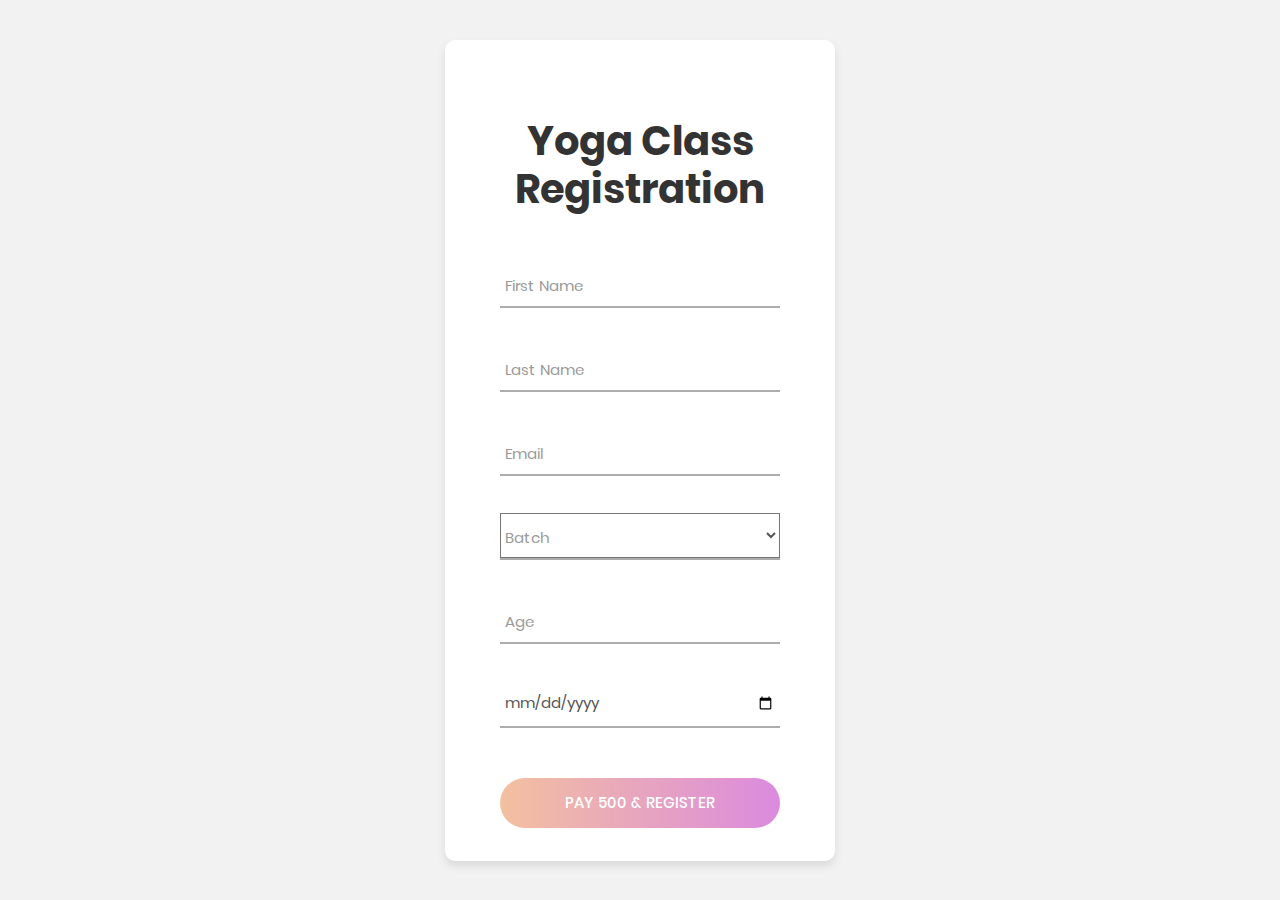
<file: index.html>
<!DOCTYPE html>
    <html lang="en">
    <head>
        <title>YOGA CLASS REGISTRATION</title>
        <meta charset="UTF-8">
        <meta name="viewport" content="width=device-width, initial-scale=1">
        <!--===============================================================================================-->
        <link rel="icon" type="image/png" href="images/icons/favicon.ico"/>
        <!--===============================================================================================-->
        <link rel="stylesheet" type="text/css" href="vendor/bootstrap/css/bootstrap.min.css">
        <!--===============================================================================================-->
        <link rel="stylesheet" type="text/css" href="fonts/font-awesome-4.7.0/css/font-awesome.min.css">
        <!--===============================================================================================-->
        <link rel="stylesheet" type="text/css" href="fonts/iconic/css/material-design-iconic-font.min.css">
        <!--===============================================================================================-->
        <link rel="stylesheet" type="text/css" href="vendor/select2/select2.min.css">
        <!--===============================================================================================-->
        <link rel="stylesheet" type="text/css" href="css/util.css">
        <link rel="stylesheet" type="text/css" href="css/main.css">
        <!--===============================================================================================-->
    </head>
    <body>

    <div class="limiter">
            <main id="week-form"  action="api.php" method="POST">
        <div class="container-login100">
            <div class="wrap-login100">
                <form class="login100-form validate-form" action="api.php" method="POST">
                    <span class="login100-form-title p-b-48">
                        <header>
                <h1 id="title">Yoga Class Registration</h1>
            </header>
					</span>

                    <div class="wrap-input100 validate-input" data-validate = "Enter name">
                        <input class="input100" type="text" name="fname" required>
                        <span class="focus-input100" data-placeholder="First Name"></span>
                    </div>

                    <div class="wrap-input100 validate-input" data-validate = "Enter name">
                        <input class="input100" type="text" name="lname" required>
                        <span class="focus-input100" data-placeholder="Last Name"></span>
                    </div>

                    <div class="wrap-input100 validate-input" data-validate = "Valid email is: a@b.c">
                        <input class="input100" type="text" name="email" required>
                        <span class="focus-input100" data-placeholder="Email"></span>
                    </div>

                    <div class="wrap-input100 validate-input" data-validate="Please select your Batch">
                        <select class="input100" name="batch" required>
                            <option value="" disabled selected></option>
                            <option value="6-7AM">6-7AM</option>
                            <option value="7-8AM">7-8AM</option>
                            <option value="8-9AM">8-9AM</option>
                            <option value="5-6PM">5-6PM</option>
                        </select>
                        <span class="focus-input100" data-placeholder="Batch"></span>
                    </div>

                    <div class="wrap-input100 validate-input" data-validate="Please enter a valid age (18-65)">
                        <input class="input100" type="number" name="age" min="18" max="65" required>
                        <span class="focus-input100" data-placeholder="Age"></span>
                    </div>

                    <div class="wrap-input100 validate-input" data-validate="Please enter a valid date of birth ">
                        <input class="input100" type="date" name="dob" required>
                        <span class="focus-input100" ></span>
                    </div>

                    <div class="container-login100-form-btn">
                        <div class="wrap-login100-form-btn">
                            <div class="login100-form-bgbtn"></div>
                            <button class="login100-form-btn" class="login100-form-btn" id="submit" name="submit">
                                Pay 500 & Register
                            </button>
                        </div>
                    </div>


                </form>

            </div>
        </div>
    </div>


    <div id="dropDownSelect1"></div>

    <!--===============================================================================================-->
    <script src="vendor/jquery/jquery-3.2.1.min.js"></script>
    <!--===============================================================================================-->
    <script src="vendor/bootstrap/js/popper.js"></script>
    <script src="vendor/bootstrap/js/bootstrap.min.js"></script>
    <!--===============================================================================================-->
    <script src="vendor/select2/select2.min.js"></script>
    <!--===============================================================================================-->
    <script src="js/main.js"></script>

    <!-- Add this script at the end of your HTML file, before the closing </body> tag -->
<script>
    $(document).ready(function () {
    $("#week-form").submit(function (event) {
        event.preventDefault();

        // Collect form data
        var formData = {
            fname: $("input[name='fname']").val(),
            lname: $("input[name='lname']").val(),
            email: $("input[name='email']").val(),
            batch: $("select[name='batch']").val(),
            age: $("input[name='age']").val(),
            dob: $("input[name='dob']").val()
        };

        // Log formData for debugging
        console.log(formData);

        // Submit data as JSON using AJAX
        $.ajax({
            type: "POST",
            url: "api.php",
            contentType: "application/json",
            data: JSON.stringify(formData),
            success: function (response) {
                alert("Submitted Successfully!!!!");
                window.location = "payment.html";
            },
            error: function (xhr, status, error) {
                alert("Failed to Submit: " + xhr.responseText);
            }
        });
    });
});



</script>


    </body>
    </html>
</file>
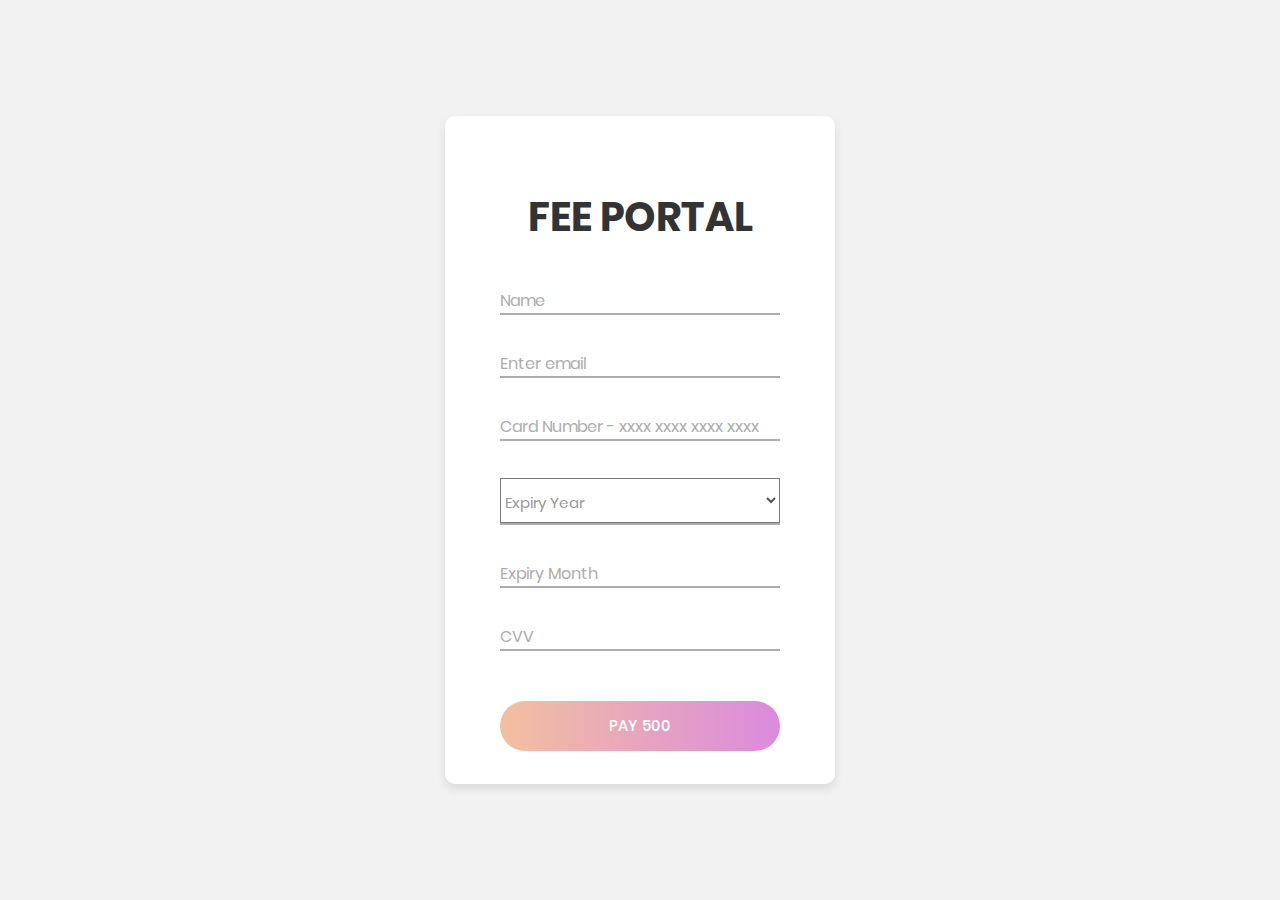
<file: payment.html>
<!DOCTYPE html>
<html lang="en">
<head>
    <title>FEE PORTAL</title>
    <meta charset="UTF-8">
    <meta name="viewport" content="width=device-width, initial-scale=1">
    <!--===============================================================================================-->
    <link rel="icon" type="image/png" href="images/icons/favicon.ico"/>
    <!--===============================================================================================-->
    <link rel="stylesheet" type="text/css" href="vendor/bootstrap/css/bootstrap.min.css">
    <!--===============================================================================================-->
    <link rel="stylesheet" type="text/css" href="fonts/font-awesome-4.7.0/css/font-awesome.min.css">
    <!--===============================================================================================-->
    <link rel="stylesheet" type="text/css" href="fonts/iconic/css/material-design-iconic-font.min.css">
    <!--===============================================================================================-->
    <link rel="stylesheet" type="text/css" href="vendor/select2/select2.min.css">
    <!--===============================================================================================-->
    <link rel="stylesheet" type="text/css" href="css/util.css">
    <link rel="stylesheet" type="text/css" href="css/main.css">
    <!--===============================================================================================-->
</head>
<body>

<div class="limiter">
    <main id="week-form" action="#" method="POST">
        <div class="container-login100">
            <div class="wrap-login100">
                <form class="login100-form validate-form" id="payment-form">
                    <span class="login100-form-title p-b-48">
                        <header>
                            <h1 id="title">FEE PORTAL</h1>
                        </header>
                    </span>

                    <div class="wrap-input100 validate-input">
                        <input type="text" name="name" placeholder="Name" required>
                        <span class="focus-input100" data-placeholder=""></span>
                    </div>

                    <div class="wrap-input100 validate-input" data-validate="Valid email is: a@b.c">
                        <input type="text" name="email" placeholder="Enter email" required>
                        <span class="focus-input100" data-placeholder=""></span>
                    </div>

                    <div class="wrap-input100 validate-input" data-validate="enter valid card number">
                        <input type="text" name="cardNumber" pattern="[0-9\s]{13,19}" autocomplete="cc-number" maxlength="19" placeholder="Card Number - xxxx xxxx xxxx xxxx" required>
                        <span class="focus-input100" data-placeholder=""></span>
                    </div>

                    <div class="wrap-input100 validate-input" data-validate="expiry year">
                        <select class="input100" name="expiryYear" required>
                            <option value="" disabled selected></option>
                            <option value="2024">2024</option>
                            <option value="2025">2025</option>
                            <option value="2026">2026</option>
                        </select>
                        <span class="focus-input100" data-placeholder="Expiry Year"></span>
                    </div>

                    <div class="wrap-input100 validate-input" data-validate="Please enter a valid age (18-65)">
                        <input type="text" name="expiryMonth" placeholder="Expiry Month" required>
                        <span class="focus-input100" data-placeholder=""></span>
                    </div>

                    <div class="wrap-input100 validate-input" data-validate="enter valid cvv ">
                        <input type="number" name="cvv" placeholder="CVV" size="3" required>
                        <span class="focus-input100"></span>
                    </div>

                    <div class="container-login100-form-btn">
                        <div class="wrap-login100-form-btn">
                            <div class="login100-form-bgbtn"></div>
                            <button class="login100-form-btn" type="button" id="submit" name="submit">
                                Pay 500
                            </button>
                        </div>
                    </div>
                </form>
            </div>
        </div>
    </div>

    <div id="dropDownSelect1"></div>

    <!--===============================================================================================-->
    <script src="vendor/jquery/jquery-3.2.1.min.js"></script>
    <!--===============================================================================================-->
    <script src="vendor/bootstrap/js/popper.js"></script>
    <script src="vendor/bootstrap/js/bootstrap.min.js"></script>
    <!--===============================================================================================-->
    <script src="vendor/select2/select2.min.js"></script>
    <!--===============================================================================================-->
    <script src="js/main.js"></script>

    <script>
        document.getElementById("submit").addEventListener("click", function () {
            var name = document.getElementsByName("name")[0].value;
            var email = document.getElementsByName("email")[0].value;
            var cardNumber = document.getElementsByName("cardNumber")[0].value;
            var expiryYear = document.getElementsByName("expiryYear")[0].value;
            var expiryMonth = document.getElementsByName("expiryMonth")[0].value;
            var cvv = document.getElementsByName("cvv")[0].value;

            var paymentData = {
                name: name,
                email: email,
                cardNumber: cardNumber,
                expiryYear: expiryYear,
                expiryMonth: expiryMonth,
                cvv: cvv
            };

            fetch('payapi.php', {
                method: 'POST',
                headers: {
                    'Content-Type': 'application/json',
                },
                body: JSON.stringify(paymentData),
            })
                .then(response => response.json())
                .then(data => {
                    if (data.success) {
                        alert("Fee Paid Successfully!");
                        window.location = "index.html";
                    } else {
                        alert("Failed to Pay Fee: " + data.message);
                    }
                })
                .catch(error => {
                    console.error('Error:', error);
                    alert("An error occurred while processing the payment.");
                });
        });
    </script>

</body>
</html>
</file>
<file: css/util.css>
/*[ FONT SIZE ]
///////////////////////////////////////////////////////////
*/
.fs-1 {font-size: 1px;}
.fs-2 {font-size: 2px;}
.fs-3 {font-size: 3px;}
.fs-4 {font-size: 4px;}
.fs-5 {font-size: 5px;}
.fs-6 {font-size: 6px;}
.fs-7 {font-size: 7px;}
.fs-8 {font-size: 8px;}
.fs-9 {font-size: 9px;}
.fs-10 {font-size: 10px;}
.fs-11 {font-size: 11px;}
.fs-12 {font-size: 12px;}
.fs-13 {font-size: 13px;}
.fs-14 {font-size: 14px;}
.fs-15 {font-size: 15px;}
.fs-16 {font-size: 16px;}
.fs-17 {font-size: 17px;}
.fs-18 {font-size: 18px;}
.fs-19 {font-size: 19px;}
.fs-20 {font-size: 20px;}
.fs-21 {font-size: 21px;}
.fs-22 {font-size: 22px;}
.fs-23 {font-size: 23px;}
.fs-24 {font-size: 24px;}
.fs-25 {font-size: 25px;}
.fs-26 {font-size: 26px;}
.fs-27 {font-size: 27px;}
.fs-28 {font-size: 28px;}
.fs-29 {font-size: 29px;}
.fs-30 {font-size: 30px;}
.fs-31 {font-size: 31px;}
.fs-32 {font-size: 32px;}
.fs-33 {font-size: 33px;}
.fs-34 {font-size: 34px;}
.fs-35 {font-size: 35px;}
.fs-36 {font-size: 36px;}
.fs-37 {font-size: 37px;}
.fs-38 {font-size: 38px;}
.fs-39 {font-size: 39px;}
.fs-40 {font-size: 40px;}
.fs-41 {font-size: 41px;}
.fs-42 {font-size: 42px;}
.fs-43 {font-size: 43px;}
.fs-44 {font-size: 44px;}
.fs-45 {font-size: 45px;}
.fs-46 {font-size: 46px;}
.fs-47 {font-size: 47px;}
.fs-48 {font-size: 48px;}
.fs-49 {font-size: 49px;}
.fs-50 {font-size: 50px;}
.fs-51 {font-size: 51px;}
.fs-52 {font-size: 52px;}
.fs-53 {font-size: 53px;}
.fs-54 {font-size: 54px;}
.fs-55 {font-size: 55px;}
.fs-56 {font-size: 56px;}
.fs-57 {font-size: 57px;}
.fs-58 {font-size: 58px;}
.fs-59 {font-size: 59px;}
.fs-60 {font-size: 60px;}
.fs-61 {font-size: 61px;}
.fs-62 {font-size: 62px;}
.fs-63 {font-size: 63px;}
.fs-64 {font-size: 64px;}
.fs-65 {font-size: 65px;}
.fs-66 {font-size: 66px;}
.fs-67 {font-size: 67px;}
.fs-68 {font-size: 68px;}
.fs-69 {font-size: 69px;}
.fs-70 {font-size: 70px;}
.fs-71 {font-size: 71px;}
.fs-72 {font-size: 72px;}
.fs-73 {font-size: 73px;}
.fs-74 {font-size: 74px;}
.fs-75 {font-size: 75px;}
.fs-76 {font-size: 76px;}
.fs-77 {font-size: 77px;}
.fs-78 {font-size: 78px;}
.fs-79 {font-size: 79px;}
.fs-80 {font-size: 80px;}
.fs-81 {font-size: 81px;}
.fs-82 {font-size: 82px;}
.fs-83 {font-size: 83px;}
.fs-84 {font-size: 84px;}
.fs-85 {font-size: 85px;}
.fs-86 {font-size: 86px;}
.fs-87 {font-size: 87px;}
.fs-88 {font-size: 88px;}
.fs-89 {font-size: 89px;}
.fs-90 {font-size: 90px;}
.fs-91 {font-size: 91px;}
.fs-92 {font-size: 92px;}
.fs-93 {font-size: 93px;}
.fs-94 {font-size: 94px;}
.fs-95 {font-size: 95px;}
.fs-96 {font-size: 96px;}
.fs-97 {font-size: 97px;}
.fs-98 {font-size: 98px;}
.fs-99 {font-size: 99px;}
.fs-100 {font-size: 100px;}
.fs-101 {font-size: 101px;}
.fs-102 {font-size: 102px;}
.fs-103 {font-size: 103px;}
.fs-104 {font-size: 104px;}
.fs-105 {font-size: 105px;}
.fs-106 {font-size: 106px;}
.fs-107 {font-size: 107px;}
.fs-108 {font-size: 108px;}
.fs-109 {font-size: 109px;}
.fs-110 {font-size: 110px;}
.fs-111 {font-size: 111px;}
.fs-112 {font-size: 112px;}
.fs-113 {font-size: 113px;}
.fs-114 {font-size: 114px;}
.fs-115 {font-size: 115px;}
.fs-116 {font-size: 116px;}
.fs-117 {font-size: 117px;}
.fs-118 {font-size: 118px;}
.fs-119 {font-size: 119px;}
.fs-120 {font-size: 120px;}
.fs-121 {font-size: 121px;}
.fs-122 {font-size: 122px;}
.fs-123 {font-size: 123px;}
.fs-124 {font-size: 124px;}
.fs-125 {font-size: 125px;}
.fs-126 {font-size: 126px;}
.fs-127 {font-size: 127px;}
.fs-128 {font-size: 128px;}
.fs-129 {font-size: 129px;}
.fs-130 {font-size: 130px;}
.fs-131 {font-size: 131px;}
.fs-132 {font-size: 132px;}
.fs-133 {font-size: 133px;}
.fs-134 {font-size: 134px;}
.fs-135 {font-size: 135px;}
.fs-136 {font-size: 136px;}
.fs-137 {font-size: 137px;}
.fs-138 {font-size: 138px;}
.fs-139 {font-size: 139px;}
.fs-140 {font-size: 140px;}
.fs-141 {font-size: 141px;}
.fs-142 {font-size: 142px;}
.fs-143 {font-size: 143px;}
.fs-144 {font-size: 144px;}
.fs-145 {font-size: 145px;}
.fs-146 {font-size: 146px;}
.fs-147 {font-size: 147px;}
.fs-148 {font-size: 148px;}
.fs-149 {font-size: 149px;}
.fs-150 {font-size: 150px;}
.fs-151 {font-size: 151px;}
.fs-152 {font-size: 152px;}
.fs-153 {font-size: 153px;}
.fs-154 {font-size: 154px;}
.fs-155 {font-size: 155px;}
.fs-156 {font-size: 156px;}
.fs-157 {font-size: 157px;}
.fs-158 {font-size: 158px;}
.fs-159 {font-size: 159px;}
.fs-160 {font-size: 160px;}
.fs-161 {font-size: 161px;}
.fs-162 {font-size: 162px;}
.fs-163 {font-size: 163px;}
.fs-164 {font-size: 164px;}
.fs-165 {font-size: 165px;}
.fs-166 {font-size: 166px;}
.fs-167 {font-size: 167px;}
.fs-168 {font-size: 168px;}
.fs-169 {font-size: 169px;}
.fs-170 {font-size: 170px;}
.fs-171 {font-size: 171px;}
.fs-172 {font-size: 172px;}
.fs-173 {font-size: 173px;}
.fs-174 {font-size: 174px;}
.fs-175 {font-size: 175px;}
.fs-176 {font-size: 176px;}
.fs-177 {font-size: 177px;}
.fs-178 {font-size: 178px;}
.fs-179 {font-size: 179px;}
.fs-180 {font-size: 180px;}
.fs-181 {font-size: 181px;}
.fs-182 {font-size: 182px;}
.fs-183 {font-size: 183px;}
.fs-184 {font-size: 184px;}
.fs-185 {font-size: 185px;}
.fs-186 {font-size: 186px;}
.fs-187 {font-size: 187px;}
.fs-188 {font-size: 188px;}
.fs-189 {font-size: 189px;}
.fs-190 {font-size: 190px;}
.fs-191 {font-size: 191px;}
.fs-192 {font-size: 192px;}
.fs-193 {font-size: 193px;}
.fs-194 {font-size: 194px;}
.fs-195 {font-size: 195px;}
.fs-196 {font-size: 196px;}
.fs-197 {font-size: 197px;}
.fs-198 {font-size: 198px;}
.fs-199 {font-size: 199px;}
.fs-200 {font-size: 200px;}

/*[ PADDING ]
///////////////////////////////////////////////////////////
*/
.p-t-0 {padding-top: 0px;}
.p-t-1 {padding-top: 1px;}
.p-t-2 {padding-top: 2px;}
.p-t-3 {padding-top: 3px;}
.p-t-4 {padding-top: 4px;}
.p-t-5 {padding-top: 5px;}
.p-t-6 {padding-top: 6px;}
.p-t-7 {padding-top: 7px;}
.p-t-8 {padding-top: 8px;}
.p-t-9 {padding-top: 9px;}
.p-t-10 {padding-top: 10px;}
.p-t-11 {padding-top: 11px;}
.p-t-12 {padding-top: 12px;}
.p-t-13 {padding-top: 13px;}
.p-t-14 {padding-top: 14px;}
.p-t-15 {padding-top: 15px;}
.p-t-16 {padding-top: 16px;}
.p-t-17 {padding-top: 17px;}
.p-t-18 {padding-top: 18px;}
.p-t-19 {padding-top: 19px;}
.p-t-20 {padding-top: 20px;}
.p-t-21 {padding-top: 21px;}
.p-t-22 {padding-top: 22px;}
.p-t-23 {padding-top: 23px;}
.p-t-24 {padding-top: 24px;}
.p-t-25 {padding-top: 25px;}
.p-t-26 {padding-top: 26px;}
.p-t-27 {padding-top: 27px;}
.p-t-28 {padding-top: 28px;}
.p-t-29 {padding-top: 29px;}
.p-t-30 {padding-top: 30px;}
.p-t-31 {padding-top: 31px;}
.p-t-32 {padding-top: 32px;}
.p-t-33 {padding-top: 33px;}
.p-t-34 {padding-top: 34px;}
.p-t-35 {padding-top: 35px;}
.p-t-36 {padding-top: 36px;}
.p-t-37 {padding-top: 37px;}
.p-t-38 {padding-top: 38px;}
.p-t-39 {padding-top: 39px;}
.p-t-40 {padding-top: 40px;}
.p-t-41 {padding-top: 41px;}
.p-t-42 {padding-top: 42px;}
.p-t-43 {padding-top: 43px;}
.p-t-44 {padding-top: 44px;}
.p-t-45 {padding-top: 45px;}
.p-t-46 {padding-top: 46px;}
.p-t-47 {padding-top: 47px;}
.p-t-48 {padding-top: 48px;}
.p-t-49 {padding-top: 49px;}
.p-t-50 {padding-top: 50px;}
.p-t-51 {padding-top: 51px;}
.p-t-52 {padding-top: 52px;}
.p-t-53 {padding-top: 53px;}
.p-t-54 {padding-top: 54px;}
.p-t-55 {padding-top: 55px;}
.p-t-56 {padding-top: 56px;}
.p-t-57 {padding-top: 57px;}
.p-t-58 {padding-top: 58px;}
.p-t-59 {padding-top: 59px;}
.p-t-60 {padding-top: 60px;}
.p-t-61 {padding-top: 61px;}
.p-t-62 {padding-top: 62px;}
.p-t-63 {padding-top: 63px;}
.p-t-64 {padding-top: 64px;}
.p-t-65 {padding-top: 65px;}
.p-t-66 {padding-top: 66px;}
.p-t-67 {padding-top: 67px;}
.p-t-68 {padding-top: 68px;}
.p-t-69 {padding-top: 69px;}
.p-t-70 {padding-top: 70px;}
.p-t-71 {padding-top: 71px;}
.p-t-72 {padding-top: 72px;}
.p-t-73 {padding-top: 73px;}
.p-t-74 {padding-top: 74px;}
.p-t-75 {padding-top: 75px;}
.p-t-76 {padding-top: 76px;}
.p-t-77 {padding-top: 77px;}
.p-t-78 {padding-top: 78px;}
.p-t-79 {padding-top: 79px;}
.p-t-80 {padding-top: 80px;}
.p-t-81 {padding-top: 81px;}
.p-t-82 {padding-top: 82px;}
.p-t-83 {padding-top: 83px;}
.p-t-84 {padding-top: 84px;}
.p-t-85 {padding-top: 85px;}
.p-t-86 {padding-top: 86px;}
.p-t-87 {padding-top: 87px;}
.p-t-88 {padding-top: 88px;}
.p-t-89 {padding-top: 89px;}
.p-t-90 {padding-top: 90px;}
.p-t-91 {padding-top: 91px;}
.p-t-92 {padding-top: 92px;}
.p-t-93 {padding-top: 93px;}
.p-t-94 {padding-top: 94px;}
.p-t-95 {padding-top: 95px;}
.p-t-96 {padding-top: 96px;}
.p-t-97 {padding-top: 97px;}
.p-t-98 {padding-top: 98px;}
.p-t-99 {padding-top: 99px;}
.p-t-100 {padding-top: 100px;}
.p-t-101 {padding-top: 101px;}
.p-t-102 {padding-top: 102px;}
.p-t-103 {padding-top: 103px;}
.p-t-104 {padding-top: 104px;}
.p-t-105 {padding-top: 105px;}
.p-t-106 {padding-top: 106px;}
.p-t-107 {padding-top: 107px;}
.p-t-108 {padding-top: 108px;}
.p-t-109 {padding-top: 109px;}
.p-t-110 {padding-top: 110px;}
.p-t-111 {padding-top: 111px;}
.p-t-112 {padding-top: 112px;}
.p-t-113 {padding-top: 113px;}
.p-t-114 {padding-top: 114px;}
.p-t-115 {padding-top: 115px;}
.p-t-116 {padding-top: 116px;}
.p-t-117 {padding-top: 117px;}
.p-t-118 {padding-top: 118px;}
.p-t-119 {padding-top: 119px;}
.p-t-120 {padding-top: 120px;}
.p-t-121 {padding-top: 121px;}
.p-t-122 {padding-top: 122px;}
.p-t-123 {padding-top: 123px;}
.p-t-124 {padding-top: 124px;}
.p-t-125 {padding-top: 125px;}
.p-t-126 {padding-top: 126px;}
.p-t-127 {padding-top: 127px;}
.p-t-128 {padding-top: 128px;}
.p-t-129 {padding-top: 129px;}
.p-t-130 {padding-top: 130px;}
.p-t-131 {padding-top: 131px;}
.p-t-132 {padding-top: 132px;}
.p-t-133 {padding-top: 133px;}
.p-t-134 {padding-top: 134px;}
.p-t-135 {padding-top: 135px;}
.p-t-136 {padding-top: 136px;}
.p-t-137 {padding-top: 137px;}
.p-t-138 {padding-top: 138px;}
.p-t-139 {padding-top: 139px;}
.p-t-140 {padding-top: 140px;}
.p-t-141 {padding-top: 141px;}
.p-t-142 {padding-top: 142px;}
.p-t-143 {padding-top: 143px;}
.p-t-144 {padding-top: 144px;}
.p-t-145 {padding-top: 145px;}
.p-t-146 {padding-top: 146px;}
.p-t-147 {padding-top: 147px;}
.p-t-148 {padding-top: 148px;}
.p-t-149 {padding-top: 149px;}
.p-t-150 {padding-top: 150px;}
.p-t-151 {padding-top: 151px;}
.p-t-152 {padding-top: 152px;}
.p-t-153 {padding-top: 153px;}
.p-t-154 {padding-top: 154px;}
.p-t-155 {padding-top: 155px;}
.p-t-156 {padding-top: 156px;}
.p-t-157 {padding-top: 157px;}
.p-t-158 {padding-top: 158px;}
.p-t-159 {padding-top: 159px;}
.p-t-160 {padding-top: 160px;}
.p-t-161 {padding-top: 161px;}
.p-t-162 {padding-top: 162px;}
.p-t-163 {padding-top: 163px;}
.p-t-164 {padding-top: 164px;}
.p-t-165 {padding-top: 165px;}
.p-t-166 {padding-top: 166px;}
.p-t-167 {padding-top: 167px;}
.p-t-168 {padding-top: 168px;}
.p-t-169 {padding-top: 169px;}
.p-t-170 {padding-top: 170px;}
.p-t-171 {padding-top: 171px;}
.p-t-172 {padding-top: 172px;}
.p-t-173 {padding-top: 173px;}
.p-t-174 {padding-top: 174px;}
.p-t-175 {padding-top: 175px;}
.p-t-176 {padding-top: 176px;}
.p-t-177 {padding-top: 177px;}
.p-t-178 {padding-top: 178px;}
.p-t-179 {padding-top: 179px;}
.p-t-180 {padding-top: 180px;}
.p-t-181 {padding-top: 181px;}
.p-t-182 {padding-top: 182px;}
.p-t-183 {padding-top: 183px;}
.p-t-184 {padding-top: 184px;}
.p-t-185 {padding-top: 185px;}
.p-t-186 {padding-top: 186px;}
.p-t-187 {padding-top: 187px;}
.p-t-188 {padding-top: 188px;}
.p-t-189 {padding-top: 189px;}
.p-t-190 {padding-top: 190px;}
.p-t-191 {padding-top: 191px;}
.p-t-192 {padding-top: 192px;}
.p-t-193 {padding-top: 193px;}
.p-t-194 {padding-top: 194px;}
.p-t-195 {padding-top: 195px;}
.p-t-196 {padding-top: 196px;}
.p-t-197 {padding-top: 197px;}
.p-t-198 {padding-top: 198px;}
.p-t-199 {padding-top: 199px;}
.p-t-200 {padding-top: 200px;}
.p-t-201 {padding-top: 201px;}
.p-t-202 {padding-top: 202px;}
.p-t-203 {padding-top: 203px;}
.p-t-204 {padding-top: 204px;}
.p-t-205 {padding-top: 205px;}
.p-t-206 {padding-top: 206px;}
.p-t-207 {padding-top: 207px;}
.p-t-208 {padding-top: 208px;}
.p-t-209 {padding-top: 209px;}
.p-t-210 {padding-top: 210px;}
.p-t-211 {padding-top: 211px;}
.p-t-212 {padding-top: 212px;}
.p-t-213 {padding-top: 213px;}
.p-t-214 {padding-top: 214px;}
.p-t-215 {padding-top: 215px;}
.p-t-216 {padding-top: 216px;}
.p-t-217 {padding-top: 217px;}
.p-t-218 {padding-top: 218px;}
.p-t-219 {padding-top: 219px;}
.p-t-220 {padding-top: 220px;}
.p-t-221 {padding-top: 221px;}
.p-t-222 {padding-top: 222px;}
.p-t-223 {padding-top: 223px;}
.p-t-224 {padding-top: 224px;}
.p-t-225 {padding-top: 225px;}
.p-t-226 {padding-top: 226px;}
.p-t-227 {padding-top: 227px;}
.p-t-228 {padding-top: 228px;}
.p-t-229 {padding-top: 229px;}
.p-t-230 {padding-top: 230px;}
.p-t-231 {padding-top: 231px;}
.p-t-232 {padding-top: 232px;}
.p-t-233 {padding-top: 233px;}
.p-t-234 {padding-top: 234px;}
.p-t-235 {padding-top: 235px;}
.p-t-236 {padding-top: 236px;}
.p-t-237 {padding-top: 237px;}
.p-t-238 {padding-top: 238px;}
.p-t-239 {padding-top: 239px;}
.p-t-240 {padding-top: 240px;}
.p-t-241 {padding-top: 241px;}
.p-t-242 {padding-top: 242px;}
.p-t-243 {padding-top: 243px;}
.p-t-244 {padding-top: 244px;}
.p-t-245 {padding-top: 245px;}
.p-t-246 {padding-top: 246px;}
.p-t-247 {padding-top: 247px;}
.p-t-248 {padding-top: 248px;}
.p-t-249 {padding-top: 249px;}
.p-t-250 {padding-top: 250px;}
.p-b-0 {padding-bottom: 0px;}
.p-b-1 {padding-bottom: 1px;}
.p-b-2 {padding-bottom: 2px;}
.p-b-3 {padding-bottom: 3px;}
.p-b-4 {padding-bottom: 4px;}
.p-b-5 {padding-bottom: 5px;}
.p-b-6 {padding-bottom: 6px;}
.p-b-7 {padding-bottom: 7px;}
.p-b-8 {padding-bottom: 8px;}
.p-b-9 {padding-bottom: 9px;}
.p-b-10 {padding-bottom: 10px;}
.p-b-11 {padding-bottom: 11px;}
.p-b-12 {padding-bottom: 12px;}
.p-b-13 {padding-bottom: 13px;}
.p-b-14 {padding-bottom: 14px;}
.p-b-15 {padding-bottom: 15px;}
.p-b-16 {padding-bottom: 16px;}
.p-b-17 {padding-bottom: 17px;}
.p-b-18 {padding-bottom: 18px;}
.p-b-19 {padding-bottom: 19px;}
.p-b-20 {padding-bottom: 20px;}
.p-b-21 {padding-bottom: 21px;}
.p-b-22 {padding-bottom: 22px;}
.p-b-23 {padding-bottom: 23px;}
.p-b-24 {padding-bottom: 24px;}
.p-b-25 {padding-bottom: 25px;}
.p-b-26 {padding-bottom: 26px;}
.p-b-27 {padding-bottom: 27px;}
.p-b-28 {padding-bottom: 28px;}
.p-b-29 {padding-bottom: 29px;}
.p-b-30 {padding-bottom: 30px;}
.p-b-31 {padding-bottom: 31px;}
.p-b-32 {padding-bottom: 32px;}
.p-b-33 {padding-bottom: 33px;}
.p-b-34 {padding-bottom: 34px;}
.p-b-35 {padding-bottom: 35px;}
.p-b-36 {padding-bottom: 36px;}
.p-b-37 {padding-bottom: 37px;}
.p-b-38 {padding-bottom: 38px;}
.p-b-39 {padding-bottom: 39px;}
.p-b-40 {padding-bottom: 40px;}
.p-b-41 {padding-bottom: 41px;}
.p-b-42 {padding-bottom: 42px;}
.p-b-43 {padding-bottom: 43px;}
.p-b-44 {padding-bottom: 44px;}
.p-b-45 {padding-bottom: 45px;}
.p-b-46 {padding-bottom: 46px;}
.p-b-47 {padding-bottom: 47px;}
.p-b-48 {padding-bottom: 48px;}
.p-b-49 {padding-bottom: 49px;}
.p-b-50 {padding-bottom: 50px;}
.p-b-51 {padding-bottom: 51px;}
.p-b-52 {padding-bottom: 52px;}
.p-b-53 {padding-bottom: 53px;}
.p-b-54 {padding-bottom: 54px;}
.p-b-55 {padding-bottom: 55px;}
.p-b-56 {padding-bottom: 56px;}
.p-b-57 {padding-bottom: 57px;}
.p-b-58 {padding-bottom: 58px;}
.p-b-59 {padding-bottom: 59px;}
.p-b-60 {padding-bottom: 60px;}
.p-b-61 {padding-bottom: 61px;}
.p-b-62 {padding-bottom: 62px;}
.p-b-63 {padding-bottom: 63px;}
.p-b-64 {padding-bottom: 64px;}
.p-b-65 {padding-bottom: 65px;}
.p-b-66 {padding-bottom: 66px;}
.p-b-67 {padding-bottom: 67px;}
.p-b-68 {padding-bottom: 68px;}
.p-b-69 {padding-bottom: 69px;}
.p-b-70 {padding-bottom: 70px;}
.p-b-71 {padding-bottom: 71px;}
.p-b-72 {padding-bottom: 72px;}
.p-b-73 {padding-bottom: 73px;}
.p-b-74 {padding-bottom: 74px;}
.p-b-75 {padding-bottom: 75px;}
.p-b-76 {padding-bottom: 76px;}
.p-b-77 {padding-bottom: 77px;}
.p-b-78 {padding-bottom: 78px;}
.p-b-79 {padding-bottom: 79px;}
.p-b-80 {padding-bottom: 80px;}
.p-b-81 {padding-bottom: 81px;}
.p-b-82 {padding-bottom: 82px;}
.p-b-83 {padding-bottom: 83px;}
.p-b-84 {padding-bottom: 84px;}
.p-b-85 {padding-bottom: 85px;}
.p-b-86 {padding-bottom: 86px;}
.p-b-87 {padding-bottom: 87px;}
.p-b-88 {padding-bottom: 88px;}
.p-b-89 {padding-bottom: 89px;}
.p-b-90 {padding-bottom: 90px;}
.p-b-91 {padding-bottom: 91px;}
.p-b-92 {padding-bottom: 92px;}
.p-b-93 {padding-bottom: 93px;}
.p-b-94 {padding-bottom: 94px;}
.p-b-95 {padding-bottom: 95px;}
.p-b-96 {padding-bottom: 96px;}
.p-b-97 {padding-bottom: 97px;}
.p-b-98 {padding-bottom: 98px;}
.p-b-99 {padding-bottom: 99px;}
.p-b-100 {padding-bottom: 100px;}
.p-b-101 {padding-bottom: 101px;}
.p-b-102 {padding-bottom: 102px;}
.p-b-103 {padding-bottom: 103px;}
.p-b-104 {padding-bottom: 104px;}
.p-b-105 {padding-bottom: 105px;}
.p-b-106 {padding-bottom: 106px;}
.p-b-107 {padding-bottom: 107px;}
.p-b-108 {padding-bottom: 108px;}
.p-b-109 {padding-bottom: 109px;}
.p-b-110 {padding-bottom: 110px;}
.p-b-111 {padding-bottom: 111px;}
.p-b-112 {padding-bottom: 112px;}
.p-b-113 {padding-bottom: 113px;}
.p-b-114 {padding-bottom: 114px;}
.p-b-115 {padding-bottom: 115px;}
.p-b-116 {padding-bottom: 116px;}
.p-b-117 {padding-bottom: 117px;}
.p-b-118 {padding-bottom: 118px;}
.p-b-119 {padding-bottom: 119px;}
.p-b-120 {padding-bottom: 120px;}
.p-b-121 {padding-bottom: 121px;}
.p-b-122 {padding-bottom: 122px;}
.p-b-123 {padding-bottom: 123px;}
.p-b-124 {padding-bottom: 124px;}
.p-b-125 {padding-bottom: 125px;}
.p-b-126 {padding-bottom: 126px;}
.p-b-127 {padding-bottom: 127px;}
.p-b-128 {padding-bottom: 128px;}
.p-b-129 {padding-bottom: 129px;}
.p-b-130 {padding-bottom: 130px;}
.p-b-131 {padding-bottom: 131px;}
.p-b-132 {padding-bottom: 132px;}
.p-b-133 {padding-bottom: 133px;}
.p-b-134 {padding-bottom: 134px;}
.p-b-135 {padding-bottom: 135px;}
.p-b-136 {padding-bottom: 136px;}
.p-b-137 {padding-bottom: 137px;}
.p-b-138 {padding-bottom: 138px;}
.p-b-139 {padding-bottom: 139px;}
.p-b-140 {padding-bottom: 140px;}
.p-b-141 {padding-bottom: 141px;}
.p-b-142 {padding-bottom: 142px;}
.p-b-143 {padding-bottom: 143px;}
.p-b-144 {padding-bottom: 144px;}
.p-b-145 {padding-bottom: 145px;}
.p-b-146 {padding-bottom: 146px;}
.p-b-147 {padding-bottom: 147px;}
.p-b-148 {padding-bottom: 148px;}
.p-b-149 {padding-bottom: 149px;}
.p-b-150 {padding-bottom: 150px;}
.p-b-151 {padding-bottom: 151px;}
.p-b-152 {padding-bottom: 152px;}
.p-b-153 {padding-bottom: 153px;}
.p-b-154 {padding-bottom: 154px;}
.p-b-155 {padding-bottom: 155px;}
.p-b-156 {padding-bottom: 156px;}
.p-b-157 {padding-bottom: 157px;}
.p-b-158 {padding-bottom: 158px;}
.p-b-159 {padding-bottom: 159px;}
.p-b-160 {padding-bottom: 160px;}
.p-b-161 {padding-bottom: 161px;}
.p-b-162 {padding-bottom: 162px;}
.p-b-163 {padding-bottom: 163px;}
.p-b-164 {padding-bottom: 164px;}
.p-b-165 {padding-bottom: 165px;}
.p-b-166 {padding-bottom: 166px;}
.p-b-167 {padding-bottom: 167px;}
.p-b-168 {padding-bottom: 168px;}
.p-b-169 {padding-bottom: 169px;}
.p-b-170 {padding-bottom: 170px;}
.p-b-171 {padding-bottom: 171px;}
.p-b-172 {padding-bottom: 172px;}
.p-b-173 {padding-bottom: 173px;}
.p-b-174 {padding-bottom: 174px;}
.p-b-175 {padding-bottom: 175px;}
.p-b-176 {padding-bottom: 176px;}
.p-b-177 {padding-bottom: 177px;}
.p-b-178 {padding-bottom: 178px;}
.p-b-179 {padding-bottom: 179px;}
.p-b-180 {padding-bottom: 180px;}
.p-b-181 {padding-bottom: 181px;}
.p-b-182 {padding-bottom: 182px;}
.p-b-183 {padding-bottom: 183px;}
.p-b-184 {padding-bottom: 184px;}
.p-b-185 {padding-bottom: 185px;}
.p-b-186 {padding-bottom: 186px;}
.p-b-187 {padding-bottom: 187px;}
.p-b-188 {padding-bottom: 188px;}
.p-b-189 {padding-bottom: 189px;}
.p-b-190 {padding-bottom: 190px;}
.p-b-191 {padding-bottom: 191px;}
.p-b-192 {padding-bottom: 192px;}
.p-b-193 {padding-bottom: 193px;}
.p-b-194 {padding-bottom: 194px;}
.p-b-195 {padding-bottom: 195px;}
.p-b-196 {padding-bottom: 196px;}
.p-b-197 {padding-bottom: 197px;}
.p-b-198 {padding-bottom: 198px;}
.p-b-199 {padding-bottom: 199px;}
.p-b-200 {padding-bottom: 200px;}
.p-b-201 {padding-bottom: 201px;}
.p-b-202 {padding-bottom: 202px;}
.p-b-203 {padding-bottom: 203px;}
.p-b-204 {padding-bottom: 204px;}
.p-b-205 {padding-bottom: 205px;}
.p-b-206 {padding-bottom: 206px;}
.p-b-207 {padding-bottom: 207px;}
.p-b-208 {padding-bottom: 208px;}
.p-b-209 {padding-bottom: 209px;}
.p-b-210 {padding-bottom: 210px;}
.p-b-211 {padding-bottom: 211px;}
.p-b-212 {padding-bottom: 212px;}
.p-b-213 {padding-bottom: 213px;}
.p-b-214 {padding-bottom: 214px;}
.p-b-215 {padding-bottom: 215px;}
.p-b-216 {padding-bottom: 216px;}
.p-b-217 {padding-bottom: 217px;}
.p-b-218 {padding-bottom: 218px;}
.p-b-219 {padding-bottom: 219px;}
.p-b-220 {padding-bottom: 220px;}
.p-b-221 {padding-bottom: 221px;}
.p-b-222 {padding-bottom: 222px;}
.p-b-223 {padding-bottom: 223px;}
.p-b-224 {padding-bottom: 224px;}
.p-b-225 {padding-bottom: 225px;}
.p-b-226 {padding-bottom: 226px;}
.p-b-227 {padding-bottom: 227px;}
.p-b-228 {padding-bottom: 228px;}
.p-b-229 {padding-bottom: 229px;}
.p-b-230 {padding-bottom: 230px;}
.p-b-231 {padding-bottom: 231px;}
.p-b-232 {padding-bottom: 232px;}
.p-b-233 {padding-bottom: 233px;}
.p-b-234 {padding-bottom: 234px;}
.p-b-235 {padding-bottom: 235px;}
.p-b-236 {padding-bottom: 236px;}
.p-b-237 {padding-bottom: 237px;}
.p-b-238 {padding-bottom: 238px;}
.p-b-239 {padding-bottom: 239px;}
.p-b-240 {padding-bottom: 240px;}
.p-b-241 {padding-bottom: 241px;}
.p-b-242 {padding-bottom: 242px;}
.p-b-243 {padding-bottom: 243px;}
.p-b-244 {padding-bottom: 244px;}
.p-b-245 {padding-bottom: 245px;}
.p-b-246 {padding-bottom: 246px;}
.p-b-247 {padding-bottom: 247px;}
.p-b-248 {padding-bottom: 248px;}
.p-b-249 {padding-bottom: 249px;}
.p-b-250 {padding-bottom: 250px;}
.p-l-0 {padding-left: 0px;}
.p-l-1 {padding-left: 1px;}
.p-l-2 {padding-left: 2px;}
.p-l-3 {padding-left: 3px;}
.p-l-4 {padding-left: 4px;}
.p-l-5 {padding-left: 5px;}
.p-l-6 {padding-left: 6px;}
.p-l-7 {padding-left: 7px;}
.p-l-8 {padding-left: 8px;}
.p-l-9 {padding-left: 9px;}
.p-l-10 {padding-left: 10px;}
.p-l-11 {padding-left: 11px;}
.p-l-12 {padding-left: 12px;}
.p-l-13 {padding-left: 13px;}
.p-l-14 {padding-left: 14px;}
.p-l-15 {padding-left: 15px;}
.p-l-16 {padding-left: 16px;}
.p-l-17 {padding-left: 17px;}
.p-l-18 {padding-left: 18px;}
.p-l-19 {padding-left: 19px;}
.p-l-20 {padding-left: 20px;}
.p-l-21 {padding-left: 21px;}
.p-l-22 {padding-left: 22px;}
.p-l-23 {padding-left: 23px;}
.p-l-24 {padding-left: 24px;}
.p-l-25 {padding-left: 25px;}
.p-l-26 {padding-left: 26px;}
.p-l-27 {padding-left: 27px;}
.p-l-28 {padding-left: 28px;}
.p-l-29 {padding-left: 29px;}
.p-l-30 {padding-left: 30px;}
.p-l-31 {padding-left: 31px;}
.p-l-32 {padding-left: 32px;}
.p-l-33 {padding-left: 33px;}
.p-l-34 {padding-left: 34px;}
.p-l-35 {padding-left: 35px;}
.p-l-36 {padding-left: 36px;}
.p-l-37 {padding-left: 37px;}
.p-l-38 {padding-left: 38px;}
.p-l-39 {padding-left: 39px;}
.p-l-40 {padding-left: 40px;}
.p-l-41 {padding-left: 41px;}
.p-l-42 {padding-left: 42px;}
.p-l-43 {padding-left: 43px;}
.p-l-44 {padding-left: 44px;}
.p-l-45 {padding-left: 45px;}
.p-l-46 {padding-left: 46px;}
.p-l-47 {padding-left: 47px;}
.p-l-48 {padding-left: 48px;}
.p-l-49 {padding-left: 49px;}
.p-l-50 {padding-left: 50px;}
.p-l-51 {padding-left: 51px;}
.p-l-52 {padding-left: 52px;}
.p-l-53 {padding-left: 53px;}
.p-l-54 {padding-left: 54px;}
.p-l-55 {padding-left: 55px;}
.p-l-56 {padding-left: 56px;}
.p-l-57 {padding-left: 57px;}
.p-l-58 {padding-left: 58px;}
.p-l-59 {padding-left: 59px;}
.p-l-60 {padding-left: 60px;}
.p-l-61 {padding-left: 61px;}
.p-l-62 {padding-left: 62px;}
.p-l-63 {padding-left: 63px;}
.p-l-64 {padding-left: 64px;}
.p-l-65 {padding-left: 65px;}
.p-l-66 {padding-left: 66px;}
.p-l-67 {padding-left: 67px;}
.p-l-68 {padding-left: 68px;}
.p-l-69 {padding-left: 69px;}
.p-l-70 {padding-left: 70px;}
.p-l-71 {padding-left: 71px;}
.p-l-72 {padding-left: 72px;}
.p-l-73 {padding-left: 73px;}
.p-l-74 {padding-left: 74px;}
.p-l-75 {padding-left: 75px;}
.p-l-76 {padding-left: 76px;}
.p-l-77 {padding-left: 77px;}
.p-l-78 {padding-left: 78px;}
.p-l-79 {padding-left: 79px;}
.p-l-80 {padding-left: 80px;}
.p-l-81 {padding-left: 81px;}
.p-l-82 {padding-left: 82px;}
.p-l-83 {padding-left: 83px;}
.p-l-84 {padding-left: 84px;}
.p-l-85 {padding-left: 85px;}
.p-l-86 {padding-left: 86px;}
.p-l-87 {padding-left: 87px;}
.p-l-88 {padding-left: 88px;}
.p-l-89 {padding-left: 89px;}
.p-l-90 {padding-left: 90px;}
.p-l-91 {padding-left: 91px;}
.p-l-92 {padding-left: 92px;}
.p-l-93 {padding-left: 93px;}
.p-l-94 {padding-left: 94px;}
.p-l-95 {padding-left: 95px;}
.p-l-96 {padding-left: 96px;}
.p-l-97 {padding-left: 97px;}
.p-l-98 {padding-left: 98px;}
.p-l-99 {padding-left: 99px;}
.p-l-100 {padding-left: 100px;}
.p-l-101 {padding-left: 101px;}
.p-l-102 {padding-left: 102px;}
.p-l-103 {padding-left: 103px;}
.p-l-104 {padding-left: 104px;}
.p-l-105 {padding-left: 105px;}
.p-l-106 {padding-left: 106px;}
.p-l-107 {padding-left: 107px;}
.p-l-108 {padding-left: 108px;}
.p-l-109 {padding-left: 109px;}
.p-l-110 {padding-left: 110px;}
.p-l-111 {padding-left: 111px;}
.p-l-112 {padding-left: 112px;}
.p-l-113 {padding-left: 113px;}
.p-l-114 {padding-left: 114px;}
.p-l-115 {padding-left: 115px;}
.p-l-116 {padding-left: 116px;}
.p-l-117 {padding-left: 117px;}
.p-l-118 {padding-left: 118px;}
.p-l-119 {padding-left: 119px;}
.p-l-120 {padding-left: 120px;}
.p-l-121 {padding-left: 121px;}
.p-l-122 {padding-left: 122px;}
.p-l-123 {padding-left: 123px;}
.p-l-124 {padding-left: 124px;}
.p-l-125 {padding-left: 125px;}
.p-l-126 {padding-left: 126px;}
.p-l-127 {padding-left: 127px;}
.p-l-128 {padding-left: 128px;}
.p-l-129 {padding-left: 129px;}
.p-l-130 {padding-left: 130px;}
.p-l-131 {padding-left: 131px;}
.p-l-132 {padding-left: 132px;}
.p-l-133 {padding-left: 133px;}
.p-l-134 {padding-left: 134px;}
.p-l-135 {padding-left: 135px;}
.p-l-136 {padding-left: 136px;}
.p-l-137 {padding-left: 137px;}
.p-l-138 {padding-left: 138px;}
.p-l-139 {padding-left: 139px;}
.p-l-140 {padding-left: 140px;}
.p-l-141 {padding-left: 141px;}
.p-l-142 {padding-left: 142px;}
.p-l-143 {padding-left: 143px;}
.p-l-144 {padding-left: 144px;}
.p-l-145 {padding-left: 145px;}
.p-l-146 {padding-left: 146px;}
.p-l-147 {padding-left: 147px;}
.p-l-148 {padding-left: 148px;}
.p-l-149 {padding-left: 149px;}
.p-l-150 {padding-left: 150px;}
.p-l-151 {padding-left: 151px;}
.p-l-152 {padding-left: 152px;}
.p-l-153 {padding-left: 153px;}
.p-l-154 {padding-left: 154px;}
.p-l-155 {padding-left: 155px;}
.p-l-156 {padding-left: 156px;}
.p-l-157 {padding-left: 157px;}
.p-l-158 {padding-left: 158px;}
.p-l-159 {padding-left: 159px;}
.p-l-160 {padding-left: 160px;}
.p-l-161 {padding-left: 161px;}
.p-l-162 {padding-left: 162px;}
.p-l-163 {padding-left: 163px;}
.p-l-164 {padding-left: 164px;}
.p-l-165 {padding-left: 165px;}
.p-l-166 {padding-left: 166px;}
.p-l-167 {padding-left: 167px;}
.p-l-168 {padding-left: 168px;}
.p-l-169 {padding-left: 169px;}
.p-l-170 {padding-left: 170px;}
.p-l-171 {padding-left: 171px;}
.p-l-172 {padding-left: 172px;}
.p-l-173 {padding-left: 173px;}
.p-l-174 {padding-left: 174px;}
.p-l-175 {padding-left: 175px;}
.p-l-176 {padding-left: 176px;}
.p-l-177 {padding-left: 177px;}
.p-l-178 {padding-left: 178px;}
.p-l-179 {padding-left: 179px;}
.p-l-180 {padding-left: 180px;}
.p-l-181 {padding-left: 181px;}
.p-l-182 {padding-left: 182px;}
.p-l-183 {padding-left: 183px;}
.p-l-184 {padding-left: 184px;}
.p-l-185 {padding-left: 185px;}
.p-l-186 {padding-left: 186px;}
.p-l-187 {padding-left: 187px;}
.p-l-188 {padding-left: 188px;}
.p-l-189 {padding-left: 189px;}
.p-l-190 {padding-left: 190px;}
.p-l-191 {padding-left: 191px;}
.p-l-192 {padding-left: 192px;}
.p-l-193 {padding-left: 193px;}
.p-l-194 {padding-left: 194px;}
.p-l-195 {padding-left: 195px;}
.p-l-196 {padding-left: 196px;}
.p-l-197 {padding-left: 197px;}
.p-l-198 {padding-left: 198px;}
.p-l-199 {padding-left: 199px;}
.p-l-200 {padding-left: 200px;}
.p-l-201 {padding-left: 201px;}
.p-l-202 {padding-left: 202px;}
.p-l-203 {padding-left: 203px;}
.p-l-204 {padding-left: 204px;}
.p-l-205 {padding-left: 205px;}
.p-l-206 {padding-left: 206px;}
.p-l-207 {padding-left: 207px;}
.p-l-208 {padding-left: 208px;}
.p-l-209 {padding-left: 209px;}
.p-l-210 {padding-left: 210px;}
.p-l-211 {padding-left: 211px;}
.p-l-212 {padding-left: 212px;}
.p-l-213 {padding-left: 213px;}
.p-l-214 {padding-left: 214px;}
.p-l-215 {padding-left: 215px;}
.p-l-216 {padding-left: 216px;}
.p-l-217 {padding-left: 217px;}
.p-l-218 {padding-left: 218px;}
.p-l-219 {padding-left: 219px;}
.p-l-220 {padding-left: 220px;}
.p-l-221 {padding-left: 221px;}
.p-l-222 {padding-left: 222px;}
.p-l-223 {padding-left: 223px;}
.p-l-224 {padding-left: 224px;}
.p-l-225 {padding-left: 225px;}
.p-l-226 {padding-left: 226px;}
.p-l-227 {padding-left: 227px;}
.p-l-228 {padding-left: 228px;}
.p-l-229 {padding-left: 229px;}
.p-l-230 {padding-left: 230px;}
.p-l-231 {padding-left: 231px;}
.p-l-232 {padding-left: 232px;}
.p-l-233 {padding-left: 233px;}
.p-l-234 {padding-left: 234px;}
.p-l-235 {padding-left: 235px;}
.p-l-236 {padding-left: 236px;}
.p-l-237 {padding-left: 237px;}
.p-l-238 {padding-left: 238px;}
.p-l-239 {padding-left: 239px;}
.p-l-240 {padding-left: 240px;}
.p-l-241 {padding-left: 241px;}
.p-l-242 {padding-left: 242px;}
.p-l-243 {padding-left: 243px;}
.p-l-244 {padding-left: 244px;}
.p-l-245 {padding-left: 245px;}
.p-l-246 {padding-left: 246px;}
.p-l-247 {padding-left: 247px;}
.p-l-248 {padding-left: 248px;}
.p-l-249 {padding-left: 249px;}
.p-l-250 {padding-left: 250px;}
.p-r-0 {padding-right: 0px;}
.p-r-1 {padding-right: 1px;}
.p-r-2 {padding-right: 2px;}
.p-r-3 {padding-right: 3px;}
.p-r-4 {padding-right: 4px;}
.p-r-5 {padding-right: 5px;}
.p-r-6 {padding-right: 6px;}
.p-r-7 {padding-right: 7px;}
.p-r-8 {padding-right: 8px;}
.p-r-9 {padding-right: 9px;}
.p-r-10 {padding-right: 10px;}
.p-r-11 {padding-right: 11px;}
.p-r-12 {padding-right: 12px;}
.p-r-13 {padding-right: 13px;}
.p-r-14 {padding-right: 14px;}
.p-r-15 {padding-right: 15px;}
.p-r-16 {padding-right: 16px;}
.p-r-17 {padding-right: 17px;}
.p-r-18 {padding-right: 18px;}
.p-r-19 {padding-right: 19px;}
.p-r-20 {padding-right: 20px;}
.p-r-21 {padding-right: 21px;}
.p-r-22 {padding-right: 22px;}
.p-r-23 {padding-right: 23px;}
.p-r-24 {padding-right: 24px;}
.p-r-25 {padding-right: 25px;}
.p-r-26 {padding-right: 26px;}
.p-r-27 {padding-right: 27px;}
.p-r-28 {padding-right: 28px;}
.p-r-29 {padding-right: 29px;}
.p-r-30 {padding-right: 30px;}
.p-r-31 {padding-right: 31px;}
.p-r-32 {padding-right: 32px;}
.p-r-33 {padding-right: 33px;}
.p-r-34 {padding-right: 34px;}
.p-r-35 {padding-right: 35px;}
.p-r-36 {padding-right: 36px;}
.p-r-37 {padding-right: 37px;}
.p-r-38 {padding-right: 38px;}
.p-r-39 {padding-right: 39px;}
.p-r-40 {padding-right: 40px;}
.p-r-41 {padding-right: 41px;}
.p-r-42 {padding-right: 42px;}
.p-r-43 {padding-right: 43px;}
.p-r-44 {padding-right: 44px;}
.p-r-45 {padding-right: 45px;}
.p-r-46 {padding-right: 46px;}
.p-r-47 {padding-right: 47px;}
.p-r-48 {padding-right: 48px;}
.p-r-49 {padding-right: 49px;}
.p-r-50 {padding-right: 50px;}
.p-r-51 {padding-right: 51px;}
.p-r-52 {padding-right: 52px;}
.p-r-53 {padding-right: 53px;}
.p-r-54 {padding-right: 54px;}
.p-r-55 {padding-right: 55px;}
.p-r-56 {padding-right: 56px;}
.p-r-57 {padding-right: 57px;}
.p-r-58 {padding-right: 58px;}
.p-r-59 {padding-right: 59px;}
.p-r-60 {padding-right: 60px;}
.p-r-61 {padding-right: 61px;}
.p-r-62 {padding-right: 62px;}
.p-r-63 {padding-right: 63px;}
.p-r-64 {padding-right: 64px;}
.p-r-65 {padding-right: 65px;}
.p-r-66 {padding-right: 66px;}
.p-r-67 {padding-right: 67px;}
.p-r-68 {padding-right: 68px;}
.p-r-69 {padding-right: 69px;}
.p-r-70 {padding-right: 70px;}
.p-r-71 {padding-right: 71px;}
.p-r-72 {padding-right: 72px;}
.p-r-73 {padding-right: 73px;}
.p-r-74 {padding-right: 74px;}
.p-r-75 {padding-right: 75px;}
.p-r-76 {padding-right: 76px;}
.p-r-77 {padding-right: 77px;}
.p-r-78 {padding-right: 78px;}
.p-r-79 {padding-right: 79px;}
.p-r-80 {padding-right: 80px;}
.p-r-81 {padding-right: 81px;}
.p-r-82 {padding-right: 82px;}
.p-r-83 {padding-right: 83px;}
.p-r-84 {padding-right: 84px;}
.p-r-85 {padding-right: 85px;}
.p-r-86 {padding-right: 86px;}
.p-r-87 {padding-right: 87px;}
.p-r-88 {padding-right: 88px;}
.p-r-89 {padding-right: 89px;}
.p-r-90 {padding-right: 90px;}
.p-r-91 {padding-right: 91px;}
.p-r-92 {padding-right: 92px;}
.p-r-93 {padding-right: 93px;}
.p-r-94 {padding-right: 94px;}
.p-r-95 {padding-right: 95px;}
.p-r-96 {padding-right: 96px;}
.p-r-97 {padding-right: 97px;}
.p-r-98 {padding-right: 98px;}
.p-r-99 {padding-right: 99px;}
.p-r-100 {padding-right: 100px;}
.p-r-101 {padding-right: 101px;}
.p-r-102 {padding-right: 102px;}
.p-r-103 {padding-right: 103px;}
.p-r-104 {padding-right: 104px;}
.p-r-105 {padding-right: 105px;}
.p-r-106 {padding-right: 106px;}
.p-r-107 {padding-right: 107px;}
.p-r-108 {padding-right: 108px;}
.p-r-109 {padding-right: 109px;}
.p-r-110 {padding-right: 110px;}
.p-r-111 {padding-right: 111px;}
.p-r-112 {padding-right: 112px;}
.p-r-113 {padding-right: 113px;}
.p-r-114 {padding-right: 114px;}
.p-r-115 {padding-right: 115px;}
.p-r-116 {padding-right: 116px;}
.p-r-117 {padding-right: 117px;}
.p-r-118 {padding-right: 118px;}
.p-r-119 {padding-right: 119px;}
.p-r-120 {padding-right: 120px;}
.p-r-121 {padding-right: 121px;}
.p-r-122 {padding-right: 122px;}
.p-r-123 {padding-right: 123px;}
.p-r-124 {padding-right: 124px;}
.p-r-125 {padding-right: 125px;}
.p-r-126 {padding-right: 126px;}
.p-r-127 {padding-right: 127px;}
.p-r-128 {padding-right: 128px;}
.p-r-129 {padding-right: 129px;}
.p-r-130 {padding-right: 130px;}
.p-r-131 {padding-right: 131px;}
.p-r-132 {padding-right: 132px;}
.p-r-133 {padding-right: 133px;}
.p-r-134 {padding-right: 134px;}
.p-r-135 {padding-right: 135px;}
.p-r-136 {padding-right: 136px;}
.p-r-137 {padding-right: 137px;}
.p-r-138 {padding-right: 138px;}
.p-r-139 {padding-right: 139px;}
.p-r-140 {padding-right: 140px;}
.p-r-141 {padding-right: 141px;}
.p-r-142 {padding-right: 142px;}
.p-r-143 {padding-right: 143px;}
.p-r-144 {padding-right: 144px;}
.p-r-145 {padding-right: 145px;}
.p-r-146 {padding-right: 146px;}
.p-r-147 {padding-right: 147px;}
.p-r-148 {padding-right: 148px;}
.p-r-149 {padding-right: 149px;}
.p-r-150 {padding-right: 150px;}
.p-r-151 {padding-right: 151px;}
.p-r-152 {padding-right: 152px;}
.p-r-153 {padding-right: 153px;}
.p-r-154 {padding-right: 154px;}
.p-r-155 {padding-right: 155px;}
.p-r-156 {padding-right: 156px;}
.p-r-157 {padding-right: 157px;}
.p-r-158 {padding-right: 158px;}
.p-r-159 {padding-right: 159px;}
.p-r-160 {padding-right: 160px;}
.p-r-161 {padding-right: 161px;}
.p-r-162 {padding-right: 162px;}
.p-r-163 {padding-right: 163px;}
.p-r-164 {padding-right: 164px;}
.p-r-165 {padding-right: 165px;}
.p-r-166 {padding-right: 166px;}
.p-r-167 {padding-right: 167px;}
.p-r-168 {padding-right: 168px;}
.p-r-169 {padding-right: 169px;}
.p-r-170 {padding-right: 170px;}
.p-r-171 {padding-right: 171px;}
.p-r-172 {padding-right: 172px;}
.p-r-173 {padding-right: 173px;}
.p-r-174 {padding-right: 174px;}
.p-r-175 {padding-right: 175px;}
.p-r-176 {padding-right: 176px;}
.p-r-177 {padding-right: 177px;}
.p-r-178 {padding-right: 178px;}
.p-r-179 {padding-right: 179px;}
.p-r-180 {padding-right: 180px;}
.p-r-181 {padding-right: 181px;}
.p-r-182 {padding-right: 182px;}
.p-r-183 {padding-right: 183px;}
.p-r-184 {padding-right: 184px;}
.p-r-185 {padding-right: 185px;}
.p-r-186 {padding-right: 186px;}
.p-r-187 {padding-right: 187px;}
.p-r-188 {padding-right: 188px;}
.p-r-189 {padding-right: 189px;}
.p-r-190 {padding-right: 190px;}
.p-r-191 {padding-right: 191px;}
.p-r-192 {padding-right: 192px;}
.p-r-193 {padding-right: 193px;}
.p-r-194 {padding-right: 194px;}
.p-r-195 {padding-right: 195px;}
.p-r-196 {padding-right: 196px;}
.p-r-197 {padding-right: 197px;}
.p-r-198 {padding-right: 198px;}
.p-r-199 {padding-right: 199px;}
.p-r-200 {padding-right: 200px;}
.p-r-201 {padding-right: 201px;}
.p-r-202 {padding-right: 202px;}
.p-r-203 {padding-right: 203px;}
.p-r-204 {padding-right: 204px;}
.p-r-205 {padding-right: 205px;}
.p-r-206 {padding-right: 206px;}
.p-r-207 {padding-right: 207px;}
.p-r-208 {padding-right: 208px;}
.p-r-209 {padding-right: 209px;}
.p-r-210 {padding-right: 210px;}
.p-r-211 {padding-right: 211px;}
.p-r-212 {padding-right: 212px;}
.p-r-213 {padding-right: 213px;}
.p-r-214 {padding-right: 214px;}
.p-r-215 {padding-right: 215px;}
.p-r-216 {padding-right: 216px;}
.p-r-217 {padding-right: 217px;}
.p-r-218 {padding-right: 218px;}
.p-r-219 {padding-right: 219px;}
.p-r-220 {padding-right: 220px;}
.p-r-221 {padding-right: 221px;}
.p-r-222 {padding-right: 222px;}
.p-r-223 {padding-right: 223px;}
.p-r-224 {padding-right: 224px;}
.p-r-225 {padding-right: 225px;}
.p-r-226 {padding-right: 226px;}
.p-r-227 {padding-right: 227px;}
.p-r-228 {padding-right: 228px;}
.p-r-229 {padding-right: 229px;}
.p-r-230 {padding-right: 230px;}
.p-r-231 {padding-right: 231px;}
.p-r-232 {padding-right: 232px;}
.p-r-233 {padding-right: 233px;}
.p-r-234 {padding-right: 234px;}
.p-r-235 {padding-right: 235px;}
.p-r-236 {padding-right: 236px;}
.p-r-237 {padding-right: 237px;}
.p-r-238 {padding-right: 238px;}
.p-r-239 {padding-right: 239px;}
.p-r-240 {padding-right: 240px;}
.p-r-241 {padding-right: 241px;}
.p-r-242 {padding-right: 242px;}
.p-r-243 {padding-right: 243px;}
.p-r-244 {padding-right: 244px;}
.p-r-245 {padding-right: 245px;}
.p-r-246 {padding-right: 246px;}
.p-r-247 {padding-right: 247px;}
.p-r-248 {padding-right: 248px;}
.p-r-249 {padding-right: 249px;}
.p-r-250 {padding-right: 250px;}

/*[ MARGIN ]
///////////////////////////////////////////////////////////
*/
.m-t-0 {margin-top: 0px;}
.m-t-1 {margin-top: 1px;}
.m-t-2 {margin-top: 2px;}
.m-t-3 {margin-top: 3px;}
.m-t-4 {margin-top: 4px;}
.m-t-5 {margin-top: 5px;}
.m-t-6 {margin-top: 6px;}
.m-t-7 {margin-top: 7px;}
.m-t-8 {margin-top: 8px;}
.m-t-9 {margin-top: 9px;}
.m-t-10 {margin-top: 10px;}
.m-t-11 {margin-top: 11px;}
.m-t-12 {margin-top: 12px;}
.m-t-13 {margin-top: 13px;}
.m-t-14 {margin-top: 14px;}
.m-t-15 {margin-top: 15px;}
.m-t-16 {margin-top: 16px;}
.m-t-17 {margin-top: 17px;}
.m-t-18 {margin-top: 18px;}
.m-t-19 {margin-top: 19px;}
.m-t-20 {margin-top: 20px;}
.m-t-21 {margin-top: 21px;}
.m-t-22 {margin-top: 22px;}
.m-t-23 {margin-top: 23px;}
.m-t-24 {margin-top: 24px;}
.m-t-25 {margin-top: 25px;}
.m-t-26 {margin-top: 26px;}
.m-t-27 {margin-top: 27px;}
.m-t-28 {margin-top: 28px;}
.m-t-29 {margin-top: 29px;}
.m-t-30 {margin-top: 30px;}
.m-t-31 {margin-top: 31px;}
.m-t-32 {margin-top: 32px;}
.m-t-33 {margin-top: 33px;}
.m-t-34 {margin-top: 34px;}
.m-t-35 {margin-top: 35px;}
.m-t-36 {margin-top: 36px;}
.m-t-37 {margin-top: 37px;}
.m-t-38 {margin-top: 38px;}
.m-t-39 {margin-top: 39px;}
.m-t-40 {margin-top: 40px;}
.m-t-41 {margin-top: 41px;}
.m-t-42 {margin-top: 42px;}
.m-t-43 {margin-top: 43px;}
.m-t-44 {margin-top: 44px;}
.m-t-45 {margin-top: 45px;}
.m-t-46 {margin-top: 46px;}
.m-t-47 {margin-top: 47px;}
.m-t-48 {margin-top: 48px;}
.m-t-49 {margin-top: 49px;}
.m-t-50 {margin-top: 50px;}
.m-t-51 {margin-top: 51px;}
.m-t-52 {margin-top: 52px;}
.m-t-53 {margin-top: 53px;}
.m-t-54 {margin-top: 54px;}
.m-t-55 {margin-top: 55px;}
.m-t-56 {margin-top: 56px;}
.m-t-57 {margin-top: 57px;}
.m-t-58 {margin-top: 58px;}
.m-t-59 {margin-top: 59px;}
.m-t-60 {margin-top: 60px;}
.m-t-61 {margin-top: 61px;}
.m-t-62 {margin-top: 62px;}
.m-t-63 {margin-top: 63px;}
.m-t-64 {margin-top: 64px;}
.m-t-65 {margin-top: 65px;}
.m-t-66 {margin-top: 66px;}
.m-t-67 {margin-top: 67px;}
.m-t-68 {margin-top: 68px;}
.m-t-69 {margin-top: 69px;}
.m-t-70 {margin-top: 70px;}
.m-t-71 {margin-top: 71px;}
.m-t-72 {margin-top: 72px;}
.m-t-73 {margin-top: 73px;}
.m-t-74 {margin-top: 74px;}
.m-t-75 {margin-top: 75px;}
.m-t-76 {margin-top: 76px;}
.m-t-77 {margin-top: 77px;}
.m-t-78 {margin-top: 78px;}
.m-t-79 {margin-top: 79px;}
.m-t-80 {margin-top: 80px;}
.m-t-81 {margin-top: 81px;}
.m-t-82 {margin-top: 82px;}
.m-t-83 {margin-top: 83px;}
.m-t-84 {margin-top: 84px;}
.m-t-85 {margin-top: 85px;}
.m-t-86 {margin-top: 86px;}
.m-t-87 {margin-top: 87px;}
.m-t-88 {margin-top: 88px;}
.m-t-89 {margin-top: 89px;}
.m-t-90 {margin-top: 90px;}
.m-t-91 {margin-top: 91px;}
.m-t-92 {margin-top: 92px;}
.m-t-93 {margin-top: 93px;}
.m-t-94 {margin-top: 94px;}
.m-t-95 {margin-top: 95px;}
.m-t-96 {margin-top: 96px;}
.m-t-97 {margin-top: 97px;}
.m-t-98 {margin-top: 98px;}
.m-t-99 {margin-top: 99px;}
.m-t-100 {margin-top: 100px;}
.m-t-101 {margin-top: 101px;}
.m-t-102 {margin-top: 102px;}
.m-t-103 {margin-top: 103px;}
.m-t-104 {margin-top: 104px;}
.m-t-105 {margin-top: 105px;}
.m-t-106 {margin-top: 106px;}
.m-t-107 {margin-top: 107px;}
.m-t-108 {margin-top: 108px;}
.m-t-109 {margin-top: 109px;}
.m-t-110 {margin-top: 110px;}
.m-t-111 {margin-top: 111px;}
.m-t-112 {margin-top: 112px;}
.m-t-113 {margin-top: 113px;}
.m-t-114 {margin-top: 114px;}
.m-t-115 {margin-top: 115px;}
.m-t-116 {margin-top: 116px;}
.m-t-117 {margin-top: 117px;}
.m-t-118 {margin-top: 118px;}
.m-t-119 {margin-top: 119px;}
.m-t-120 {margin-top: 120px;}
.m-t-121 {margin-top: 121px;}
.m-t-122 {margin-top: 122px;}
.m-t-123 {margin-top: 123px;}
.m-t-124 {margin-top: 124px;}
.m-t-125 {margin-top: 125px;}
.m-t-126 {margin-top: 126px;}
.m-t-127 {margin-top: 127px;}
.m-t-128 {margin-top: 128px;}
.m-t-129 {margin-top: 129px;}
.m-t-130 {margin-top: 130px;}
.m-t-131 {margin-top: 131px;}
.m-t-132 {margin-top: 132px;}
.m-t-133 {margin-top: 133px;}
.m-t-134 {margin-top: 134px;}
.m-t-135 {margin-top: 135px;}
.m-t-136 {margin-top: 136px;}
.m-t-137 {margin-top: 137px;}
.m-t-138 {margin-top: 138px;}
.m-t-139 {margin-top: 139px;}
.m-t-140 {margin-top: 140px;}
.m-t-141 {margin-top: 141px;}
.m-t-142 {margin-top: 142px;}
.m-t-143 {margin-top: 143px;}
.m-t-144 {margin-top: 144px;}
.m-t-145 {margin-top: 145px;}
.m-t-146 {margin-top: 146px;}
.m-t-147 {margin-top: 147px;}
.m-t-148 {margin-top: 148px;}
.m-t-149 {margin-top: 149px;}
.m-t-150 {margin-top: 150px;}
.m-t-151 {margin-top: 151px;}
.m-t-152 {margin-top: 152px;}
.m-t-153 {margin-top: 153px;}
.m-t-154 {margin-top: 154px;}
.m-t-155 {margin-top: 155px;}
.m-t-156 {margin-top: 156px;}
.m-t-157 {margin-top: 157px;}
.m-t-158 {margin-top: 158px;}
.m-t-159 {margin-top: 159px;}
.m-t-160 {margin-top: 160px;}
.m-t-161 {margin-top: 161px;}
.m-t-162 {margin-top: 162px;}
.m-t-163 {margin-top: 163px;}
.m-t-164 {margin-top: 164px;}
.m-t-165 {margin-top: 165px;}
.m-t-166 {margin-top: 166px;}
.m-t-167 {margin-top: 167px;}
.m-t-168 {margin-top: 168px;}
.m-t-169 {margin-top: 169px;}
.m-t-170 {margin-top: 170px;}
.m-t-171 {margin-top: 171px;}
.m-t-172 {margin-top: 172px;}
.m-t-173 {margin-top: 173px;}
.m-t-174 {margin-top: 174px;}
.m-t-175 {margin-top: 175px;}
.m-t-176 {margin-top: 176px;}
.m-t-177 {margin-top: 177px;}
.m-t-178 {margin-top: 178px;}
.m-t-179 {margin-top: 179px;}
.m-t-180 {margin-top: 180px;}
.m-t-181 {margin-top: 181px;}
.m-t-182 {margin-top: 182px;}
.m-t-183 {margin-top: 183px;}
.m-t-184 {margin-top: 184px;}
.m-t-185 {margin-top: 185px;}
.m-t-186 {margin-top: 186px;}
.m-t-187 {margin-top: 187px;}
.m-t-188 {margin-top: 188px;}
.m-t-189 {margin-top: 189px;}
.m-t-190 {margin-top: 190px;}
.m-t-191 {margin-top: 191px;}
.m-t-192 {margin-top: 192px;}
.m-t-193 {margin-top: 193px;}
.m-t-194 {margin-top: 194px;}
.m-t-195 {margin-top: 195px;}
.m-t-196 {margin-top: 196px;}
.m-t-197 {margin-top: 197px;}
.m-t-198 {margin-top: 198px;}
.m-t-199 {margin-top: 199px;}
.m-t-200 {margin-top: 200px;}
.m-t-201 {margin-top: 201px;}
.m-t-202 {margin-top: 202px;}
.m-t-203 {margin-top: 203px;}
.m-t-204 {margin-top: 204px;}
.m-t-205 {margin-top: 205px;}
.m-t-206 {margin-top: 206px;}
.m-t-207 {margin-top: 207px;}
.m-t-208 {margin-top: 208px;}
.m-t-209 {margin-top: 209px;}
.m-t-210 {margin-top: 210px;}
.m-t-211 {margin-top: 211px;}
.m-t-212 {margin-top: 212px;}
.m-t-213 {margin-top: 213px;}
.m-t-214 {margin-top: 214px;}
.m-t-215 {margin-top: 215px;}
.m-t-216 {margin-top: 216px;}
.m-t-217 {margin-top: 217px;}
.m-t-218 {margin-top: 218px;}
.m-t-219 {margin-top: 219px;}
.m-t-220 {margin-top: 220px;}
.m-t-221 {margin-top: 221px;}
.m-t-222 {margin-top: 222px;}
.m-t-223 {margin-top: 223px;}
.m-t-224 {margin-top: 224px;}
.m-t-225 {margin-top: 225px;}
.m-t-226 {margin-top: 226px;}
.m-t-227 {margin-top: 227px;}
.m-t-228 {margin-top: 228px;}
.m-t-229 {margin-top: 229px;}
.m-t-230 {margin-top: 230px;}
.m-t-231 {margin-top: 231px;}
.m-t-232 {margin-top: 232px;}
.m-t-233 {margin-top: 233px;}
.m-t-234 {margin-top: 234px;}
.m-t-235 {margin-top: 235px;}
.m-t-236 {margin-top: 236px;}
.m-t-237 {margin-top: 237px;}
.m-t-238 {margin-top: 238px;}
.m-t-239 {margin-top: 239px;}
.m-t-240 {margin-top: 240px;}
.m-t-241 {margin-top: 241px;}
.m-t-242 {margin-top: 242px;}
.m-t-243 {margin-top: 243px;}
.m-t-244 {margin-top: 244px;}
.m-t-245 {margin-top: 245px;}
.m-t-246 {margin-top: 246px;}
.m-t-247 {margin-top: 247px;}
.m-t-248 {margin-top: 248px;}
.m-t-249 {margin-top: 249px;}
.m-t-250 {margin-top: 250px;}
.m-b-0 {margin-bottom: 0px;}
.m-b-1 {margin-bottom: 1px;}
.m-b-2 {margin-bottom: 2px;}
.m-b-3 {margin-bottom: 3px;}
.m-b-4 {margin-bottom: 4px;}
.m-b-5 {margin-bottom: 5px;}
.m-b-6 {margin-bottom: 6px;}
.m-b-7 {margin-bottom: 7px;}
.m-b-8 {margin-bottom: 8px;}
.m-b-9 {margin-bottom: 9px;}
.m-b-10 {margin-bottom: 10px;}
.m-b-11 {margin-bottom: 11px;}
.m-b-12 {margin-bottom: 12px;}
.m-b-13 {margin-bottom: 13px;}
.m-b-14 {margin-bottom: 14px;}
.m-b-15 {margin-bottom: 15px;}
.m-b-16 {margin-bottom: 16px;}
.m-b-17 {margin-bottom: 17px;}
.m-b-18 {margin-bottom: 18px;}
.m-b-19 {margin-bottom: 19px;}
.m-b-20 {margin-bottom: 20px;}
.m-b-21 {margin-bottom: 21px;}
.m-b-22 {margin-bottom: 22px;}
.m-b-23 {margin-bottom: 23px;}
.m-b-24 {margin-bottom: 24px;}
.m-b-25 {margin-bottom: 25px;}
.m-b-26 {margin-bottom: 26px;}
.m-b-27 {margin-bottom: 27px;}
.m-b-28 {margin-bottom: 28px;}
.m-b-29 {margin-bottom: 29px;}
.m-b-30 {margin-bottom: 30px;}
.m-b-31 {margin-bottom: 31px;}
.m-b-32 {margin-bottom: 32px;}
.m-b-33 {margin-bottom: 33px;}
.m-b-34 {margin-bottom: 34px;}
.m-b-35 {margin-bottom: 35px;}
.m-b-36 {margin-bottom: 36px;}
.m-b-37 {margin-bottom: 37px;}
.m-b-38 {margin-bottom: 38px;}
.m-b-39 {margin-bottom: 39px;}
.m-b-40 {margin-bottom: 40px;}
.m-b-41 {margin-bottom: 41px;}
.m-b-42 {margin-bottom: 42px;}
.m-b-43 {margin-bottom: 43px;}
.m-b-44 {margin-bottom: 44px;}
.m-b-45 {margin-bottom: 45px;}
.m-b-46 {margin-bottom: 46px;}
.m-b-47 {margin-bottom: 47px;}
.m-b-48 {margin-bottom: 48px;}
.m-b-49 {margin-bottom: 49px;}
.m-b-50 {margin-bottom: 50px;}
.m-b-51 {margin-bottom: 51px;}
.m-b-52 {margin-bottom: 52px;}
.m-b-53 {margin-bottom: 53px;}
.m-b-54 {margin-bottom: 54px;}
.m-b-55 {margin-bottom: 55px;}
.m-b-56 {margin-bottom: 56px;}
.m-b-57 {margin-bottom: 57px;}
.m-b-58 {margin-bottom: 58px;}
.m-b-59 {margin-bottom: 59px;}
.m-b-60 {margin-bottom: 60px;}
.m-b-61 {margin-bottom: 61px;}
.m-b-62 {margin-bottom: 62px;}
.m-b-63 {margin-bottom: 63px;}
.m-b-64 {margin-bottom: 64px;}
.m-b-65 {margin-bottom: 65px;}
.m-b-66 {margin-bottom: 66px;}
.m-b-67 {margin-bottom: 67px;}
.m-b-68 {margin-bottom: 68px;}
.m-b-69 {margin-bottom: 69px;}
.m-b-70 {margin-bottom: 70px;}
.m-b-71 {margin-bottom: 71px;}
.m-b-72 {margin-bottom: 72px;}
.m-b-73 {margin-bottom: 73px;}
.m-b-74 {margin-bottom: 74px;}
.m-b-75 {margin-bottom: 75px;}
.m-b-76 {margin-bottom: 76px;}
.m-b-77 {margin-bottom: 77px;}
.m-b-78 {margin-bottom: 78px;}
.m-b-79 {margin-bottom: 79px;}
.m-b-80 {margin-bottom: 80px;}
.m-b-81 {margin-bottom: 81px;}
.m-b-82 {margin-bottom: 82px;}
.m-b-83 {margin-bottom: 83px;}
.m-b-84 {margin-bottom: 84px;}
.m-b-85 {margin-bottom: 85px;}
.m-b-86 {margin-bottom: 86px;}
.m-b-87 {margin-bottom: 87px;}
.m-b-88 {margin-bottom: 88px;}
.m-b-89 {margin-bottom: 89px;}
.m-b-90 {margin-bottom: 90px;}
.m-b-91 {margin-bottom: 91px;}
.m-b-92 {margin-bottom: 92px;}
.m-b-93 {margin-bottom: 93px;}
.m-b-94 {margin-bottom: 94px;}
.m-b-95 {margin-bottom: 95px;}
.m-b-96 {margin-bottom: 96px;}
.m-b-97 {margin-bottom: 97px;}
.m-b-98 {margin-bottom: 98px;}
.m-b-99 {margin-bottom: 99px;}
.m-b-100 {margin-bottom: 100px;}
.m-b-101 {margin-bottom: 101px;}
.m-b-102 {margin-bottom: 102px;}
.m-b-103 {margin-bottom: 103px;}
.m-b-104 {margin-bottom: 104px;}
.m-b-105 {margin-bottom: 105px;}
.m-b-106 {margin-bottom: 106px;}
.m-b-107 {margin-bottom: 107px;}
.m-b-108 {margin-bottom: 108px;}
.m-b-109 {margin-bottom: 109px;}
.m-b-110 {margin-bottom: 110px;}
.m-b-111 {margin-bottom: 111px;}
.m-b-112 {margin-bottom: 112px;}
.m-b-113 {margin-bottom: 113px;}
.m-b-114 {margin-bottom: 114px;}
.m-b-115 {margin-bottom: 115px;}
.m-b-116 {margin-bottom: 116px;}
.m-b-117 {margin-bottom: 117px;}
.m-b-118 {margin-bottom: 118px;}
.m-b-119 {margin-bottom: 119px;}
.m-b-120 {margin-bottom: 120px;}
.m-b-121 {margin-bottom: 121px;}
.m-b-122 {margin-bottom: 122px;}
.m-b-123 {margin-bottom: 123px;}
.m-b-124 {margin-bottom: 124px;}
.m-b-125 {margin-bottom: 125px;}
.m-b-126 {margin-bottom: 126px;}
.m-b-127 {margin-bottom: 127px;}
.m-b-128 {margin-bottom: 128px;}
.m-b-129 {margin-bottom: 129px;}
.m-b-130 {margin-bottom: 130px;}
.m-b-131 {margin-bottom: 131px;}
.m-b-132 {margin-bottom: 132px;}
.m-b-133 {margin-bottom: 133px;}
.m-b-134 {margin-bottom: 134px;}
.m-b-135 {margin-bottom: 135px;}
.m-b-136 {margin-bottom: 136px;}
.m-b-137 {margin-bottom: 137px;}
.m-b-138 {margin-bottom: 138px;}
.m-b-139 {margin-bottom: 139px;}
.m-b-140 {margin-bottom: 140px;}
.m-b-141 {margin-bottom: 141px;}
.m-b-142 {margin-bottom: 142px;}
.m-b-143 {margin-bottom: 143px;}
.m-b-144 {margin-bottom: 144px;}
.m-b-145 {margin-bottom: 145px;}
.m-b-146 {margin-bottom: 146px;}
.m-b-147 {margin-bottom: 147px;}
.m-b-148 {margin-bottom: 148px;}
.m-b-149 {margin-bottom: 149px;}
.m-b-150 {margin-bottom: 150px;}
.m-b-151 {margin-bottom: 151px;}
.m-b-152 {margin-bottom: 152px;}
.m-b-153 {margin-bottom: 153px;}
.m-b-154 {margin-bottom: 154px;}
.m-b-155 {margin-bottom: 155px;}
.m-b-156 {margin-bottom: 156px;}
.m-b-157 {margin-bottom: 157px;}
.m-b-158 {margin-bottom: 158px;}
.m-b-159 {margin-bottom: 159px;}
.m-b-160 {margin-bottom: 160px;}
.m-b-161 {margin-bottom: 161px;}
.m-b-162 {margin-bottom: 162px;}
.m-b-163 {margin-bottom: 163px;}
.m-b-164 {margin-bottom: 164px;}
.m-b-165 {margin-bottom: 165px;}
.m-b-166 {margin-bottom: 166px;}
.m-b-167 {margin-bottom: 167px;}
.m-b-168 {margin-bottom: 168px;}
.m-b-169 {margin-bottom: 169px;}
.m-b-170 {margin-bottom: 170px;}
.m-b-171 {margin-bottom: 171px;}
.m-b-172 {margin-bottom: 172px;}
.m-b-173 {margin-bottom: 173px;}
.m-b-174 {margin-bottom: 174px;}
.m-b-175 {margin-bottom: 175px;}
.m-b-176 {margin-bottom: 176px;}
.m-b-177 {margin-bottom: 177px;}
.m-b-178 {margin-bottom: 178px;}
.m-b-179 {margin-bottom: 179px;}
.m-b-180 {margin-bottom: 180px;}
.m-b-181 {margin-bottom: 181px;}
.m-b-182 {margin-bottom: 182px;}
.m-b-183 {margin-bottom: 183px;}
.m-b-184 {margin-bottom: 184px;}
.m-b-185 {margin-bottom: 185px;}
.m-b-186 {margin-bottom: 186px;}
.m-b-187 {margin-bottom: 187px;}
.m-b-188 {margin-bottom: 188px;}
.m-b-189 {margin-bottom: 189px;}
.m-b-190 {margin-bottom: 190px;}
.m-b-191 {margin-bottom: 191px;}
.m-b-192 {margin-bottom: 192px;}
.m-b-193 {margin-bottom: 193px;}
.m-b-194 {margin-bottom: 194px;}
.m-b-195 {margin-bottom: 195px;}
.m-b-196 {margin-bottom: 196px;}
.m-b-197 {margin-bottom: 197px;}
.m-b-198 {margin-bottom: 198px;}
.m-b-199 {margin-bottom: 199px;}
.m-b-200 {margin-bottom: 200px;}
.m-b-201 {margin-bottom: 201px;}
.m-b-202 {margin-bottom: 202px;}
.m-b-203 {margin-bottom: 203px;}
.m-b-204 {margin-bottom: 204px;}
.m-b-205 {margin-bottom: 205px;}
.m-b-206 {margin-bottom: 206px;}
.m-b-207 {margin-bottom: 207px;}
.m-b-208 {margin-bottom: 208px;}
.m-b-209 {margin-bottom: 209px;}
.m-b-210 {margin-bottom: 210px;}
.m-b-211 {margin-bottom: 211px;}
.m-b-212 {margin-bottom: 212px;}
.m-b-213 {margin-bottom: 213px;}
.m-b-214 {margin-bottom: 214px;}
.m-b-215 {margin-bottom: 215px;}
.m-b-216 {margin-bottom: 216px;}
.m-b-217 {margin-bottom: 217px;}
.m-b-218 {margin-bottom: 218px;}
.m-b-219 {margin-bottom: 219px;}
.m-b-220 {margin-bottom: 220px;}
.m-b-221 {margin-bottom: 221px;}
.m-b-222 {margin-bottom: 222px;}
.m-b-223 {margin-bottom: 223px;}
.m-b-224 {margin-bottom: 224px;}
.m-b-225 {margin-bottom: 225px;}
.m-b-226 {margin-bottom: 226px;}
.m-b-227 {margin-bottom: 227px;}
.m-b-228 {margin-bottom: 228px;}
.m-b-229 {margin-bottom: 229px;}
.m-b-230 {margin-bottom: 230px;}
.m-b-231 {margin-bottom: 231px;}
.m-b-232 {margin-bottom: 232px;}
.m-b-233 {margin-bottom: 233px;}
.m-b-234 {margin-bottom: 234px;}
.m-b-235 {margin-bottom: 235px;}
.m-b-236 {margin-bottom: 236px;}
.m-b-237 {margin-bottom: 237px;}
.m-b-238 {margin-bottom: 238px;}
.m-b-239 {margin-bottom: 239px;}
.m-b-240 {margin-bottom: 240px;}
.m-b-241 {margin-bottom: 241px;}
.m-b-242 {margin-bottom: 242px;}
.m-b-243 {margin-bottom: 243px;}
.m-b-244 {margin-bottom: 244px;}
.m-b-245 {margin-bottom: 245px;}
.m-b-246 {margin-bottom: 246px;}
.m-b-247 {margin-bottom: 247px;}
.m-b-248 {margin-bottom: 248px;}
.m-b-249 {margin-bottom: 249px;}
.m-b-250 {margin-bottom: 250px;}
.m-l-0 {margin-left: 0px;}
.m-l-1 {margin-left: 1px;}
.m-l-2 {margin-left: 2px;}
.m-l-3 {margin-left: 3px;}
.m-l-4 {margin-left: 4px;}
.m-l-5 {margin-left: 5px;}
.m-l-6 {margin-left: 6px;}
.m-l-7 {margin-left: 7px;}
.m-l-8 {margin-left: 8px;}
.m-l-9 {margin-left: 9px;}
.m-l-10 {margin-left: 10px;}
.m-l-11 {margin-left: 11px;}
.m-l-12 {margin-left: 12px;}
.m-l-13 {margin-left: 13px;}
.m-l-14 {margin-left: 14px;}
.m-l-15 {margin-left: 15px;}
.m-l-16 {margin-left: 16px;}
.m-l-17 {margin-left: 17px;}
.m-l-18 {margin-left: 18px;}
.m-l-19 {margin-left: 19px;}
.m-l-20 {margin-left: 20px;}
.m-l-21 {margin-left: 21px;}
.m-l-22 {margin-left: 22px;}
.m-l-23 {margin-left: 23px;}
.m-l-24 {margin-left: 24px;}
.m-l-25 {margin-left: 25px;}
.m-l-26 {margin-left: 26px;}
.m-l-27 {margin-left: 27px;}
.m-l-28 {margin-left: 28px;}
.m-l-29 {margin-left: 29px;}
.m-l-30 {margin-left: 30px;}
.m-l-31 {margin-left: 31px;}
.m-l-32 {margin-left: 32px;}
.m-l-33 {margin-left: 33px;}
.m-l-34 {margin-left: 34px;}
.m-l-35 {margin-left: 35px;}
.m-l-36 {margin-left: 36px;}
.m-l-37 {margin-left: 37px;}
.m-l-38 {margin-left: 38px;}
.m-l-39 {margin-left: 39px;}
.m-l-40 {margin-left: 40px;}
.m-l-41 {margin-left: 41px;}
.m-l-42 {margin-left: 42px;}
.m-l-43 {margin-left: 43px;}
.m-l-44 {margin-left: 44px;}
.m-l-45 {margin-left: 45px;}
.m-l-46 {margin-left: 46px;}
.m-l-47 {margin-left: 47px;}
.m-l-48 {margin-left: 48px;}
.m-l-49 {margin-left: 49px;}
.m-l-50 {margin-left: 50px;}
.m-l-51 {margin-left: 51px;}
.m-l-52 {margin-left: 52px;}
.m-l-53 {margin-left: 53px;}
.m-l-54 {margin-left: 54px;}
.m-l-55 {margin-left: 55px;}
.m-l-56 {margin-left: 56px;}
.m-l-57 {margin-left: 57px;}
.m-l-58 {margin-left: 58px;}
.m-l-59 {margin-left: 59px;}
.m-l-60 {margin-left: 60px;}
.m-l-61 {margin-left: 61px;}
.m-l-62 {margin-left: 62px;}
.m-l-63 {margin-left: 63px;}
.m-l-64 {margin-left: 64px;}
.m-l-65 {margin-left: 65px;}
.m-l-66 {margin-left: 66px;}
.m-l-67 {margin-left: 67px;}
.m-l-68 {margin-left: 68px;}
.m-l-69 {margin-left: 69px;}
.m-l-70 {margin-left: 70px;}
.m-l-71 {margin-left: 71px;}
.m-l-72 {margin-left: 72px;}
.m-l-73 {margin-left: 73px;}
.m-l-74 {margin-left: 74px;}
.m-l-75 {margin-left: 75px;}
.m-l-76 {margin-left: 76px;}
.m-l-77 {margin-left: 77px;}
.m-l-78 {margin-left: 78px;}
.m-l-79 {margin-left: 79px;}
.m-l-80 {margin-left: 80px;}
.m-l-81 {margin-left: 81px;}
.m-l-82 {margin-left: 82px;}
.m-l-83 {margin-left: 83px;}
.m-l-84 {margin-left: 84px;}
.m-l-85 {margin-left: 85px;}
.m-l-86 {margin-left: 86px;}
.m-l-87 {margin-left: 87px;}
.m-l-88 {margin-left: 88px;}
.m-l-89 {margin-left: 89px;}
.m-l-90 {margin-left: 90px;}
.m-l-91 {margin-left: 91px;}
.m-l-92 {margin-left: 92px;}
.m-l-93 {margin-left: 93px;}
.m-l-94 {margin-left: 94px;}
.m-l-95 {margin-left: 95px;}
.m-l-96 {margin-left: 96px;}
.m-l-97 {margin-left: 97px;}
.m-l-98 {margin-left: 98px;}
.m-l-99 {margin-left: 99px;}
.m-l-100 {margin-left: 100px;}
.m-l-101 {margin-left: 101px;}
.m-l-102 {margin-left: 102px;}
.m-l-103 {margin-left: 103px;}
.m-l-104 {margin-left: 104px;}
.m-l-105 {margin-left: 105px;}
.m-l-106 {margin-left: 106px;}
.m-l-107 {margin-left: 107px;}
.m-l-108 {margin-left: 108px;}
.m-l-109 {margin-left: 109px;}
.m-l-110 {margin-left: 110px;}
.m-l-111 {margin-left: 111px;}
.m-l-112 {margin-left: 112px;}
.m-l-113 {margin-left: 113px;}
.m-l-114 {margin-left: 114px;}
.m-l-115 {margin-left: 115px;}
.m-l-116 {margin-left: 116px;}
.m-l-117 {margin-left: 117px;}
.m-l-118 {margin-left: 118px;}
.m-l-119 {margin-left: 119px;}
.m-l-120 {margin-left: 120px;}
.m-l-121 {margin-left: 121px;}
.m-l-122 {margin-left: 122px;}
.m-l-123 {margin-left: 123px;}
.m-l-124 {margin-left: 124px;}
.m-l-125 {margin-left: 125px;}
.m-l-126 {margin-left: 126px;}
.m-l-127 {margin-left: 127px;}
.m-l-128 {margin-left: 128px;}
.m-l-129 {margin-left: 129px;}
.m-l-130 {margin-left: 130px;}
.m-l-131 {margin-left: 131px;}
.m-l-132 {margin-left: 132px;}
.m-l-133 {margin-left: 133px;}
.m-l-134 {margin-left: 134px;}
.m-l-135 {margin-left: 135px;}
.m-l-136 {margin-left: 136px;}
.m-l-137 {margin-left: 137px;}
.m-l-138 {margin-left: 138px;}
.m-l-139 {margin-left: 139px;}
.m-l-140 {margin-left: 140px;}
.m-l-141 {margin-left: 141px;}
.m-l-142 {margin-left: 142px;}
.m-l-143 {margin-left: 143px;}
.m-l-144 {margin-left: 144px;}
.m-l-145 {margin-left: 145px;}
.m-l-146 {margin-left: 146px;}
.m-l-147 {margin-left: 147px;}
.m-l-148 {margin-left: 148px;}
.m-l-149 {margin-left: 149px;}
.m-l-150 {margin-left: 150px;}
.m-l-151 {margin-left: 151px;}
.m-l-152 {margin-left: 152px;}
.m-l-153 {margin-left: 153px;}
.m-l-154 {margin-left: 154px;}
.m-l-155 {margin-left: 155px;}
.m-l-156 {margin-left: 156px;}
.m-l-157 {margin-left: 157px;}
.m-l-158 {margin-left: 158px;}
.m-l-159 {margin-left: 159px;}
.m-l-160 {margin-left: 160px;}
.m-l-161 {margin-left: 161px;}
.m-l-162 {margin-left: 162px;}
.m-l-163 {margin-left: 163px;}
.m-l-164 {margin-left: 164px;}
.m-l-165 {margin-left: 165px;}
.m-l-166 {margin-left: 166px;}
.m-l-167 {margin-left: 167px;}
.m-l-168 {margin-left: 168px;}
.m-l-169 {margin-left: 169px;}
.m-l-170 {margin-left: 170px;}
.m-l-171 {margin-left: 171px;}
.m-l-172 {margin-left: 172px;}
.m-l-173 {margin-left: 173px;}
.m-l-174 {margin-left: 174px;}
.m-l-175 {margin-left: 175px;}
.m-l-176 {margin-left: 176px;}
.m-l-177 {margin-left: 177px;}
.m-l-178 {margin-left: 178px;}
.m-l-179 {margin-left: 179px;}
.m-l-180 {margin-left: 180px;}
.m-l-181 {margin-left: 181px;}
.m-l-182 {margin-left: 182px;}
.m-l-183 {margin-left: 183px;}
.m-l-184 {margin-left: 184px;}
.m-l-185 {margin-left: 185px;}
.m-l-186 {margin-left: 186px;}
.m-l-187 {margin-left: 187px;}
.m-l-188 {margin-left: 188px;}
.m-l-189 {margin-left: 189px;}
.m-l-190 {margin-left: 190px;}
.m-l-191 {margin-left: 191px;}
.m-l-192 {margin-left: 192px;}
.m-l-193 {margin-left: 193px;}
.m-l-194 {margin-left: 194px;}
.m-l-195 {margin-left: 195px;}
.m-l-196 {margin-left: 196px;}
.m-l-197 {margin-left: 197px;}
.m-l-198 {margin-left: 198px;}
.m-l-199 {margin-left: 199px;}
.m-l-200 {margin-left: 200px;}
.m-l-201 {margin-left: 201px;}
.m-l-202 {margin-left: 202px;}
.m-l-203 {margin-left: 203px;}
.m-l-204 {margin-left: 204px;}
.m-l-205 {margin-left: 205px;}
.m-l-206 {margin-left: 206px;}
.m-l-207 {margin-left: 207px;}
.m-l-208 {margin-left: 208px;}
.m-l-209 {margin-left: 209px;}
.m-l-210 {margin-left: 210px;}
.m-l-211 {margin-left: 211px;}
.m-l-212 {margin-left: 212px;}
.m-l-213 {margin-left: 213px;}
.m-l-214 {margin-left: 214px;}
.m-l-215 {margin-left: 215px;}
.m-l-216 {margin-left: 216px;}
.m-l-217 {margin-left: 217px;}
.m-l-218 {margin-left: 218px;}
.m-l-219 {margin-left: 219px;}
.m-l-220 {margin-left: 220px;}
.m-l-221 {margin-left: 221px;}
.m-l-222 {margin-left: 222px;}
.m-l-223 {margin-left: 223px;}
.m-l-224 {margin-left: 224px;}
.m-l-225 {margin-left: 225px;}
.m-l-226 {margin-left: 226px;}
.m-l-227 {margin-left: 227px;}
.m-l-228 {margin-left: 228px;}
.m-l-229 {margin-left: 229px;}
.m-l-230 {margin-left: 230px;}
.m-l-231 {margin-left: 231px;}
.m-l-232 {margin-left: 232px;}
.m-l-233 {margin-left: 233px;}
.m-l-234 {margin-left: 234px;}
.m-l-235 {margin-left: 235px;}
.m-l-236 {margin-left: 236px;}
.m-l-237 {margin-left: 237px;}
.m-l-238 {margin-left: 238px;}
.m-l-239 {margin-left: 239px;}
.m-l-240 {margin-left: 240px;}
.m-l-241 {margin-left: 241px;}
.m-l-242 {margin-left: 242px;}
.m-l-243 {margin-left: 243px;}
.m-l-244 {margin-left: 244px;}
.m-l-245 {margin-left: 245px;}
.m-l-246 {margin-left: 246px;}
.m-l-247 {margin-left: 247px;}
.m-l-248 {margin-left: 248px;}
.m-l-249 {margin-left: 249px;}
.m-l-250 {margin-left: 250px;}
.m-r-0 {margin-right: 0px;}
.m-r-1 {margin-right: 1px;}
.m-r-2 {margin-right: 2px;}
.m-r-3 {margin-right: 3px;}
.m-r-4 {margin-right: 4px;}
.m-r-5 {margin-right: 5px;}
.m-r-6 {margin-right: 6px;}
.m-r-7 {margin-right: 7px;}
.m-r-8 {margin-right: 8px;}
.m-r-9 {margin-right: 9px;}
.m-r-10 {margin-right: 10px;}
.m-r-11 {margin-right: 11px;}
.m-r-12 {margin-right: 12px;}
.m-r-13 {margin-right: 13px;}
.m-r-14 {margin-right: 14px;}
.m-r-15 {margin-right: 15px;}
.m-r-16 {margin-right: 16px;}
.m-r-17 {margin-right: 17px;}
.m-r-18 {margin-right: 18px;}
.m-r-19 {margin-right: 19px;}
.m-r-20 {margin-right: 20px;}
.m-r-21 {margin-right: 21px;}
.m-r-22 {margin-right: 22px;}
.m-r-23 {margin-right: 23px;}
.m-r-24 {margin-right: 24px;}
.m-r-25 {margin-right: 25px;}
.m-r-26 {margin-right: 26px;}
.m-r-27 {margin-right: 27px;}
.m-r-28 {margin-right: 28px;}
.m-r-29 {margin-right: 29px;}
.m-r-30 {margin-right: 30px;}
.m-r-31 {margin-right: 31px;}
.m-r-32 {margin-right: 32px;}
.m-r-33 {margin-right: 33px;}
.m-r-34 {margin-right: 34px;}
.m-r-35 {margin-right: 35px;}
.m-r-36 {margin-right: 36px;}
.m-r-37 {margin-right: 37px;}
.m-r-38 {margin-right: 38px;}
.m-r-39 {margin-right: 39px;}
.m-r-40 {margin-right: 40px;}
.m-r-41 {margin-right: 41px;}
.m-r-42 {margin-right: 42px;}
.m-r-43 {margin-right: 43px;}
.m-r-44 {margin-right: 44px;}
.m-r-45 {margin-right: 45px;}
.m-r-46 {margin-right: 46px;}
.m-r-47 {margin-right: 47px;}
.m-r-48 {margin-right: 48px;}
.m-r-49 {margin-right: 49px;}
.m-r-50 {margin-right: 50px;}
.m-r-51 {margin-right: 51px;}
.m-r-52 {margin-right: 52px;}
.m-r-53 {margin-right: 53px;}
.m-r-54 {margin-right: 54px;}
.m-r-55 {margin-right: 55px;}
.m-r-56 {margin-right: 56px;}
.m-r-57 {margin-right: 57px;}
.m-r-58 {margin-right: 58px;}
.m-r-59 {margin-right: 59px;}
.m-r-60 {margin-right: 60px;}
.m-r-61 {margin-right: 61px;}
.m-r-62 {margin-right: 62px;}
.m-r-63 {margin-right: 63px;}
.m-r-64 {margin-right: 64px;}
.m-r-65 {margin-right: 65px;}
.m-r-66 {margin-right: 66px;}
.m-r-67 {margin-right: 67px;}
.m-r-68 {margin-right: 68px;}
.m-r-69 {margin-right: 69px;}
.m-r-70 {margin-right: 70px;}
.m-r-71 {margin-right: 71px;}
.m-r-72 {margin-right: 72px;}
.m-r-73 {margin-right: 73px;}
.m-r-74 {margin-right: 74px;}
.m-r-75 {margin-right: 75px;}
.m-r-76 {margin-right: 76px;}
.m-r-77 {margin-right: 77px;}
.m-r-78 {margin-right: 78px;}
.m-r-79 {margin-right: 79px;}
.m-r-80 {margin-right: 80px;}
.m-r-81 {margin-right: 81px;}
.m-r-82 {margin-right: 82px;}
.m-r-83 {margin-right: 83px;}
.m-r-84 {margin-right: 84px;}
.m-r-85 {margin-right: 85px;}
.m-r-86 {margin-right: 86px;}
.m-r-87 {margin-right: 87px;}
.m-r-88 {margin-right: 88px;}
.m-r-89 {margin-right: 89px;}
.m-r-90 {margin-right: 90px;}
.m-r-91 {margin-right: 91px;}
.m-r-92 {margin-right: 92px;}
.m-r-93 {margin-right: 93px;}
.m-r-94 {margin-right: 94px;}
.m-r-95 {margin-right: 95px;}
.m-r-96 {margin-right: 96px;}
.m-r-97 {margin-right: 97px;}
.m-r-98 {margin-right: 98px;}
.m-r-99 {margin-right: 99px;}
.m-r-100 {margin-right: 100px;}
.m-r-101 {margin-right: 101px;}
.m-r-102 {margin-right: 102px;}
.m-r-103 {margin-right: 103px;}
.m-r-104 {margin-right: 104px;}
.m-r-105 {margin-right: 105px;}
.m-r-106 {margin-right: 106px;}
.m-r-107 {margin-right: 107px;}
.m-r-108 {margin-right: 108px;}
.m-r-109 {margin-right: 109px;}
.m-r-110 {margin-right: 110px;}
.m-r-111 {margin-right: 111px;}
.m-r-112 {margin-right: 112px;}
.m-r-113 {margin-right: 113px;}
.m-r-114 {margin-right: 114px;}
.m-r-115 {margin-right: 115px;}
.m-r-116 {margin-right: 116px;}
.m-r-117 {margin-right: 117px;}
.m-r-118 {margin-right: 118px;}
.m-r-119 {margin-right: 119px;}
.m-r-120 {margin-right: 120px;}
.m-r-121 {margin-right: 121px;}
.m-r-122 {margin-right: 122px;}
.m-r-123 {margin-right: 123px;}
.m-r-124 {margin-right: 124px;}
.m-r-125 {margin-right: 125px;}
.m-r-126 {margin-right: 126px;}
.m-r-127 {margin-right: 127px;}
.m-r-128 {margin-right: 128px;}
.m-r-129 {margin-right: 129px;}
.m-r-130 {margin-right: 130px;}
.m-r-131 {margin-right: 131px;}
.m-r-132 {margin-right: 132px;}
.m-r-133 {margin-right: 133px;}
.m-r-134 {margin-right: 134px;}
.m-r-135 {margin-right: 135px;}
.m-r-136 {margin-right: 136px;}
.m-r-137 {margin-right: 137px;}
.m-r-138 {margin-right: 138px;}
.m-r-139 {margin-right: 139px;}
.m-r-140 {margin-right: 140px;}
.m-r-141 {margin-right: 141px;}
.m-r-142 {margin-right: 142px;}
.m-r-143 {margin-right: 143px;}
.m-r-144 {margin-right: 144px;}
.m-r-145 {margin-right: 145px;}
.m-r-146 {margin-right: 146px;}
.m-r-147 {margin-right: 147px;}
.m-r-148 {margin-right: 148px;}
.m-r-149 {margin-right: 149px;}
.m-r-150 {margin-right: 150px;}
.m-r-151 {margin-right: 151px;}
.m-r-152 {margin-right: 152px;}
.m-r-153 {margin-right: 153px;}
.m-r-154 {margin-right: 154px;}
.m-r-155 {margin-right: 155px;}
.m-r-156 {margin-right: 156px;}
.m-r-157 {margin-right: 157px;}
.m-r-158 {margin-right: 158px;}
.m-r-159 {margin-right: 159px;}
.m-r-160 {margin-right: 160px;}
.m-r-161 {margin-right: 161px;}
.m-r-162 {margin-right: 162px;}
.m-r-163 {margin-right: 163px;}
.m-r-164 {margin-right: 164px;}
.m-r-165 {margin-right: 165px;}
.m-r-166 {margin-right: 166px;}
.m-r-167 {margin-right: 167px;}
.m-r-168 {margin-right: 168px;}
.m-r-169 {margin-right: 169px;}
.m-r-170 {margin-right: 170px;}
.m-r-171 {margin-right: 171px;}
.m-r-172 {margin-right: 172px;}
.m-r-173 {margin-right: 173px;}
.m-r-174 {margin-right: 174px;}
.m-r-175 {margin-right: 175px;}
.m-r-176 {margin-right: 176px;}
.m-r-177 {margin-right: 177px;}
.m-r-178 {margin-right: 178px;}
.m-r-179 {margin-right: 179px;}
.m-r-180 {margin-right: 180px;}
.m-r-181 {margin-right: 181px;}
.m-r-182 {margin-right: 182px;}
.m-r-183 {margin-right: 183px;}
.m-r-184 {margin-right: 184px;}
.m-r-185 {margin-right: 185px;}
.m-r-186 {margin-right: 186px;}
.m-r-187 {margin-right: 187px;}
.m-r-188 {margin-right: 188px;}
.m-r-189 {margin-right: 189px;}
.m-r-190 {margin-right: 190px;}
.m-r-191 {margin-right: 191px;}
.m-r-192 {margin-right: 192px;}
.m-r-193 {margin-right: 193px;}
.m-r-194 {margin-right: 194px;}
.m-r-195 {margin-right: 195px;}
.m-r-196 {margin-right: 196px;}
.m-r-197 {margin-right: 197px;}
.m-r-198 {margin-right: 198px;}
.m-r-199 {margin-right: 199px;}
.m-r-200 {margin-right: 200px;}
.m-r-201 {margin-right: 201px;}
.m-r-202 {margin-right: 202px;}
.m-r-203 {margin-right: 203px;}
.m-r-204 {margin-right: 204px;}
.m-r-205 {margin-right: 205px;}
.m-r-206 {margin-right: 206px;}
.m-r-207 {margin-right: 207px;}
.m-r-208 {margin-right: 208px;}
.m-r-209 {margin-right: 209px;}
.m-r-210 {margin-right: 210px;}
.m-r-211 {margin-right: 211px;}
.m-r-212 {margin-right: 212px;}
.m-r-213 {margin-right: 213px;}
.m-r-214 {margin-right: 214px;}
.m-r-215 {margin-right: 215px;}
.m-r-216 {margin-right: 216px;}
.m-r-217 {margin-right: 217px;}
.m-r-218 {margin-right: 218px;}
.m-r-219 {margin-right: 219px;}
.m-r-220 {margin-right: 220px;}
.m-r-221 {margin-right: 221px;}
.m-r-222 {margin-right: 222px;}
.m-r-223 {margin-right: 223px;}
.m-r-224 {margin-right: 224px;}
.m-r-225 {margin-right: 225px;}
.m-r-226 {margin-right: 226px;}
.m-r-227 {margin-right: 227px;}
.m-r-228 {margin-right: 228px;}
.m-r-229 {margin-right: 229px;}
.m-r-230 {margin-right: 230px;}
.m-r-231 {margin-right: 231px;}
.m-r-232 {margin-right: 232px;}
.m-r-233 {margin-right: 233px;}
.m-r-234 {margin-right: 234px;}
.m-r-235 {margin-right: 235px;}
.m-r-236 {margin-right: 236px;}
.m-r-237 {margin-right: 237px;}
.m-r-238 {margin-right: 238px;}
.m-r-239 {margin-right: 239px;}
.m-r-240 {margin-right: 240px;}
.m-r-241 {margin-right: 241px;}
.m-r-242 {margin-right: 242px;}
.m-r-243 {margin-right: 243px;}
.m-r-244 {margin-right: 244px;}
.m-r-245 {margin-right: 245px;}
.m-r-246 {margin-right: 246px;}
.m-r-247 {margin-right: 247px;}
.m-r-248 {margin-right: 248px;}
.m-r-249 {margin-right: 249px;}
.m-r-250 {margin-right: 250px;}
.m-l-r-auto {margin-left: auto;	margin-right: auto;}
.m-l-auto {margin-left: auto;}
.m-r-auto {margin-right: auto;}



/*[ TEXT ]
///////////////////////////////////////////////////////////
*/
/* ------------------------------------ */
.text-white {color: white;}
.text-black {color: black;}

.text-hov-white:hover {color: white;}

/* ------------------------------------ */
.text-up {text-transform: uppercase;}

/* ------------------------------------ */
.text-center {text-align: center;}
.text-left {text-align: left;}
.text-right {text-align: right;}
.text-middle {vertical-align: middle;}

/* ------------------------------------ */
.lh-1-0 {line-height: 1.0;}
.lh-1-1 {line-height: 1.1;}
.lh-1-2 {line-height: 1.2;}
.lh-1-3 {line-height: 1.3;}
.lh-1-4 {line-height: 1.4;}
.lh-1-5 {line-height: 1.5;}
.lh-1-6 {line-height: 1.6;}
.lh-1-7 {line-height: 1.7;}
.lh-1-8 {line-height: 1.8;}
.lh-1-9 {line-height: 1.9;}
.lh-2-0 {line-height: 2.0;}
.lh-2-1 {line-height: 2.1;}
.lh-2-2 {line-height: 2.2;}
.lh-2-3 {line-height: 2.3;}
.lh-2-4 {line-height: 2.4;}
.lh-2-5 {line-height: 2.5;}
.lh-2-6 {line-height: 2.6;}
.lh-2-7 {line-height: 2.7;}
.lh-2-8 {line-height: 2.8;}
.lh-2-9 {line-height: 2.9;}





/*[ SHAPE ]
///////////////////////////////////////////////////////////
*/

/*[ Display ]
-----------------------------------------------------------
*/
.dis-none {display: none;}
.dis-block {display: block;}
.dis-inline {display: inline;}
.dis-inline-block {display: inline-block;}
.dis-flex {
	display: -webkit-box;
	display: -webkit-flex;
	display: -moz-box;
	display: -ms-flexbox;
	display: flex;
}

/*[ Position ]
-----------------------------------------------------------
*/
.pos-relative {position: relative;}
.pos-absolute {position: absolute;}
.pos-fixed {position: fixed;}

/*[ float ]
-----------------------------------------------------------
*/
.float-l {float: left;}
.float-r {float: right;}


/*[ Width & Height ]
-----------------------------------------------------------
*/
.sizefull {
	width: 100%;
	height: 100%;
}
.w-full {width: 100%;}
.h-full {height: 100%;}
.max-w-full {max-width: 100%;}
.max-h-full {max-height: 100%;}
.min-w-full {min-width: 100%;}
.min-h-full {min-height: 100%;}

/*[ Top Bottom Left Right ]
-----------------------------------------------------------
*/
.top-0 {top: 0;}
.bottom-0 {bottom: 0;}
.left-0 {left: 0;}
.right-0 {right: 0;}

.top-auto {top: auto;}
.bottom-auto {bottom: auto;}
.left-auto {left: auto;}
.right-auto {right: auto;}


/*[ Opacity ]
-----------------------------------------------------------
*/
.op-0-0 {opacity: 0;}
.op-0-1 {opacity: 0.1;}
.op-0-2 {opacity: 0.2;}
.op-0-3 {opacity: 0.3;}
.op-0-4 {opacity: 0.4;}
.op-0-5 {opacity: 0.5;}
.op-0-6 {opacity: 0.6;}
.op-0-7 {opacity: 0.7;}
.op-0-8 {opacity: 0.8;}
.op-0-9 {opacity: 0.9;}
.op-1-0 {opacity: 1;}

/*[ Background ]
-----------------------------------------------------------
*/
.bgwhite {background-color: white;}
.bgblack {background-color: black;}



/*[ Wrap Picture ]
-----------------------------------------------------------
*/
.wrap-pic-w img {width: 100%;}
.wrap-pic-max-w img {max-width: 100%;}

/* ------------------------------------ */
.wrap-pic-h img {height: 100%;}
.wrap-pic-max-h img {max-height: 100%;}

/* ------------------------------------ */
.wrap-pic-cir {
	border-radius: 50%;
	overflow: hidden;
}
.wrap-pic-cir img {
	width: 100%;
}



/*[ Hover ]
-----------------------------------------------------------
*/
.hov-pointer:hover {cursor: pointer;}

/* ------------------------------------ */
.hov-img-zoom {
	display: block;
	overflow: hidden;
}
.hov-img-zoom img{
	width: 100%;
	-webkit-transition: all 0.6s;
    -o-transition: all 0.6s;
    -moz-transition: all 0.6s;
    transition: all 0.6s;
}
.hov-img-zoom:hover img {
	-webkit-transform: scale(1.1);
  	-moz-transform: scale(1.1);
  	-ms-transform: scale(1.1);
  	-o-transform: scale(1.1);
	transform: scale(1.1);
}



/*[  ]
-----------------------------------------------------------
*/
.bo-cir {border-radius: 50%;}

.of-hidden {overflow: hidden;}

.visible-false {visibility: hidden;}
.visible-true {visibility: visible;}




/*[ Transition ]
-----------------------------------------------------------
*/
.trans-0-1 {
	-webkit-transition: all 0.1s;
    -o-transition: all 0.1s;
    -moz-transition: all 0.1s;
    transition: all 0.1s;
}
.trans-0-2 {
	-webkit-transition: all 0.2s;
    -o-transition: all 0.2s;
    -moz-transition: all 0.2s;
    transition: all 0.2s;
}
.trans-0-3 {
	-webkit-transition: all 0.3s;
    -o-transition: all 0.3s;
    -moz-transition: all 0.3s;
    transition: all 0.3s;
}
.trans-0-4 {
	-webkit-transition: all 0.4s;
    -o-transition: all 0.4s;
    -moz-transition: all 0.4s;
    transition: all 0.4s;
}
.trans-0-5 {
	-webkit-transition: all 0.5s;
    -o-transition: all 0.5s;
    -moz-transition: all 0.5s;
    transition: all 0.5s;
}
.trans-0-6 {
	-webkit-transition: all 0.6s;
    -o-transition: all 0.6s;
    -moz-transition: all 0.6s;
    transition: all 0.6s;
}
.trans-0-9 {
	-webkit-transition: all 0.9s;
    -o-transition: all 0.9s;
    -moz-transition: all 0.9s;
    transition: all 0.9s;
}
.trans-1-0 {
	-webkit-transition: all 1s;
    -o-transition: all 1s;
    -moz-transition: all 1s;
    transition: all 1s;
}



/*[ Layout ]
///////////////////////////////////////////////////////////
*/

/*[ Flex ]
-----------------------------------------------------------
*/
/* ------------------------------------ */
.flex-w {
	display: -webkit-box;
	display: -webkit-flex;
	display: -moz-box;
	display: -ms-flexbox;
	display: flex;
	-webkit-flex-wrap: wrap;
	-moz-flex-wrap: wrap;
	-ms-flex-wrap: wrap;
	-o-flex-wrap: wrap;
	flex-wrap: wrap;
}

/* ------------------------------------ */
.flex-l {
	display: -webkit-box;
	display: -webkit-flex;
	display: -moz-box;
	display: -ms-flexbox;
	display: flex;
	justify-content: flex-start;
}

.flex-r {
	display: -webkit-box;
	display: -webkit-flex;
	display: -moz-box;
	display: -ms-flexbox;
	display: flex;
	justify-content: flex-end;
}

.flex-c {
	display: -webkit-box;
	display: -webkit-flex;
	display: -moz-box;
	display: -ms-flexbox;
	display: flex;
	justify-content: center;
}

.flex-sa {
	display: -webkit-box;
	display: -webkit-flex;
	display: -moz-box;
	display: -ms-flexbox;
	display: flex;
	justify-content: space-around;
}

.flex-sb {
	display: -webkit-box;
	display: -webkit-flex;
	display: -moz-box;
	display: -ms-flexbox;
	display: flex;
	justify-content: space-between;
}

/* ------------------------------------ */
.flex-t {
	display: -webkit-box;
	display: -webkit-flex;
	display: -moz-box;
	display: -ms-flexbox;
	display: flex;
	-ms-align-items: flex-start;
	align-items: flex-start;
}

.flex-b {
	display: -webkit-box;
	display: -webkit-flex;
	display: -moz-box;
	display: -ms-flexbox;
	display: flex;
	-ms-align-items: flex-end;
	align-items: flex-end;
}

.flex-m {
	display: -webkit-box;
	display: -webkit-flex;
	display: -moz-box;
	display: -ms-flexbox;
	display: flex;
	-ms-align-items: center;
	align-items: center;
}

.flex-str {
	display: -webkit-box;
	display: -webkit-flex;
	display: -moz-box;
	display: -ms-flexbox;
	display: flex;
	-ms-align-items: stretch;
	align-items: stretch;
}

/* ------------------------------------ */
.flex-row {
	display: -webkit-box;
	display: -webkit-flex;
	display: -moz-box;
	display: -ms-flexbox;
	display: flex;
	-webkit-flex-direction: row;
	-moz-flex-direction: row;
	-ms-flex-direction: row;
	-o-flex-direction: row;
	flex-direction: row;
}

.flex-row-rev {
	display: -webkit-box;
	display: -webkit-flex;
	display: -moz-box;
	display: -ms-flexbox;
	display: flex;
	-webkit-flex-direction: row-reverse;
	-moz-flex-direction: row-reverse;
	-ms-flex-direction: row-reverse;
	-o-flex-direction: row-reverse;
	flex-direction: row-reverse;
}

.flex-col {
	display: -webkit-box;
	display: -webkit-flex;
	display: -moz-box;
	display: -ms-flexbox;
	display: flex;
	-webkit-flex-direction: column;
	-moz-flex-direction: column;
	-ms-flex-direction: column;
	-o-flex-direction: column;
	flex-direction: column;
}

.flex-col-rev {
	display: -webkit-box;
	display: -webkit-flex;
	display: -moz-box;
	display: -ms-flexbox;
	display: flex;
	-webkit-flex-direction: column-reverse;
	-moz-flex-direction: column-reverse;
	-ms-flex-direction: column-reverse;
	-o-flex-direction: column-reverse;
	flex-direction: column-reverse;
}

/* ------------------------------------ */
.flex-c-m {
	display: -webkit-box;
	display: -webkit-flex;
	display: -moz-box;
	display: -ms-flexbox;
	display: flex;
	justify-content: center;
	-ms-align-items: center;
	align-items: center;
}

.flex-c-t {
	display: -webkit-box;
	display: -webkit-flex;
	display: -moz-box;
	display: -ms-flexbox;
	display: flex;
	justify-content: center;
	-ms-align-items: flex-start;
	align-items: flex-start;
}

.flex-c-b {
	display: -webkit-box;
	display: -webkit-flex;
	display: -moz-box;
	display: -ms-flexbox;
	display: flex;
	justify-content: center;
	-ms-align-items: flex-end;
	align-items: flex-end;
}

.flex-c-str {
	display: -webkit-box;
	display: -webkit-flex;
	display: -moz-box;
	display: -ms-flexbox;
	display: flex;
	justify-content: center;
	-ms-align-items: stretch;
	align-items: stretch;
}

.flex-l-m {
	display: -webkit-box;
	display: -webkit-flex;
	display: -moz-box;
	display: -ms-flexbox;
	display: flex;
	justify-content: flex-start;
	-ms-align-items: center;
	align-items: center;
}

.flex-r-m {
	display: -webkit-box;
	display: -webkit-flex;
	display: -moz-box;
	display: -ms-flexbox;
	display: flex;
	justify-content: flex-end;
	-ms-align-items: center;
	align-items: center;
}

.flex-sa-m {
	display: -webkit-box;
	display: -webkit-flex;
	display: -moz-box;
	display: -ms-flexbox;
	display: flex;
	justify-content: space-around;
	-ms-align-items: center;
	align-items: center;
}

.flex-sb-m {
	display: -webkit-box;
	display: -webkit-flex;
	display: -moz-box;
	display: -ms-flexbox;
	display: flex;
	justify-content: space-between;
	-ms-align-items: center;
	align-items: center;
}

/* ------------------------------------ */
.flex-col-l {
	display: -webkit-box;
	display: -webkit-flex;
	display: -moz-box;
	display: -ms-flexbox;
	display: flex;
	-webkit-flex-direction: column;
	-moz-flex-direction: column;
	-ms-flex-direction: column;
	-o-flex-direction: column;
	flex-direction: column;
	-ms-align-items: flex-start;
	align-items: flex-start;
}

.flex-col-r {
	display: -webkit-box;
	display: -webkit-flex;
	display: -moz-box;
	display: -ms-flexbox;
	display: flex;
	-webkit-flex-direction: column;
	-moz-flex-direction: column;
	-ms-flex-direction: column;
	-o-flex-direction: column;
	flex-direction: column;
	-ms-align-items: flex-end;
	align-items: flex-end;
}

.flex-col-c {
	display: -webkit-box;
	display: -webkit-flex;
	display: -moz-box;
	display: -ms-flexbox;
	display: flex;
	-webkit-flex-direction: column;
	-moz-flex-direction: column;
	-ms-flex-direction: column;
	-o-flex-direction: column;
	flex-direction: column;
	-ms-align-items: center;
	align-items: center;
}

.flex-col-l-m {
	display: -webkit-box;
	display: -webkit-flex;
	display: -moz-box;
	display: -ms-flexbox;
	display: flex;
	-webkit-flex-direction: column;
	-moz-flex-direction: column;
	-ms-flex-direction: column;
	-o-flex-direction: column;
	flex-direction: column;
	-ms-align-items: flex-start;
	align-items: flex-start;
	justify-content: center;
}

.flex-col-r-m {
	display: -webkit-box;
	display: -webkit-flex;
	display: -moz-box;
	display: -ms-flexbox;
	display: flex;
	-webkit-flex-direction: column;
	-moz-flex-direction: column;
	-ms-flex-direction: column;
	-o-flex-direction: column;
	flex-direction: column;
	-ms-align-items: flex-end;
	align-items: flex-end;
	justify-content: center;
}

.flex-col-c-m {
	display: -webkit-box;
	display: -webkit-flex;
	display: -moz-box;
	display: -ms-flexbox;
	display: flex;
	-webkit-flex-direction: column;
	-moz-flex-direction: column;
	-ms-flex-direction: column;
	-o-flex-direction: column;
	flex-direction: column;
	-ms-align-items: center;
	align-items: center;
	justify-content: center;
}

.flex-col-str {
	display: -webkit-box;
	display: -webkit-flex;
	display: -moz-box;
	display: -ms-flexbox;
	display: flex;
	-webkit-flex-direction: column;
	-moz-flex-direction: column;
	-ms-flex-direction: column;
	-o-flex-direction: column;
	flex-direction: column;
	-ms-align-items: stretch;
	align-items: stretch;
}

.flex-col-sb {
	display: -webkit-box;
	display: -webkit-flex;
	display: -moz-box;
	display: -ms-flexbox;
	display: flex;
	-webkit-flex-direction: column;
	-moz-flex-direction: column;
	-ms-flex-direction: column;
	-o-flex-direction: column;
	flex-direction: column;
	justify-content: space-between;
}

/* ------------------------------------ */
.flex-col-rev-l {
	display: -webkit-box;
	display: -webkit-flex;
	display: -moz-box;
	display: -ms-flexbox;
	display: flex;
	-webkit-flex-direction: column-reverse;
	-moz-flex-direction: column-reverse;
	-ms-flex-direction: column-reverse;
	-o-flex-direction: column-reverse;
	flex-direction: column-reverse;
	-ms-align-items: flex-start;
	align-items: flex-start;
}

.flex-col-rev-r {
	display: -webkit-box;
	display: -webkit-flex;
	display: -moz-box;
	display: -ms-flexbox;
	display: flex;
	-webkit-flex-direction: column-reverse;
	-moz-flex-direction: column-reverse;
	-ms-flex-direction: column-reverse;
	-o-flex-direction: column-reverse;
	flex-direction: column-reverse;
	-ms-align-items: flex-end;
	align-items: flex-end;
}

.flex-col-rev-c {
	display: -webkit-box;
	display: -webkit-flex;
	display: -moz-box;
	display: -ms-flexbox;
	display: flex;
	-webkit-flex-direction: column-reverse;
	-moz-flex-direction: column-reverse;
	-ms-flex-direction: column-reverse;
	-o-flex-direction: column-reverse;
	flex-direction: column-reverse;
	-ms-align-items: center;
	align-items: center;
}

.flex-col-rev-str {
	display: -webkit-box;
	display: -webkit-flex;
	display: -moz-box;
	display: -ms-flexbox;
	display: flex;
	-webkit-flex-direction: column-reverse;
	-moz-flex-direction: column-reverse;
	-ms-flex-direction: column-reverse;
	-o-flex-direction: column-reverse;
	flex-direction: column-reverse;
	-ms-align-items: stretch;
	align-items: stretch;
}


/*[ Absolute ]
-----------------------------------------------------------
*/
.ab-c-m {
	position: absolute;
	top: 50%;
	left: 50%;
	-webkit-transform: translate(-50%, -50%);
  	-moz-transform: translate(-50%, -50%);
  	-ms-transform: translate(-50%, -50%);
  	-o-transform: translate(-50%, -50%);
	transform: translate(-50%, -50%);
}

.ab-c-t {
	position: absolute;
	top: 0px;
	left: 50%;
	-webkit-transform: translateX(-50%);
  	-moz-transform: translateX(-50%);
  	-ms-transform: translateX(-50%);
  	-o-transform: translateX(-50%);
	transform: translateX(-50%);
}

.ab-c-b {
	position: absolute;
	bottom: 0px;
	left: 50%;
	-webkit-transform: translateX(-50%);
  	-moz-transform: translateX(-50%);
  	-ms-transform: translateX(-50%);
  	-o-transform: translateX(-50%);
	transform: translateX(-50%);
}

.ab-l-m {
	position: absolute;
	left: 0px;
	top: 50%;
	-webkit-transform: translateY(-50%);
  	-moz-transform: translateY(-50%);
  	-ms-transform: translateY(-50%);
  	-o-transform: translateY(-50%);
	transform: translateY(-50%);
}

.ab-r-m {
	position: absolute;
	right: 0px;
	top: 50%;
	-webkit-transform: translateY(-50%);
  	-moz-transform: translateY(-50%);
  	-ms-transform: translateY(-50%);
  	-o-transform: translateY(-50%);
	transform: translateY(-50%);
}

.ab-t-l {
	position: absolute;
	left: 0px;
	top: 0px;
}

.ab-t-r {
	position: absolute;
	right: 0px;
	top: 0px;
}

.ab-b-l {
	position: absolute;
	left: 0px;
	bottom: 0px;
}

.ab-b-r {
	position: absolute;
	right: 0px;
	bottom: 0px;
}
</file>
<file: css/main.css>
/*//////////////////////////////////////////////////////////////////
[ FONT ]*/

@font-face {
  font-family: Poppins-Regular;
  src: url('../fonts/poppins/Poppins-Regular.ttf'); 
}

@font-face {
  font-family: Poppins-Medium;
  src: url('../fonts/poppins/Poppins-Medium.ttf'); 
}

@font-face {
  font-family: Poppins-Bold;
  src: url('../fonts/poppins/Poppins-Bold.ttf'); 
}

@font-face {
  font-family: Poppins-SemiBold;
  src: url('../fonts/poppins/Poppins-SemiBold.ttf'); 
}




/*//////////////////////////////////////////////////////////////////
[ RESTYLE TAG ]*/

* {
	margin: 0px; 
	padding: 0px; 
	box-sizing: border-box;
}

body, html {
	height: 100%;
	font-family: Poppins-Regular, sans-serif;
}

/*---------------------------------------------*/
a {
	font-family: Poppins-Regular;
	font-size: 14px;
	line-height: 1.7;
	color: #666666;
	margin: 0px;
	transition: all 0.4s;
	-webkit-transition: all 0.4s;
  -o-transition: all 0.4s;
  -moz-transition: all 0.4s;
}

a:focus {
	outline: none !important;
}

a:hover {
	text-decoration: none;
  color: #ECACB4;
  color: -webkit-linear-gradient(left, #F3C09F, #DB8ADE);
  color: -o-linear-gradient(left, #F3C09F, #DB8ADE);
  color: -moz-linear-gradient(left, #F3C09F, #DB8ADE);
  color: linear-gradient(left, #F3C09F, #DB8ADE);
}

/*---------------------------------------------*/
h1,h2,h3,h4,h5,h6 {
	margin: 0px;
}

p {
	font-family: Poppins-Regular;
	font-size: 14px;
	line-height: 1.7;
	color: #666666;
	margin: 0px;
}

ul, li {
	margin: 0px;
	list-style-type: none;
}


/*---------------------------------------------*/
input {
	outline: none;
	border: none;
}

textarea {
  outline: none;
  border: none;
}

textarea:focus, input:focus {
  border-color: transparent !important;
}

input:focus::-webkit-input-placeholder { color:transparent; }
input:focus:-moz-placeholder { color:transparent; }
input:focus::-moz-placeholder { color:transparent; }
input:focus:-ms-input-placeholder { color:transparent; }

textarea:focus::-webkit-input-placeholder { color:transparent; }
textarea:focus:-moz-placeholder { color:transparent; }
textarea:focus::-moz-placeholder { color:transparent; }
textarea:focus:-ms-input-placeholder { color:transparent; }

input::-webkit-input-placeholder { color: #adadad;}
input:-moz-placeholder { color: #adadad;}
input::-moz-placeholder { color: #adadad;}
input:-ms-input-placeholder { color: #adadad;}

textarea::-webkit-input-placeholder { color: #adadad;}
textarea:-moz-placeholder { color: #adadad;}
textarea::-moz-placeholder { color: #adadad;}
textarea:-ms-input-placeholder { color: #adadad;}

/*---------------------------------------------*/
button {
	outline: none !important;
	border: none;
	background: transparent;
}

button:hover {
	cursor: pointer;
}

iframe {
	border: none !important;
}


/*//////////////////////////////////////////////////////////////////
[ Utility ]*/
.txt1 {
  font-family: Poppins-Regular;
  font-size: 13px;
  color: #666666;
  line-height: 1.5;
}

.txt2 {
  font-family: Poppins-Regular;
  font-size: 13px;
  color: #333333;
  line-height: 1.5;
}

/*//////////////////////////////////////////////////////////////////
[ login ]*/

.limiter {
  width: 100%;
  margin: 0 auto;
}

.container-login100 {
  width: 100%;  
  min-height: 100vh;
  display: -webkit-box;
  display: -webkit-flex;
  display: -moz-box;
  display: -ms-flexbox;
  display: flex;
  flex-wrap: wrap;
  justify-content: center;
  align-items: center;
  padding: 15px;
  background: #f2f2f2;  
}

.wrap-login100 {
  width: 390px;
  background: #fff;
  border-radius: 10px;
  overflow: hidden;
  padding: 77px 55px 33px 55px;

  box-shadow: 0 5px 10px 0px rgba(0, 0, 0, 0.1);
  -moz-box-shadow: 0 5px 10px 0px rgba(0, 0, 0, 0.1);
  -webkit-box-shadow: 0 5px 10px 0px rgba(0, 0, 0, 0.1);
  -o-box-shadow: 0 5px 10px 0px rgba(0, 0, 0, 0.1);
  -ms-box-shadow: 0 5px 10px 0px rgba(0, 0, 0, 0.1);
}


/*------------------------------------------------------------------
[ Form ]*/

.login100-form {
  width: 100%;
}

.login100-form-title {
  display: block;
  font-family: Poppins-Bold;
  font-size: 30px;
  color: #333333;
  line-height: 1.2;
  text-align: center;
}
.login100-form-title i {
  font-size: 60px;
}

/*------------------------------------------------------------------
[ Input ]*/

.wrap-input100 {
  width: 100%;
  position: relative;
  border-bottom: 2px solid #adadad;
  margin-bottom: 37px;
}

.input100 {
  font-family: Poppins-Regular;
  font-size: 15px;
  color: #555555;
  line-height: 1.2;

  display: block;
  width: 100%;
  height: 45px;
  background: transparent;
  padding: 0 5px;
}

/*---------------------------------------------*/ 
.focus-input100 {
  position: absolute;
  display: block;
  width: 100%;
  height: 100%;
  top: 0;
  left: 0;
  pointer-events: none;
}

.focus-input100::before {
  content: "";
  display: block;
  position: absolute;
  bottom: -2px;
  left: 0;
  width: 0;
  height: 2px;

  -webkit-transition: all 0.4s;
  -o-transition: all 0.4s;
  -moz-transition: all 0.4s;
  transition: all 0.4s;

  background: #6a7dfe;
  background: -webkit-linear-gradient(left, #F3C09F, #DB8ADE);
  background: -o-linear-gradient(left, #F3C09F, #DB8ADE);
  background: -moz-linear-gradient(left, #F3C09F, #DB8ADE);
  background: linear-gradient(left, #F3C09F, #DB8ADE);
}

.focus-input100::after {
  font-family: Poppins-Regular;
  font-size: 15px;
  color: #999999;
  line-height: 1.2;

  content: attr(data-placeholder);
  display: block;
  width: 100%;
  position: absolute;
  top: 16px;
  left: 0px;
  padding-left: 5px;

  -webkit-transition: all 0.4s;
  -o-transition: all 0.4s;
  -moz-transition: all 0.4s;
  transition: all 0.4s;
}

.input100:focus + .focus-input100::after {
  top: -15px;
}

.input100:focus + .focus-input100::before {
  width: 100%;
}

.has-val.input100 + .focus-input100::after {
  top: -15px;
}

.has-val.input100 + .focus-input100::before {
  width: 100%;
}

/*---------------------------------------------*/
.btn-show-pass {
  font-size: 15px;
  color: #999999;

  display: -webkit-box;
  display: -webkit-flex;
  display: -moz-box;
  display: -ms-flexbox;
  display: flex;
  align-items: center;
  position: absolute;
  height: 100%;
  top: 0;
  right: 0;
  padding-right: 5px;
  cursor: pointer;
  -webkit-transition: all 0.4s;
  -o-transition: all 0.4s;
  -moz-transition: all 0.4s;
  transition: all 0.4s;
}

.btn-show-pass:hover {
  color: #6a7dfe;
  color: -webkit-linear-gradient(left, #F3C09F, #DB8ADE);
  color: -o-linear-gradient(left, #F3C09F, #DB8ADE);
  color: -moz-linear-gradient(left, #F3C09F, #DB8ADE);
  color: linear-gradient(left, #F3C09F, #DB8ADE);
}

.btn-show-pass.active {
  color: #6a7dfe;
  color: -webkit-linear-gradient(left, #F3C09F, #DB8ADE);
  color: -o-linear-gradient(left, #F3C09F, #DB8ADE);
  color: -moz-linear-gradient(left, #F3C09F, #DB8ADE);
  color: linear-gradient(left, #F3C09F, #DB8ADE);
}



/*------------------------------------------------------------------
[ Button ]*/
.container-login100-form-btn {
  display: -webkit-box;
  display: -webkit-flex;
  display: -moz-box;
  display: -ms-flexbox;
  display: flex;
  flex-wrap: wrap;
  justify-content: center;
  padding-top: 13px;
}

.wrap-login100-form-btn {
  width: 100%;
  display: block;
  position: relative;
  z-index: 1;
  border-radius: 25px;
  overflow: hidden;
  margin: 0 auto;
}

.login100-form-bgbtn {
  position: absolute;
  z-index: -1;
  width: 300%;
  height: 100%;
  background: #a64bf4;
  background: -webkit-linear-gradient(right, #F3C09F, #DB8ADE, #F3C09F, #DB8ADE);
  background: -o-linear-gradient(right, #F3C09F, #DB8ADE, #F3C09F, #DB8ADE);
  background: -moz-linear-gradient(right, #F3C09F, #DB8ADE, #F3C09F, #DB8ADE);
  background: linear-gradient(right, #F3C09F, #DB8ADE, #F3C09F, #DB8ADE);
  top: 0;
  left: -100%;

  -webkit-transition: all 0.4s;
  -o-transition: all 0.4s;
  -moz-transition: all 0.4s;
  transition: all 0.4s;
}

.login100-form-btn {
  font-family: Poppins-Medium;
  font-size: 15px;
  color: #fff;
  line-height: 1.2;
  text-transform: uppercase;

  display: -webkit-box;
  display: -webkit-flex;
  display: -moz-box;
  display: -ms-flexbox;
  display: flex;
  justify-content: center;
  align-items: center;
  padding: 0 20px;
  width: 100%;
  height: 50px;
}

.wrap-login100-form-btn:hover .login100-form-bgbtn {
  left: 0;
}


/*------------------------------------------------------------------
[ Responsive ]*/

@media (max-width: 576px) {
  .wrap-login100 {
    padding: 77px 15px 33px 15px;
  }
}



/*------------------------------------------------------------------
[ Alert validate ]*/

.validate-input {
  position: relative;
}

.alert-validate::before {
  content: attr(data-validate);
  position: absolute;
  max-width: 70%;
  background-color: #fff;
  border: 1px solid #c80000;
  border-radius: 2px;
  padding: 4px 25px 4px 10px;
  top: 50%;
  -webkit-transform: translateY(-50%);
  -moz-transform: translateY(-50%);
  -ms-transform: translateY(-50%);
  -o-transform: translateY(-50%);
  transform: translateY(-50%);
  right: 0px;
  pointer-events: none;

  font-family: Poppins-Regular;
  color: #c80000;
  font-size: 13px;
  line-height: 1.4;
  text-align: left;

  visibility: hidden;
  opacity: 0;

  -webkit-transition: opacity 0.4s;
  -o-transition: opacity 0.4s;
  -moz-transition: opacity 0.4s;
  transition: opacity 0.4s;
}

.alert-validate::after {
  content: "\f06a";
  font-family: FontAwesome;
  font-size: 16px;
  color: #c80000;

  display: block;
  position: absolute;
  background-color: #fff;
  top: 50%;
  -webkit-transform: translateY(-50%);
  -moz-transform: translateY(-50%);
  -ms-transform: translateY(-50%);
  -o-transform: translateY(-50%);
  transform: translateY(-50%);
  right: 5px;
}

.alert-validate:hover:before {
  visibility: visible;
  opacity: 1;
}

@media (max-width: 992px) {
  .alert-validate::before {
    visibility: visible;
    opacity: 1;
  }
}
</file>
<file: fonts/iconic/css/material-design-iconic-font.min.css>
@font-face{font-family:Material-Design-Iconic-Font;src:url(../fonts/Material-Design-Iconic-Font.woff2?v=2.2.0) format('woff2'),url(../fonts/Material-Design-Iconic-Font.woff?v=2.2.0) format('woff'),url(../fonts/Material-Design-Iconic-Font.ttf?v=2.2.0) format('truetype')}.zmdi{display:inline-block;font:normal normal normal 14px/1 'Material-Design-Iconic-Font';font-size:inherit;text-rendering:auto;-webkit-font-smoothing:antialiased;-moz-osx-font-smoothing:grayscale}.zmdi-hc-lg{font-size:1.33333333em;line-height:.75em;vertical-align:-15%}.zmdi-hc-2x{font-size:2em}.zmdi-hc-3x{font-size:3em}.zmdi-hc-4x{font-size:4em}.zmdi-hc-5x{font-size:5em}.zmdi-hc-fw{width:1.28571429em;text-align:center}.zmdi-hc-ul{padding-left:0;margin-left:2.14285714em;list-style-type:none}.zmdi-hc-ul>li{position:relative}.zmdi-hc-li{position:absolute;left:-2.14285714em;width:2.14285714em;top:.14285714em;text-align:center}.zmdi-hc-li.zmdi-hc-lg{left:-1.85714286em}.zmdi-hc-border{padding:.1em .25em;border:solid .1em #9e9e9e;border-radius:2px}.zmdi-hc-border-circle{padding:.1em .25em;border:solid .1em #9e9e9e;border-radius:50%}.zmdi.pull-left{float:left;margin-right:.15em}.zmdi.pull-right{float:right;margin-left:.15em}.zmdi-hc-spin{-webkit-animation:zmdi-spin 1.5s infinite linear;animation:zmdi-spin 1.5s infinite linear}.zmdi-hc-spin-reverse{-webkit-animation:zmdi-spin-reverse 1.5s infinite linear;animation:zmdi-spin-reverse 1.5s infinite linear}@-webkit-keyframes zmdi-spin{0%{-webkit-transform:rotate(0deg);transform:rotate(0deg)}100%{-webkit-transform:rotate(359deg);transform:rotate(359deg)}}@keyframes zmdi-spin{0%{-webkit-transform:rotate(0deg);transform:rotate(0deg)}100%{-webkit-transform:rotate(359deg);transform:rotate(359deg)}}@-webkit-keyframes zmdi-spin-reverse{0%{-webkit-transform:rotate(0deg);transform:rotate(0deg)}100%{-webkit-transform:rotate(-359deg);transform:rotate(-359deg)}}@keyframes zmdi-spin-reverse{0%{-webkit-transform:rotate(0deg);transform:rotate(0deg)}100%{-webkit-transform:rotate(-359deg);transform:rotate(-359deg)}}.zmdi-hc-rotate-90{-webkit-transform:rotate(90deg);-ms-transform:rotate(90deg);transform:rotate(90deg)}.zmdi-hc-rotate-180{-webkit-transform:rotate(180deg);-ms-transform:rotate(180deg);transform:rotate(180deg)}.zmdi-hc-rotate-270{-webkit-transform:rotate(270deg);-ms-transform:rotate(270deg);transform:rotate(270deg)}.zmdi-hc-flip-horizontal{-webkit-transform:scale(-1,1);-ms-transform:scale(-1,1);transform:scale(-1,1)}.zmdi-hc-flip-vertical{-webkit-transform:scale(1,-1);-ms-transform:scale(1,-1);transform:scale(1,-1)}.zmdi-hc-stack{position:relative;display:inline-block;width:2em;height:2em;line-height:2em;vertical-align:middle}.zmdi-hc-stack-1x,.zmdi-hc-stack-2x{position:absolute;left:0;width:100%;text-align:center}.zmdi-hc-stack-1x{line-height:inherit}.zmdi-hc-stack-2x{font-size:2em}.zmdi-hc-inverse{color:#fff}.zmdi-3d-rotation:before{content:'\f101'}.zmdi-airplane-off:before{content:'\f102'}.zmdi-airplane:before{content:'\f103'}.zmdi-album:before{content:'\f104'}.zmdi-archive:before{content:'\f105'}.zmdi-assignment-account:before{content:'\f106'}.zmdi-assignment-alert:before{content:'\f107'}.zmdi-assignment-check:before{content:'\f108'}.zmdi-assignment-o:before{content:'\f109'}.zmdi-assignment-return:before{content:'\f10a'}.zmdi-assignment-returned:before{content:'\f10b'}.zmdi-assignment:before{content:'\f10c'}.zmdi-attachment-alt:before{content:'\f10d'}.zmdi-attachment:before{content:'\f10e'}.zmdi-audio:before{content:'\f10f'}.zmdi-badge-check:before{content:'\f110'}.zmdi-balance-wallet:before{content:'\f111'}.zmdi-balance:before{content:'\f112'}.zmdi-battery-alert:before{content:'\f113'}.zmdi-battery-flash:before{content:'\f114'}.zmdi-battery-unknown:before{content:'\f115'}.zmdi-battery:before{content:'\f116'}.zmdi-bike:before{content:'\f117'}.zmdi-block-alt:before{content:'\f118'}.zmdi-block:before{content:'\f119'}.zmdi-boat:before{content:'\f11a'}.zmdi-book-image:before{content:'\f11b'}.zmdi-book:before{content:'\f11c'}.zmdi-bookmark-outline:before{content:'\f11d'}.zmdi-bookmark:before{content:'\f11e'}.zmdi-brush:before{content:'\f11f'}.zmdi-bug:before{content:'\f120'}.zmdi-bus:before{content:'\f121'}.zmdi-cake:before{content:'\f122'}.zmdi-car-taxi:before{content:'\f123'}.zmdi-car-wash:before{content:'\f124'}.zmdi-car:before{content:'\f125'}.zmdi-card-giftcard:before{content:'\f126'}.zmdi-card-membership:before{content:'\f127'}.zmdi-card-travel:before{content:'\f128'}.zmdi-card:before{content:'\f129'}.zmdi-case-check:before{content:'\f12a'}.zmdi-case-download:before{content:'\f12b'}.zmdi-case-play:before{content:'\f12c'}.zmdi-case:before{content:'\f12d'}.zmdi-cast-connected:before{content:'\f12e'}.zmdi-cast:before{content:'\f12f'}.zmdi-chart-donut:before{content:'\f130'}.zmdi-chart:before{content:'\f131'}.zmdi-city-alt:before{content:'\f132'}.zmdi-city:before{content:'\f133'}.zmdi-close-circle-o:before{content:'\f134'}.zmdi-close-circle:before{content:'\f135'}.zmdi-close:before{content:'\f136'}.zmdi-cocktail:before{content:'\f137'}.zmdi-code-setting:before{content:'\f138'}.zmdi-code-smartphone:before{content:'\f139'}.zmdi-code:before{content:'\f13a'}.zmdi-coffee:before{content:'\f13b'}.zmdi-collection-bookmark:before{content:'\f13c'}.zmdi-collection-case-play:before{content:'\f13d'}.zmdi-collection-folder-image:before{content:'\f13e'}.zmdi-collection-image-o:before{content:'\f13f'}.zmdi-collection-image:before{content:'\f140'}.zmdi-collection-item-1:before{content:'\f141'}.zmdi-collection-item-2:before{content:'\f142'}.zmdi-collection-item-3:before{content:'\f143'}.zmdi-collection-item-4:before{content:'\f144'}.zmdi-collection-item-5:before{content:'\f145'}.zmdi-collection-item-6:before{content:'\f146'}.zmdi-collection-item-7:before{content:'\f147'}.zmdi-collection-item-8:before{content:'\f148'}.zmdi-collection-item-9-plus:before{content:'\f149'}.zmdi-collection-item-9:before{content:'\f14a'}.zmdi-collection-item:before{content:'\f14b'}.zmdi-collection-music:before{content:'\f14c'}.zmdi-collection-pdf:before{content:'\f14d'}.zmdi-collection-plus:before{content:'\f14e'}.zmdi-collection-speaker:before{content:'\f14f'}.zmdi-collection-text:before{content:'\f150'}.zmdi-collection-video:before{content:'\f151'}.zmdi-compass:before{content:'\f152'}.zmdi-cutlery:before{content:'\f153'}.zmdi-delete:before{content:'\f154'}.zmdi-dialpad:before{content:'\f155'}.zmdi-dns:before{content:'\f156'}.zmdi-drink:before{content:'\f157'}.zmdi-edit:before{content:'\f158'}.zmdi-email-open:before{content:'\f159'}.zmdi-email:before{content:'\f15a'}.zmdi-eye-off:before{content:'\f15b'}.zmdi-eye:before{content:'\f15c'}.zmdi-eyedropper:before{content:'\f15d'}.zmdi-favorite-outline:before{content:'\f15e'}.zmdi-favorite:before{content:'\f15f'}.zmdi-filter-list:before{content:'\f160'}.zmdi-fire:before{content:'\f161'}.zmdi-flag:before{content:'\f162'}.zmdi-flare:before{content:'\f163'}.zmdi-flash-auto:before{content:'\f164'}.zmdi-flash-off:before{content:'\f165'}.zmdi-flash:before{content:'\f166'}.zmdi-flip:before{content:'\f167'}.zmdi-flower-alt:before{content:'\f168'}.zmdi-flower:before{content:'\f169'}.zmdi-font:before{content:'\f16a'}.zmdi-fullscreen-alt:before{content:'\f16b'}.zmdi-fullscreen-exit:before{content:'\f16c'}.zmdi-fullscreen:before{content:'\f16d'}.zmdi-functions:before{content:'\f16e'}.zmdi-gas-station:before{content:'\f16f'}.zmdi-gesture:before{content:'\f170'}.zmdi-globe-alt:before{content:'\f171'}.zmdi-globe-lock:before{content:'\f172'}.zmdi-globe:before{content:'\f173'}.zmdi-graduation-cap:before{content:'\f174'}.zmdi-home:before{content:'\f175'}.zmdi-hospital-alt:before{content:'\f176'}.zmdi-hospital:before{content:'\f177'}.zmdi-hotel:before{content:'\f178'}.zmdi-hourglass-alt:before{content:'\f179'}.zmdi-hourglass-outline:before{content:'\f17a'}.zmdi-hourglass:before{content:'\f17b'}.zmdi-http:before{content:'\f17c'}.zmdi-image-alt:before{content:'\f17d'}.zmdi-image-o:before{content:'\f17e'}.zmdi-image:before{content:'\f17f'}.zmdi-inbox:before{content:'\f180'}.zmdi-invert-colors-off:before{content:'\f181'}.zmdi-invert-colors:before{content:'\f182'}.zmdi-key:before{content:'\f183'}.zmdi-label-alt-outline:before{content:'\f184'}.zmdi-label-alt:before{content:'\f185'}.zmdi-label-heart:before{content:'\f186'}.zmdi-label:before{content:'\f187'}.zmdi-labels:before{content:'\f188'}.zmdi-lamp:before{content:'\f189'}.zmdi-landscape:before{content:'\f18a'}.zmdi-layers-off:before{content:'\f18b'}.zmdi-layers:before{content:'\f18c'}.zmdi-library:before{content:'\f18d'}.zmdi-link:before{content:'\f18e'}.zmdi-lock-open:before{content:'\f18f'}.zmdi-lock-outline:before{content:'\f190'}.zmdi-lock:before{content:'\f191'}.zmdi-mail-reply-all:before{content:'\f192'}.zmdi-mail-reply:before{content:'\f193'}.zmdi-mail-send:before{content:'\f194'}.zmdi-mall:before{content:'\f195'}.zmdi-map:before{content:'\f196'}.zmdi-menu:before{content:'\f197'}.zmdi-money-box:before{content:'\f198'}.zmdi-money-off:before{content:'\f199'}.zmdi-money:before{content:'\f19a'}.zmdi-more-vert:before{content:'\f19b'}.zmdi-more:before{content:'\f19c'}.zmdi-movie-alt:before{content:'\f19d'}.zmdi-movie:before{content:'\f19e'}.zmdi-nature-people:before{content:'\f19f'}.zmdi-nature:before{content:'\f1a0'}.zmdi-navigation:before{content:'\f1a1'}.zmdi-open-in-browser:before{content:'\f1a2'}.zmdi-open-in-new:before{content:'\f1a3'}.zmdi-palette:before{content:'\f1a4'}.zmdi-parking:before{content:'\f1a5'}.zmdi-pin-account:before{content:'\f1a6'}.zmdi-pin-assistant:before{content:'\f1a7'}.zmdi-pin-drop:before{content:'\f1a8'}.zmdi-pin-help:before{content:'\f1a9'}.zmdi-pin-off:before{content:'\f1aa'}.zmdi-pin:before{content:'\f1ab'}.zmdi-pizza:before{content:'\f1ac'}.zmdi-plaster:before{content:'\f1ad'}.zmdi-power-setting:before{content:'\f1ae'}.zmdi-power:before{content:'\f1af'}.zmdi-print:before{content:'\f1b0'}.zmdi-puzzle-piece:before{content:'\f1b1'}.zmdi-quote:before{content:'\f1b2'}.zmdi-railway:before{content:'\f1b3'}.zmdi-receipt:before{content:'\f1b4'}.zmdi-refresh-alt:before{content:'\f1b5'}.zmdi-refresh-sync-alert:before{content:'\f1b6'}.zmdi-refresh-sync-off:before{content:'\f1b7'}.zmdi-refresh-sync:before{content:'\f1b8'}.zmdi-refresh:before{content:'\f1b9'}.zmdi-roller:before{content:'\f1ba'}.zmdi-ruler:before{content:'\f1bb'}.zmdi-scissors:before{content:'\f1bc'}.zmdi-screen-rotation-lock:before{content:'\f1bd'}.zmdi-screen-rotation:before{content:'\f1be'}.zmdi-search-for:before{content:'\f1bf'}.zmdi-search-in-file:before{content:'\f1c0'}.zmdi-search-in-page:before{content:'\f1c1'}.zmdi-search-replace:before{content:'\f1c2'}.zmdi-search:before{content:'\f1c3'}.zmdi-seat:before{content:'\f1c4'}.zmdi-settings-square:before{content:'\f1c5'}.zmdi-settings:before{content:'\f1c6'}.zmdi-shield-check:before{content:'\f1c7'}.zmdi-shield-security:before{content:'\f1c8'}.zmdi-shopping-basket:before{content:'\f1c9'}.zmdi-shopping-cart-plus:before{content:'\f1ca'}.zmdi-shopping-cart:before{content:'\f1cb'}.zmdi-sign-in:before{content:'\f1cc'}.zmdi-sort-amount-asc:before{content:'\f1cd'}.zmdi-sort-amount-desc:before{content:'\f1ce'}.zmdi-sort-asc:before{content:'\f1cf'}.zmdi-sort-desc:before{content:'\f1d0'}.zmdi-spellcheck:before{content:'\f1d1'}.zmdi-storage:before{content:'\f1d2'}.zmdi-store-24:before{content:'\f1d3'}.zmdi-store:before{content:'\f1d4'}.zmdi-subway:before{content:'\f1d5'}.zmdi-sun:before{content:'\f1d6'}.zmdi-tab-unselected:before{content:'\f1d7'}.zmdi-tab:before{content:'\f1d8'}.zmdi-tag-close:before{content:'\f1d9'}.zmdi-tag-more:before{content:'\f1da'}.zmdi-tag:before{content:'\f1db'}.zmdi-thumb-down:before{content:'\f1dc'}.zmdi-thumb-up-down:before{content:'\f1dd'}.zmdi-thumb-up:before{content:'\f1de'}.zmdi-ticket-star:before{content:'\f1df'}.zmdi-toll:before{content:'\f1e0'}.zmdi-toys:before{content:'\f1e1'}.zmdi-traffic:before{content:'\f1e2'}.zmdi-translate:before{content:'\f1e3'}.zmdi-triangle-down:before{content:'\f1e4'}.zmdi-triangle-up:before{content:'\f1e5'}.zmdi-truck:before{content:'\f1e6'}.zmdi-turning-sign:before{content:'\f1e7'}.zmdi-wallpaper:before{content:'\f1e8'}.zmdi-washing-machine:before{content:'\f1e9'}.zmdi-window-maximize:before{content:'\f1ea'}.zmdi-window-minimize:before{content:'\f1eb'}.zmdi-window-restore:before{content:'\f1ec'}.zmdi-wrench:before{content:'\f1ed'}.zmdi-zoom-in:before{content:'\f1ee'}.zmdi-zoom-out:before{content:'\f1ef'}.zmdi-alert-circle-o:before{content:'\f1f0'}.zmdi-alert-circle:before{content:'\f1f1'}.zmdi-alert-octagon:before{content:'\f1f2'}.zmdi-alert-polygon:before{content:'\f1f3'}.zmdi-alert-triangle:before{content:'\f1f4'}.zmdi-help-outline:before{content:'\f1f5'}.zmdi-help:before{content:'\f1f6'}.zmdi-info-outline:before{content:'\f1f7'}.zmdi-info:before{content:'\f1f8'}.zmdi-notifications-active:before{content:'\f1f9'}.zmdi-notifications-add:before{content:'\f1fa'}.zmdi-notifications-none:before{content:'\f1fb'}.zmdi-notifications-off:before{content:'\f1fc'}.zmdi-notifications-paused:before{content:'\f1fd'}.zmdi-notifications:before{content:'\f1fe'}.zmdi-account-add:before{content:'\f1ff'}.zmdi-account-box-mail:before{content:'\f200'}.zmdi-account-box-o:before{content:'\f201'}.zmdi-account-box-phone:before{content:'\f202'}.zmdi-account-box:before{content:'\f203'}.zmdi-account-calendar:before{content:'\f204'}.zmdi-account-circle:before{content:'\f205'}.zmdi-account-o:before{content:'\f206'}.zmdi-account:before{content:'\f207'}.zmdi-accounts-add:before{content:'\f208'}.zmdi-accounts-alt:before{content:'\f209'}.zmdi-accounts-list-alt:before{content:'\f20a'}.zmdi-accounts-list:before{content:'\f20b'}.zmdi-accounts-outline:before{content:'\f20c'}.zmdi-accounts:before{content:'\f20d'}.zmdi-face:before{content:'\f20e'}.zmdi-female:before{content:'\f20f'}.zmdi-male-alt:before{content:'\f210'}.zmdi-male-female:before{content:'\f211'}.zmdi-male:before{content:'\f212'}.zmdi-mood-bad:before{content:'\f213'}.zmdi-mood:before{content:'\f214'}.zmdi-run:before{content:'\f215'}.zmdi-walk:before{content:'\f216'}.zmdi-cloud-box:before{content:'\f217'}.zmdi-cloud-circle:before{content:'\f218'}.zmdi-cloud-done:before{content:'\f219'}.zmdi-cloud-download:before{content:'\f21a'}.zmdi-cloud-off:before{content:'\f21b'}.zmdi-cloud-outline-alt:before{content:'\f21c'}.zmdi-cloud-outline:before{content:'\f21d'}.zmdi-cloud-upload:before{content:'\f21e'}.zmdi-cloud:before{content:'\f21f'}.zmdi-download:before{content:'\f220'}.zmdi-file-plus:before{content:'\f221'}.zmdi-file-text:before{content:'\f222'}.zmdi-file:before{content:'\f223'}.zmdi-folder-outline:before{content:'\f224'}.zmdi-folder-person:before{content:'\f225'}.zmdi-folder-star-alt:before{content:'\f226'}.zmdi-folder-star:before{content:'\f227'}.zmdi-folder:before{content:'\f228'}.zmdi-gif:before{content:'\f229'}.zmdi-upload:before{content:'\f22a'}.zmdi-border-all:before{content:'\f22b'}.zmdi-border-bottom:before{content:'\f22c'}.zmdi-border-clear:before{content:'\f22d'}.zmdi-border-color:before{content:'\f22e'}.zmdi-border-horizontal:before{content:'\f22f'}.zmdi-border-inner:before{content:'\f230'}.zmdi-border-left:before{content:'\f231'}.zmdi-border-outer:before{content:'\f232'}.zmdi-border-right:before{content:'\f233'}.zmdi-border-style:before{content:'\f234'}.zmdi-border-top:before{content:'\f235'}.zmdi-border-vertical:before{content:'\f236'}.zmdi-copy:before{content:'\f237'}.zmdi-crop:before{content:'\f238'}.zmdi-format-align-center:before{content:'\f239'}.zmdi-format-align-justify:before{content:'\f23a'}.zmdi-format-align-left:before{content:'\f23b'}.zmdi-format-align-right:before{content:'\f23c'}.zmdi-format-bold:before{content:'\f23d'}.zmdi-format-clear-all:before{content:'\f23e'}.zmdi-format-clear:before{content:'\f23f'}.zmdi-format-color-fill:before{content:'\f240'}.zmdi-format-color-reset:before{content:'\f241'}.zmdi-format-color-text:before{content:'\f242'}.zmdi-format-indent-decrease:before{content:'\f243'}.zmdi-format-indent-increase:before{content:'\f244'}.zmdi-format-italic:before{content:'\f245'}.zmdi-format-line-spacing:before{content:'\f246'}.zmdi-format-list-bulleted:before{content:'\f247'}.zmdi-format-list-numbered:before{content:'\f248'}.zmdi-format-ltr:before{content:'\f249'}.zmdi-format-rtl:before{content:'\f24a'}.zmdi-format-size:before{content:'\f24b'}.zmdi-format-strikethrough-s:before{content:'\f24c'}.zmdi-format-strikethrough:before{content:'\f24d'}.zmdi-format-subject:before{content:'\f24e'}.zmdi-format-underlined:before{content:'\f24f'}.zmdi-format-valign-bottom:before{content:'\f250'}.zmdi-format-valign-center:before{content:'\f251'}.zmdi-format-valign-top:before{content:'\f252'}.zmdi-redo:before{content:'\f253'}.zmdi-select-all:before{content:'\f254'}.zmdi-space-bar:before{content:'\f255'}.zmdi-text-format:before{content:'\f256'}.zmdi-transform:before{content:'\f257'}.zmdi-undo:before{content:'\f258'}.zmdi-wrap-text:before{content:'\f259'}.zmdi-comment-alert:before{content:'\f25a'}.zmdi-comment-alt-text:before{content:'\f25b'}.zmdi-comment-alt:before{content:'\f25c'}.zmdi-comment-edit:before{content:'\f25d'}.zmdi-comment-image:before{content:'\f25e'}.zmdi-comment-list:before{content:'\f25f'}.zmdi-comment-more:before{content:'\f260'}.zmdi-comment-outline:before{content:'\f261'}.zmdi-comment-text-alt:before{content:'\f262'}.zmdi-comment-text:before{content:'\f263'}.zmdi-comment-video:before{content:'\f264'}.zmdi-comment:before{content:'\f265'}.zmdi-comments:before{content:'\f266'}.zmdi-check-all:before{content:'\f267'}.zmdi-check-circle-u:before{content:'\f268'}.zmdi-check-circle:before{content:'\f269'}.zmdi-check-square:before{content:'\f26a'}.zmdi-check:before{content:'\f26b'}.zmdi-circle-o:before{content:'\f26c'}.zmdi-circle:before{content:'\f26d'}.zmdi-dot-circle-alt:before{content:'\f26e'}.zmdi-dot-circle:before{content:'\f26f'}.zmdi-minus-circle-outline:before{content:'\f270'}.zmdi-minus-circle:before{content:'\f271'}.zmdi-minus-square:before{content:'\f272'}.zmdi-minus:before{content:'\f273'}.zmdi-plus-circle-o-duplicate:before{content:'\f274'}.zmdi-plus-circle-o:before{content:'\f275'}.zmdi-plus-circle:before{content:'\f276'}.zmdi-plus-square:before{content:'\f277'}.zmdi-plus:before{content:'\f278'}.zmdi-square-o:before{content:'\f279'}.zmdi-star-circle:before{content:'\f27a'}.zmdi-star-half:before{content:'\f27b'}.zmdi-star-outline:before{content:'\f27c'}.zmdi-star:before{content:'\f27d'}.zmdi-bluetooth-connected:before{content:'\f27e'}.zmdi-bluetooth-off:before{content:'\f27f'}.zmdi-bluetooth-search:before{content:'\f280'}.zmdi-bluetooth-setting:before{content:'\f281'}.zmdi-bluetooth:before{content:'\f282'}.zmdi-camera-add:before{content:'\f283'}.zmdi-camera-alt:before{content:'\f284'}.zmdi-camera-bw:before{content:'\f285'}.zmdi-camera-front:before{content:'\f286'}.zmdi-camera-mic:before{content:'\f287'}.zmdi-camera-party-mode:before{content:'\f288'}.zmdi-camera-rear:before{content:'\f289'}.zmdi-camera-roll:before{content:'\f28a'}.zmdi-camera-switch:before{content:'\f28b'}.zmdi-camera:before{content:'\f28c'}.zmdi-card-alert:before{content:'\f28d'}.zmdi-card-off:before{content:'\f28e'}.zmdi-card-sd:before{content:'\f28f'}.zmdi-card-sim:before{content:'\f290'}.zmdi-desktop-mac:before{content:'\f291'}.zmdi-desktop-windows:before{content:'\f292'}.zmdi-device-hub:before{content:'\f293'}.zmdi-devices-off:before{content:'\f294'}.zmdi-devices:before{content:'\f295'}.zmdi-dock:before{content:'\f296'}.zmdi-floppy:before{content:'\f297'}.zmdi-gamepad:before{content:'\f298'}.zmdi-gps-dot:before{content:'\f299'}.zmdi-gps-off:before{content:'\f29a'}.zmdi-gps:before{content:'\f29b'}.zmdi-headset-mic:before{content:'\f29c'}.zmdi-headset:before{content:'\f29d'}.zmdi-input-antenna:before{content:'\f29e'}.zmdi-input-composite:before{content:'\f29f'}.zmdi-input-hdmi:before{content:'\f2a0'}.zmdi-input-power:before{content:'\f2a1'}.zmdi-input-svideo:before{content:'\f2a2'}.zmdi-keyboard-hide:before{content:'\f2a3'}.zmdi-keyboard:before{content:'\f2a4'}.zmdi-laptop-chromebook:before{content:'\f2a5'}.zmdi-laptop-mac:before{content:'\f2a6'}.zmdi-laptop:before{content:'\f2a7'}.zmdi-mic-off:before{content:'\f2a8'}.zmdi-mic-outline:before{content:'\f2a9'}.zmdi-mic-setting:before{content:'\f2aa'}.zmdi-mic:before{content:'\f2ab'}.zmdi-mouse:before{content:'\f2ac'}.zmdi-network-alert:before{content:'\f2ad'}.zmdi-network-locked:before{content:'\f2ae'}.zmdi-network-off:before{content:'\f2af'}.zmdi-network-outline:before{content:'\f2b0'}.zmdi-network-setting:before{content:'\f2b1'}.zmdi-network:before{content:'\f2b2'}.zmdi-phone-bluetooth:before{content:'\f2b3'}.zmdi-phone-end:before{content:'\f2b4'}.zmdi-phone-forwarded:before{content:'\f2b5'}.zmdi-phone-in-talk:before{content:'\f2b6'}.zmdi-phone-locked:before{content:'\f2b7'}.zmdi-phone-missed:before{content:'\f2b8'}.zmdi-phone-msg:before{content:'\f2b9'}.zmdi-phone-paused:before{content:'\f2ba'}.zmdi-phone-ring:before{content:'\f2bb'}.zmdi-phone-setting:before{content:'\f2bc'}.zmdi-phone-sip:before{content:'\f2bd'}.zmdi-phone:before{content:'\f2be'}.zmdi-portable-wifi-changes:before{content:'\f2bf'}.zmdi-portable-wifi-off:before{content:'\f2c0'}.zmdi-portable-wifi:before{content:'\f2c1'}.zmdi-radio:before{content:'\f2c2'}.zmdi-reader:before{content:'\f2c3'}.zmdi-remote-control-alt:before{content:'\f2c4'}.zmdi-remote-control:before{content:'\f2c5'}.zmdi-router:before{content:'\f2c6'}.zmdi-scanner:before{content:'\f2c7'}.zmdi-smartphone-android:before{content:'\f2c8'}.zmdi-smartphone-download:before{content:'\f2c9'}.zmdi-smartphone-erase:before{content:'\f2ca'}.zmdi-smartphone-info:before{content:'\f2cb'}.zmdi-smartphone-iphone:before{content:'\f2cc'}.zmdi-smartphone-landscape-lock:before{content:'\f2cd'}.zmdi-smartphone-landscape:before{content:'\f2ce'}.zmdi-smartphone-lock:before{content:'\f2cf'}.zmdi-smartphone-portrait-lock:before{content:'\f2d0'}.zmdi-smartphone-ring:before{content:'\f2d1'}.zmdi-smartphone-setting:before{content:'\f2d2'}.zmdi-smartphone-setup:before{content:'\f2d3'}.zmdi-smartphone:before{content:'\f2d4'}.zmdi-speaker:before{content:'\f2d5'}.zmdi-tablet-android:before{content:'\f2d6'}.zmdi-tablet-mac:before{content:'\f2d7'}.zmdi-tablet:before{content:'\f2d8'}.zmdi-tv-alt-play:before{content:'\f2d9'}.zmdi-tv-list:before{content:'\f2da'}.zmdi-tv-play:before{content:'\f2db'}.zmdi-tv:before{content:'\f2dc'}.zmdi-usb:before{content:'\f2dd'}.zmdi-videocam-off:before{content:'\f2de'}.zmdi-videocam-switch:before{content:'\f2df'}.zmdi-videocam:before{content:'\f2e0'}.zmdi-watch:before{content:'\f2e1'}.zmdi-wifi-alt-2:before{content:'\f2e2'}.zmdi-wifi-alt:before{content:'\f2e3'}.zmdi-wifi-info:before{content:'\f2e4'}.zmdi-wifi-lock:before{content:'\f2e5'}.zmdi-wifi-off:before{content:'\f2e6'}.zmdi-wifi-outline:before{content:'\f2e7'}.zmdi-wifi:before{content:'\f2e8'}.zmdi-arrow-left-bottom:before{content:'\f2e9'}.zmdi-arrow-left:before{content:'\f2ea'}.zmdi-arrow-merge:before{content:'\f2eb'}.zmdi-arrow-missed:before{content:'\f2ec'}.zmdi-arrow-right-top:before{content:'\f2ed'}.zmdi-arrow-right:before{content:'\f2ee'}.zmdi-arrow-split:before{content:'\f2ef'}.zmdi-arrows:before{content:'\f2f0'}.zmdi-caret-down-circle:before{content:'\f2f1'}.zmdi-caret-down:before{content:'\f2f2'}.zmdi-caret-left-circle:before{content:'\f2f3'}.zmdi-caret-left:before{content:'\f2f4'}.zmdi-caret-right-circle:before{content:'\f2f5'}.zmdi-caret-right:before{content:'\f2f6'}.zmdi-caret-up-circle:before{content:'\f2f7'}.zmdi-caret-up:before{content:'\f2f8'}.zmdi-chevron-down:before{content:'\f2f9'}.zmdi-chevron-left:before{content:'\f2fa'}.zmdi-chevron-right:before{content:'\f2fb'}.zmdi-chevron-up:before{content:'\f2fc'}.zmdi-forward:before{content:'\f2fd'}.zmdi-long-arrow-down:before{content:'\f2fe'}.zmdi-long-arrow-left:before{content:'\f2ff'}.zmdi-long-arrow-return:before{content:'\f300'}.zmdi-long-arrow-right:before{content:'\f301'}.zmdi-long-arrow-tab:before{content:'\f302'}.zmdi-long-arrow-up:before{content:'\f303'}.zmdi-rotate-ccw:before{content:'\f304'}.zmdi-rotate-cw:before{content:'\f305'}.zmdi-rotate-left:before{content:'\f306'}.zmdi-rotate-right:before{content:'\f307'}.zmdi-square-down:before{content:'\f308'}.zmdi-square-right:before{content:'\f309'}.zmdi-swap-alt:before{content:'\f30a'}.zmdi-swap-vertical-circle:before{content:'\f30b'}.zmdi-swap-vertical:before{content:'\f30c'}.zmdi-swap:before{content:'\f30d'}.zmdi-trending-down:before{content:'\f30e'}.zmdi-trending-flat:before{content:'\f30f'}.zmdi-trending-up:before{content:'\f310'}.zmdi-unfold-less:before{content:'\f311'}.zmdi-unfold-more:before{content:'\f312'}.zmdi-apps:before{content:'\f313'}.zmdi-grid-off:before{content:'\f314'}.zmdi-grid:before{content:'\f315'}.zmdi-view-agenda:before{content:'\f316'}.zmdi-view-array:before{content:'\f317'}.zmdi-view-carousel:before{content:'\f318'}.zmdi-view-column:before{content:'\f319'}.zmdi-view-comfy:before{content:'\f31a'}.zmdi-view-compact:before{content:'\f31b'}.zmdi-view-dashboard:before{content:'\f31c'}.zmdi-view-day:before{content:'\f31d'}.zmdi-view-headline:before{content:'\f31e'}.zmdi-view-list-alt:before{content:'\f31f'}.zmdi-view-list:before{content:'\f320'}.zmdi-view-module:before{content:'\f321'}.zmdi-view-quilt:before{content:'\f322'}.zmdi-view-stream:before{content:'\f323'}.zmdi-view-subtitles:before{content:'\f324'}.zmdi-view-toc:before{content:'\f325'}.zmdi-view-web:before{content:'\f326'}.zmdi-view-week:before{content:'\f327'}.zmdi-widgets:before{content:'\f328'}.zmdi-alarm-check:before{content:'\f329'}.zmdi-alarm-off:before{content:'\f32a'}.zmdi-alarm-plus:before{content:'\f32b'}.zmdi-alarm-snooze:before{content:'\f32c'}.zmdi-alarm:before{content:'\f32d'}.zmdi-calendar-alt:before{content:'\f32e'}.zmdi-calendar-check:before{content:'\f32f'}.zmdi-calendar-close:before{content:'\f330'}.zmdi-calendar-note:before{content:'\f331'}.zmdi-calendar:before{content:'\f332'}.zmdi-time-countdown:before{content:'\f333'}.zmdi-time-interval:before{content:'\f334'}.zmdi-time-restore-setting:before{content:'\f335'}.zmdi-time-restore:before{content:'\f336'}.zmdi-time:before{content:'\f337'}.zmdi-timer-off:before{content:'\f338'}.zmdi-timer:before{content:'\f339'}.zmdi-android-alt:before{content:'\f33a'}.zmdi-android:before{content:'\f33b'}.zmdi-apple:before{content:'\f33c'}.zmdi-behance:before{content:'\f33d'}.zmdi-codepen:before{content:'\f33e'}.zmdi-dribbble:before{content:'\f33f'}.zmdi-dropbox:before{content:'\f340'}.zmdi-evernote:before{content:'\f341'}.zmdi-facebook-box:before{content:'\f342'}.zmdi-facebook:before{content:'\f343'}.zmdi-github-box:before{content:'\f344'}.zmdi-github:before{content:'\f345'}.zmdi-google-drive:before{content:'\f346'}.zmdi-google-earth:before{content:'\f347'}.zmdi-google-glass:before{content:'\f348'}.zmdi-google-maps:before{content:'\f349'}.zmdi-google-pages:before{content:'\f34a'}.zmdi-google-play:before{content:'\f34b'}.zmdi-google-plus-box:before{content:'\f34c'}.zmdi-google-plus:before{content:'\f34d'}.zmdi-google:before{content:'\f34e'}.zmdi-instagram:before{content:'\f34f'}.zmdi-language-css3:before{content:'\f350'}.zmdi-language-html5:before{content:'\f351'}.zmdi-language-javascript:before{content:'\f352'}.zmdi-language-python-alt:before{content:'\f353'}.zmdi-language-python:before{content:'\f354'}.zmdi-lastfm:before{content:'\f355'}.zmdi-linkedin-box:before{content:'\f356'}.zmdi-paypal:before{content:'\f357'}.zmdi-pinterest-box:before{content:'\f358'}.zmdi-pocket:before{content:'\f359'}.zmdi-polymer:before{content:'\f35a'}.zmdi-share:before{content:'\f35b'}.zmdi-stackoverflow:before{content:'\f35c'}.zmdi-steam-square:before{content:'\f35d'}.zmdi-steam:before{content:'\f35e'}.zmdi-twitter-box:before{content:'\f35f'}.zmdi-twitter:before{content:'\f360'}.zmdi-vk:before{content:'\f361'}.zmdi-wikipedia:before{content:'\f362'}.zmdi-windows:before{content:'\f363'}.zmdi-aspect-ratio-alt:before{content:'\f364'}.zmdi-aspect-ratio:before{content:'\f365'}.zmdi-blur-circular:before{content:'\f366'}.zmdi-blur-linear:before{content:'\f367'}.zmdi-blur-off:before{content:'\f368'}.zmdi-blur:before{content:'\f369'}.zmdi-brightness-2:before{content:'\f36a'}.zmdi-brightness-3:before{content:'\f36b'}.zmdi-brightness-4:before{content:'\f36c'}.zmdi-brightness-5:before{content:'\f36d'}.zmdi-brightness-6:before{content:'\f36e'}.zmdi-brightness-7:before{content:'\f36f'}.zmdi-brightness-auto:before{content:'\f370'}.zmdi-brightness-setting:before{content:'\f371'}.zmdi-broken-image:before{content:'\f372'}.zmdi-center-focus-strong:before{content:'\f373'}.zmdi-center-focus-weak:before{content:'\f374'}.zmdi-compare:before{content:'\f375'}.zmdi-crop-16-9:before{content:'\f376'}.zmdi-crop-3-2:before{content:'\f377'}.zmdi-crop-5-4:before{content:'\f378'}.zmdi-crop-7-5:before{content:'\f379'}.zmdi-crop-din:before{content:'\f37a'}.zmdi-crop-free:before{content:'\f37b'}.zmdi-crop-landscape:before{content:'\f37c'}.zmdi-crop-portrait:before{content:'\f37d'}.zmdi-crop-square:before{content:'\f37e'}.zmdi-exposure-alt:before{content:'\f37f'}.zmdi-exposure:before{content:'\f380'}.zmdi-filter-b-and-w:before{content:'\f381'}.zmdi-filter-center-focus:before{content:'\f382'}.zmdi-filter-frames:before{content:'\f383'}.zmdi-filter-tilt-shift:before{content:'\f384'}.zmdi-gradient:before{content:'\f385'}.zmdi-grain:before{content:'\f386'}.zmdi-graphic-eq:before{content:'\f387'}.zmdi-hdr-off:before{content:'\f388'}.zmdi-hdr-strong:before{content:'\f389'}.zmdi-hdr-weak:before{content:'\f38a'}.zmdi-hdr:before{content:'\f38b'}.zmdi-iridescent:before{content:'\f38c'}.zmdi-leak-off:before{content:'\f38d'}.zmdi-leak:before{content:'\f38e'}.zmdi-looks:before{content:'\f38f'}.zmdi-loupe:before{content:'\f390'}.zmdi-panorama-horizontal:before{content:'\f391'}.zmdi-panorama-vertical:before{content:'\f392'}.zmdi-panorama-wide-angle:before{content:'\f393'}.zmdi-photo-size-select-large:before{content:'\f394'}.zmdi-photo-size-select-small:before{content:'\f395'}.zmdi-picture-in-picture:before{content:'\f396'}.zmdi-slideshow:before{content:'\f397'}.zmdi-texture:before{content:'\f398'}.zmdi-tonality:before{content:'\f399'}.zmdi-vignette:before{content:'\f39a'}.zmdi-wb-auto:before{content:'\f39b'}.zmdi-eject-alt:before{content:'\f39c'}.zmdi-eject:before{content:'\f39d'}.zmdi-equalizer:before{content:'\f39e'}.zmdi-fast-forward:before{content:'\f39f'}.zmdi-fast-rewind:before{content:'\f3a0'}.zmdi-forward-10:before{content:'\f3a1'}.zmdi-forward-30:before{content:'\f3a2'}.zmdi-forward-5:before{content:'\f3a3'}.zmdi-hearing:before{content:'\f3a4'}.zmdi-pause-circle-outline:before{content:'\f3a5'}.zmdi-pause-circle:before{content:'\f3a6'}.zmdi-pause:before{content:'\f3a7'}.zmdi-play-circle-outline:before{content:'\f3a8'}.zmdi-play-circle:before{content:'\f3a9'}.zmdi-play:before{content:'\f3aa'}.zmdi-playlist-audio:before{content:'\f3ab'}.zmdi-playlist-plus:before{content:'\f3ac'}.zmdi-repeat-one:before{content:'\f3ad'}.zmdi-repeat:before{content:'\f3ae'}.zmdi-replay-10:before{content:'\f3af'}.zmdi-replay-30:before{content:'\f3b0'}.zmdi-replay-5:before{content:'\f3b1'}.zmdi-replay:before{content:'\f3b2'}.zmdi-shuffle:before{content:'\f3b3'}.zmdi-skip-next:before{content:'\f3b4'}.zmdi-skip-previous:before{content:'\f3b5'}.zmdi-stop:before{content:'\f3b6'}.zmdi-surround-sound:before{content:'\f3b7'}.zmdi-tune:before{content:'\f3b8'}.zmdi-volume-down:before{content:'\f3b9'}.zmdi-volume-mute:before{content:'\f3ba'}.zmdi-volume-off:before{content:'\f3bb'}.zmdi-volume-up:before{content:'\f3bc'}.zmdi-n-1-square:before{content:'\f3bd'}.zmdi-n-2-square:before{content:'\f3be'}.zmdi-n-3-square:before{content:'\f3bf'}.zmdi-n-4-square:before{content:'\f3c0'}.zmdi-n-5-square:before{content:'\f3c1'}.zmdi-n-6-square:before{content:'\f3c2'}.zmdi-neg-1:before{content:'\f3c3'}.zmdi-neg-2:before{content:'\f3c4'}.zmdi-plus-1:before{content:'\f3c5'}.zmdi-plus-2:before{content:'\f3c6'}.zmdi-sec-10:before{content:'\f3c7'}.zmdi-sec-3:before{content:'\f3c8'}.zmdi-zero:before{content:'\f3c9'}.zmdi-airline-seat-flat-angled:before{content:'\f3ca'}.zmdi-airline-seat-flat:before{content:'\f3cb'}.zmdi-airline-seat-individual-suite:before{content:'\f3cc'}.zmdi-airline-seat-legroom-extra:before{content:'\f3cd'}.zmdi-airline-seat-legroom-normal:before{content:'\f3ce'}.zmdi-airline-seat-legroom-reduced:before{content:'\f3cf'}.zmdi-airline-seat-recline-extra:before{content:'\f3d0'}.zmdi-airline-seat-recline-normal:before{content:'\f3d1'}.zmdi-airplay:before{content:'\f3d2'}.zmdi-closed-caption:before{content:'\f3d3'}.zmdi-confirmation-number:before{content:'\f3d4'}.zmdi-developer-board:before{content:'\f3d5'}.zmdi-disc-full:before{content:'\f3d6'}.zmdi-explicit:before{content:'\f3d7'}.zmdi-flight-land:before{content:'\f3d8'}.zmdi-flight-takeoff:before{content:'\f3d9'}.zmdi-flip-to-back:before{content:'\f3da'}.zmdi-flip-to-front:before{content:'\f3db'}.zmdi-group-work:before{content:'\f3dc'}.zmdi-hd:before{content:'\f3dd'}.zmdi-hq:before{content:'\f3de'}.zmdi-markunread-mailbox:before{content:'\f3df'}.zmdi-memory:before{content:'\f3e0'}.zmdi-nfc:before{content:'\f3e1'}.zmdi-play-for-work:before{content:'\f3e2'}.zmdi-power-input:before{content:'\f3e3'}.zmdi-present-to-all:before{content:'\f3e4'}.zmdi-satellite:before{content:'\f3e5'}.zmdi-tap-and-play:before{content:'\f3e6'}.zmdi-vibration:before{content:'\f3e7'}.zmdi-voicemail:before{content:'\f3e8'}.zmdi-group:before{content:'\f3e9'}.zmdi-rss:before{content:'\f3ea'}.zmdi-shape:before{content:'\f3eb'}.zmdi-spinner:before{content:'\f3ec'}.zmdi-ungroup:before{content:'\f3ed'}.zmdi-500px:before{content:'\f3ee'}.zmdi-8tracks:before{content:'\f3ef'}.zmdi-amazon:before{content:'\f3f0'}.zmdi-blogger:before{content:'\f3f1'}.zmdi-delicious:before{content:'\f3f2'}.zmdi-disqus:before{content:'\f3f3'}.zmdi-flattr:before{content:'\f3f4'}.zmdi-flickr:before{content:'\f3f5'}.zmdi-github-alt:before{content:'\f3f6'}.zmdi-google-old:before{content:'\f3f7'}.zmdi-linkedin:before{content:'\f3f8'}.zmdi-odnoklassniki:before{content:'\f3f9'}.zmdi-outlook:before{content:'\f3fa'}.zmdi-paypal-alt:before{content:'\f3fb'}.zmdi-pinterest:before{content:'\f3fc'}.zmdi-playstation:before{content:'\f3fd'}.zmdi-reddit:before{content:'\f3fe'}.zmdi-skype:before{content:'\f3ff'}.zmdi-slideshare:before{content:'\f400'}.zmdi-soundcloud:before{content:'\f401'}.zmdi-tumblr:before{content:'\f402'}.zmdi-twitch:before{content:'\f403'}.zmdi-vimeo:before{content:'\f404'}.zmdi-whatsapp:before{content:'\f405'}.zmdi-xbox:before{content:'\f406'}.zmdi-yahoo:before{content:'\f407'}.zmdi-youtube-play:before{content:'\f408'}.zmdi-youtube:before{content:'\f409'}.zmdi-3d-rotation:before{content:'\f101'}.zmdi-airplane-off:before{content:'\f102'}.zmdi-airplane:before{content:'\f103'}.zmdi-album:before{content:'\f104'}.zmdi-archive:before{content:'\f105'}.zmdi-assignment-account:before{content:'\f106'}.zmdi-assignment-alert:before{content:'\f107'}.zmdi-assignment-check:before{content:'\f108'}.zmdi-assignment-o:before{content:'\f109'}.zmdi-assignment-return:before{content:'\f10a'}.zmdi-assignment-returned:before{content:'\f10b'}.zmdi-assignment:before{content:'\f10c'}.zmdi-attachment-alt:before{content:'\f10d'}.zmdi-attachment:before{content:'\f10e'}.zmdi-audio:before{content:'\f10f'}.zmdi-badge-check:before{content:'\f110'}.zmdi-balance-wallet:before{content:'\f111'}.zmdi-balance:before{content:'\f112'}.zmdi-battery-alert:before{content:'\f113'}.zmdi-battery-flash:before{content:'\f114'}.zmdi-battery-unknown:before{content:'\f115'}.zmdi-battery:before{content:'\f116'}.zmdi-bike:before{content:'\f117'}.zmdi-block-alt:before{content:'\f118'}.zmdi-block:before{content:'\f119'}.zmdi-boat:before{content:'\f11a'}.zmdi-book-image:before{content:'\f11b'}.zmdi-book:before{content:'\f11c'}.zmdi-bookmark-outline:before{content:'\f11d'}.zmdi-bookmark:before{content:'\f11e'}.zmdi-brush:before{content:'\f11f'}.zmdi-bug:before{content:'\f120'}.zmdi-bus:before{content:'\f121'}.zmdi-cake:before{content:'\f122'}.zmdi-car-taxi:before{content:'\f123'}.zmdi-car-wash:before{content:'\f124'}.zmdi-car:before{content:'\f125'}.zmdi-card-giftcard:before{content:'\f126'}.zmdi-card-membership:before{content:'\f127'}.zmdi-card-travel:before{content:'\f128'}.zmdi-card:before{content:'\f129'}.zmdi-case-check:before{content:'\f12a'}.zmdi-case-download:before{content:'\f12b'}.zmdi-case-play:before{content:'\f12c'}.zmdi-case:before{content:'\f12d'}.zmdi-cast-connected:before{content:'\f12e'}.zmdi-cast:before{content:'\f12f'}.zmdi-chart-donut:before{content:'\f130'}.zmdi-chart:before{content:'\f131'}.zmdi-city-alt:before{content:'\f132'}.zmdi-city:before{content:'\f133'}.zmdi-close-circle-o:before{content:'\f134'}.zmdi-close-circle:before{content:'\f135'}.zmdi-close:before{content:'\f136'}.zmdi-cocktail:before{content:'\f137'}.zmdi-code-setting:before{content:'\f138'}.zmdi-code-smartphone:before{content:'\f139'}.zmdi-code:before{content:'\f13a'}.zmdi-coffee:before{content:'\f13b'}.zmdi-collection-bookmark:before{content:'\f13c'}.zmdi-collection-case-play:before{content:'\f13d'}.zmdi-collection-folder-image:before{content:'\f13e'}.zmdi-collection-image-o:before{content:'\f13f'}.zmdi-collection-image:before{content:'\f140'}.zmdi-collection-item-1:before{content:'\f141'}.zmdi-collection-item-2:before{content:'\f142'}.zmdi-collection-item-3:before{content:'\f143'}.zmdi-collection-item-4:before{content:'\f144'}.zmdi-collection-item-5:before{content:'\f145'}.zmdi-collection-item-6:before{content:'\f146'}.zmdi-collection-item-7:before{content:'\f147'}.zmdi-collection-item-8:before{content:'\f148'}.zmdi-collection-item-9-plus:before{content:'\f149'}.zmdi-collection-item-9:before{content:'\f14a'}.zmdi-collection-item:before{content:'\f14b'}.zmdi-collection-music:before{content:'\f14c'}.zmdi-collection-pdf:before{content:'\f14d'}.zmdi-collection-plus:before{content:'\f14e'}.zmdi-collection-speaker:before{content:'\f14f'}.zmdi-collection-text:before{content:'\f150'}.zmdi-collection-video:before{content:'\f151'}.zmdi-compass:before{content:'\f152'}.zmdi-cutlery:before{content:'\f153'}.zmdi-delete:before{content:'\f154'}.zmdi-dialpad:before{content:'\f155'}.zmdi-dns:before{content:'\f156'}.zmdi-drink:before{content:'\f157'}.zmdi-edit:before{content:'\f158'}.zmdi-email-open:before{content:'\f159'}.zmdi-email:before{content:'\f15a'}.zmdi-eye-off:before{content:'\f15b'}.zmdi-eye:before{content:'\f15c'}.zmdi-eyedropper:before{content:'\f15d'}.zmdi-favorite-outline:before{content:'\f15e'}.zmdi-favorite:before{content:'\f15f'}.zmdi-filter-list:before{content:'\f160'}.zmdi-fire:before{content:'\f161'}.zmdi-flag:before{content:'\f162'}.zmdi-flare:before{content:'\f163'}.zmdi-flash-auto:before{content:'\f164'}.zmdi-flash-off:before{content:'\f165'}.zmdi-flash:before{content:'\f166'}.zmdi-flip:before{content:'\f167'}.zmdi-flower-alt:before{content:'\f168'}.zmdi-flower:before{content:'\f169'}.zmdi-font:before{content:'\f16a'}.zmdi-fullscreen-alt:before{content:'\f16b'}.zmdi-fullscreen-exit:before{content:'\f16c'}.zmdi-fullscreen:before{content:'\f16d'}.zmdi-functions:before{content:'\f16e'}.zmdi-gas-station:before{content:'\f16f'}.zmdi-gesture:before{content:'\f170'}.zmdi-globe-alt:before{content:'\f171'}.zmdi-globe-lock:before{content:'\f172'}.zmdi-globe:before{content:'\f173'}.zmdi-graduation-cap:before{content:'\f174'}.zmdi-home:before{content:'\f175'}.zmdi-hospital-alt:before{content:'\f176'}.zmdi-hospital:before{content:'\f177'}.zmdi-hotel:before{content:'\f178'}.zmdi-hourglass-alt:before{content:'\f179'}.zmdi-hourglass-outline:before{content:'\f17a'}.zmdi-hourglass:before{content:'\f17b'}.zmdi-http:before{content:'\f17c'}.zmdi-image-alt:before{content:'\f17d'}.zmdi-image-o:before{content:'\f17e'}.zmdi-image:before{content:'\f17f'}.zmdi-inbox:before{content:'\f180'}.zmdi-invert-colors-off:before{content:'\f181'}.zmdi-invert-colors:before{content:'\f182'}.zmdi-key:before{content:'\f183'}.zmdi-label-alt-outline:before{content:'\f184'}.zmdi-label-alt:before{content:'\f185'}.zmdi-label-heart:before{content:'\f186'}.zmdi-label:before{content:'\f187'}.zmdi-labels:before{content:'\f188'}.zmdi-lamp:before{content:'\f189'}.zmdi-landscape:before{content:'\f18a'}.zmdi-layers-off:before{content:'\f18b'}.zmdi-layers:before{content:'\f18c'}.zmdi-library:before{content:'\f18d'}.zmdi-link:before{content:'\f18e'}.zmdi-lock-open:before{content:'\f18f'}.zmdi-lock-outline:before{content:'\f190'}.zmdi-lock:before{content:'\f191'}.zmdi-mail-reply-all:before{content:'\f192'}.zmdi-mail-reply:before{content:'\f193'}.zmdi-mail-send:before{content:'\f194'}.zmdi-mall:before{content:'\f195'}.zmdi-map:before{content:'\f196'}.zmdi-menu:before{content:'\f197'}.zmdi-money-box:before{content:'\f198'}.zmdi-money-off:before{content:'\f199'}.zmdi-money:before{content:'\f19a'}.zmdi-more-vert:before{content:'\f19b'}.zmdi-more:before{content:'\f19c'}.zmdi-movie-alt:before{content:'\f19d'}.zmdi-movie:before{content:'\f19e'}.zmdi-nature-people:before{content:'\f19f'}.zmdi-nature:before{content:'\f1a0'}.zmdi-navigation:before{content:'\f1a1'}.zmdi-open-in-browser:before{content:'\f1a2'}.zmdi-open-in-new:before{content:'\f1a3'}.zmdi-palette:before{content:'\f1a4'}.zmdi-parking:before{content:'\f1a5'}.zmdi-pin-account:before{content:'\f1a6'}.zmdi-pin-assistant:before{content:'\f1a7'}.zmdi-pin-drop:before{content:'\f1a8'}.zmdi-pin-help:before{content:'\f1a9'}.zmdi-pin-off:before{content:'\f1aa'}.zmdi-pin:before{content:'\f1ab'}.zmdi-pizza:before{content:'\f1ac'}.zmdi-plaster:before{content:'\f1ad'}.zmdi-power-setting:before{content:'\f1ae'}.zmdi-power:before{content:'\f1af'}.zmdi-print:before{content:'\f1b0'}.zmdi-puzzle-piece:before{content:'\f1b1'}.zmdi-quote:before{content:'\f1b2'}.zmdi-railway:before{content:'\f1b3'}.zmdi-receipt:before{content:'\f1b4'}.zmdi-refresh-alt:before{content:'\f1b5'}.zmdi-refresh-sync-alert:before{content:'\f1b6'}.zmdi-refresh-sync-off:before{content:'\f1b7'}.zmdi-refresh-sync:before{content:'\f1b8'}.zmdi-refresh:before{content:'\f1b9'}.zmdi-roller:before{content:'\f1ba'}.zmdi-ruler:before{content:'\f1bb'}.zmdi-scissors:before{content:'\f1bc'}.zmdi-screen-rotation-lock:before{content:'\f1bd'}.zmdi-screen-rotation:before{content:'\f1be'}.zmdi-search-for:before{content:'\f1bf'}.zmdi-search-in-file:before{content:'\f1c0'}.zmdi-search-in-page:before{content:'\f1c1'}.zmdi-search-replace:before{content:'\f1c2'}.zmdi-search:before{content:'\f1c3'}.zmdi-seat:before{content:'\f1c4'}.zmdi-settings-square:before{content:'\f1c5'}.zmdi-settings:before{content:'\f1c6'}.zmdi-shield-check:before{content:'\f1c7'}.zmdi-shield-security:before{content:'\f1c8'}.zmdi-shopping-basket:before{content:'\f1c9'}.zmdi-shopping-cart-plus:before{content:'\f1ca'}.zmdi-shopping-cart:before{content:'\f1cb'}.zmdi-sign-in:before{content:'\f1cc'}.zmdi-sort-amount-asc:before{content:'\f1cd'}.zmdi-sort-amount-desc:before{content:'\f1ce'}.zmdi-sort-asc:before{content:'\f1cf'}.zmdi-sort-desc:before{content:'\f1d0'}.zmdi-spellcheck:before{content:'\f1d1'}.zmdi-storage:before{content:'\f1d2'}.zmdi-store-24:before{content:'\f1d3'}.zmdi-store:before{content:'\f1d4'}.zmdi-subway:before{content:'\f1d5'}.zmdi-sun:before{content:'\f1d6'}.zmdi-tab-unselected:before{content:'\f1d7'}.zmdi-tab:before{content:'\f1d8'}.zmdi-tag-close:before{content:'\f1d9'}.zmdi-tag-more:before{content:'\f1da'}.zmdi-tag:before{content:'\f1db'}.zmdi-thumb-down:before{content:'\f1dc'}.zmdi-thumb-up-down:before{content:'\f1dd'}.zmdi-thumb-up:before{content:'\f1de'}.zmdi-ticket-star:before{content:'\f1df'}.zmdi-toll:before{content:'\f1e0'}.zmdi-toys:before{content:'\f1e1'}.zmdi-traffic:before{content:'\f1e2'}.zmdi-translate:before{content:'\f1e3'}.zmdi-triangle-down:before{content:'\f1e4'}.zmdi-triangle-up:before{content:'\f1e5'}.zmdi-truck:before{content:'\f1e6'}.zmdi-turning-sign:before{content:'\f1e7'}.zmdi-wallpaper:before{content:'\f1e8'}.zmdi-washing-machine:before{content:'\f1e9'}.zmdi-window-maximize:before{content:'\f1ea'}.zmdi-window-minimize:before{content:'\f1eb'}.zmdi-window-restore:before{content:'\f1ec'}.zmdi-wrench:before{content:'\f1ed'}.zmdi-zoom-in:before{content:'\f1ee'}.zmdi-zoom-out:before{content:'\f1ef'}.zmdi-alert-circle-o:before{content:'\f1f0'}.zmdi-alert-circle:before{content:'\f1f1'}.zmdi-alert-octagon:before{content:'\f1f2'}.zmdi-alert-polygon:before{content:'\f1f3'}.zmdi-alert-triangle:before{content:'\f1f4'}.zmdi-help-outline:before{content:'\f1f5'}.zmdi-help:before{content:'\f1f6'}.zmdi-info-outline:before{content:'\f1f7'}.zmdi-info:before{content:'\f1f8'}.zmdi-notifications-active:before{content:'\f1f9'}.zmdi-notifications-add:before{content:'\f1fa'}.zmdi-notifications-none:before{content:'\f1fb'}.zmdi-notifications-off:before{content:'\f1fc'}.zmdi-notifications-paused:before{content:'\f1fd'}.zmdi-notifications:before{content:'\f1fe'}.zmdi-account-add:before{content:'\f1ff'}.zmdi-account-box-mail:before{content:'\f200'}.zmdi-account-box-o:before{content:'\f201'}.zmdi-account-box-phone:before{content:'\f202'}.zmdi-account-box:before{content:'\f203'}.zmdi-account-calendar:before{content:'\f204'}.zmdi-account-circle:before{content:'\f205'}.zmdi-account-o:before{content:'\f206'}.zmdi-account:before{content:'\f207'}.zmdi-accounts-add:before{content:'\f208'}.zmdi-accounts-alt:before{content:'\f209'}.zmdi-accounts-list-alt:before{content:'\f20a'}.zmdi-accounts-list:before{content:'\f20b'}.zmdi-accounts-outline:before{content:'\f20c'}.zmdi-accounts:before{content:'\f20d'}.zmdi-face:before{content:'\f20e'}.zmdi-female:before{content:'\f20f'}.zmdi-male-alt:before{content:'\f210'}.zmdi-male-female:before{content:'\f211'}.zmdi-male:before{content:'\f212'}.zmdi-mood-bad:before{content:'\f213'}.zmdi-mood:before{content:'\f214'}.zmdi-run:before{content:'\f215'}.zmdi-walk:before{content:'\f216'}.zmdi-cloud-box:before{content:'\f217'}.zmdi-cloud-circle:before{content:'\f218'}.zmdi-cloud-done:before{content:'\f219'}.zmdi-cloud-download:before{content:'\f21a'}.zmdi-cloud-off:before{content:'\f21b'}.zmdi-cloud-outline-alt:before{content:'\f21c'}.zmdi-cloud-outline:before{content:'\f21d'}.zmdi-cloud-upload:before{content:'\f21e'}.zmdi-cloud:before{content:'\f21f'}.zmdi-download:before{content:'\f220'}.zmdi-file-plus:before{content:'\f221'}.zmdi-file-text:before{content:'\f222'}.zmdi-file:before{content:'\f223'}.zmdi-folder-outline:before{content:'\f224'}.zmdi-folder-person:before{content:'\f225'}.zmdi-folder-star-alt:before{content:'\f226'}.zmdi-folder-star:before{content:'\f227'}.zmdi-folder:before{content:'\f228'}.zmdi-gif:before{content:'\f229'}.zmdi-upload:before{content:'\f22a'}.zmdi-border-all:before{content:'\f22b'}.zmdi-border-bottom:before{content:'\f22c'}.zmdi-border-clear:before{content:'\f22d'}.zmdi-border-color:before{content:'\f22e'}.zmdi-border-horizontal:before{content:'\f22f'}.zmdi-border-inner:before{content:'\f230'}.zmdi-border-left:before{content:'\f231'}.zmdi-border-outer:before{content:'\f232'}.zmdi-border-right:before{content:'\f233'}.zmdi-border-style:before{content:'\f234'}.zmdi-border-top:before{content:'\f235'}.zmdi-border-vertical:before{content:'\f236'}.zmdi-copy:before{content:'\f237'}.zmdi-crop:before{content:'\f238'}.zmdi-format-align-center:before{content:'\f239'}.zmdi-format-align-justify:before{content:'\f23a'}.zmdi-format-align-left:before{content:'\f23b'}.zmdi-format-align-right:before{content:'\f23c'}.zmdi-format-bold:before{content:'\f23d'}.zmdi-format-clear-all:before{content:'\f23e'}.zmdi-format-clear:before{content:'\f23f'}.zmdi-format-color-fill:before{content:'\f240'}.zmdi-format-color-reset:before{content:'\f241'}.zmdi-format-color-text:before{content:'\f242'}.zmdi-format-indent-decrease:before{content:'\f243'}.zmdi-format-indent-increase:before{content:'\f244'}.zmdi-format-italic:before{content:'\f245'}.zmdi-format-line-spacing:before{content:'\f246'}.zmdi-format-list-bulleted:before{content:'\f247'}.zmdi-format-list-numbered:before{content:'\f248'}.zmdi-format-ltr:before{content:'\f249'}.zmdi-format-rtl:before{content:'\f24a'}.zmdi-format-size:before{content:'\f24b'}.zmdi-format-strikethrough-s:before{content:'\f24c'}.zmdi-format-strikethrough:before{content:'\f24d'}.zmdi-format-subject:before{content:'\f24e'}.zmdi-format-underlined:before{content:'\f24f'}.zmdi-format-valign-bottom:before{content:'\f250'}.zmdi-format-valign-center:before{content:'\f251'}.zmdi-format-valign-top:before{content:'\f252'}.zmdi-redo:before{content:'\f253'}.zmdi-select-all:before{content:'\f254'}.zmdi-space-bar:before{content:'\f255'}.zmdi-text-format:before{content:'\f256'}.zmdi-transform:before{content:'\f257'}.zmdi-undo:before{content:'\f258'}.zmdi-wrap-text:before{content:'\f259'}.zmdi-comment-alert:before{content:'\f25a'}.zmdi-comment-alt-text:before{content:'\f25b'}.zmdi-comment-alt:before{content:'\f25c'}.zmdi-comment-edit:before{content:'\f25d'}.zmdi-comment-image:before{content:'\f25e'}.zmdi-comment-list:before{content:'\f25f'}.zmdi-comment-more:before{content:'\f260'}.zmdi-comment-outline:before{content:'\f261'}.zmdi-comment-text-alt:before{content:'\f262'}.zmdi-comment-text:before{content:'\f263'}.zmdi-comment-video:before{content:'\f264'}.zmdi-comment:before{content:'\f265'}.zmdi-comments:before{content:'\f266'}.zmdi-check-all:before{content:'\f267'}.zmdi-check-circle-u:before{content:'\f268'}.zmdi-check-circle:before{content:'\f269'}.zmdi-check-square:before{content:'\f26a'}.zmdi-check:before{content:'\f26b'}.zmdi-circle-o:before{content:'\f26c'}.zmdi-circle:before{content:'\f26d'}.zmdi-dot-circle-alt:before{content:'\f26e'}.zmdi-dot-circle:before{content:'\f26f'}.zmdi-minus-circle-outline:before{content:'\f270'}.zmdi-minus-circle:before{content:'\f271'}.zmdi-minus-square:before{content:'\f272'}.zmdi-minus:before{content:'\f273'}.zmdi-plus-circle-o-duplicate:before{content:'\f274'}.zmdi-plus-circle-o:before{content:'\f275'}.zmdi-plus-circle:before{content:'\f276'}.zmdi-plus-square:before{content:'\f277'}.zmdi-plus:before{content:'\f278'}.zmdi-square-o:before{content:'\f279'}.zmdi-star-circle:before{content:'\f27a'}.zmdi-star-half:before{content:'\f27b'}.zmdi-star-outline:before{content:'\f27c'}.zmdi-star:before{content:'\f27d'}.zmdi-bluetooth-connected:before{content:'\f27e'}.zmdi-bluetooth-off:before{content:'\f27f'}.zmdi-bluetooth-search:before{content:'\f280'}.zmdi-bluetooth-setting:before{content:'\f281'}.zmdi-bluetooth:before{content:'\f282'}.zmdi-camera-add:before{content:'\f283'}.zmdi-camera-alt:before{content:'\f284'}.zmdi-camera-bw:before{content:'\f285'}.zmdi-camera-front:before{content:'\f286'}.zmdi-camera-mic:before{content:'\f287'}.zmdi-camera-party-mode:before{content:'\f288'}.zmdi-camera-rear:before{content:'\f289'}.zmdi-camera-roll:before{content:'\f28a'}.zmdi-camera-switch:before{content:'\f28b'}.zmdi-camera:before{content:'\f28c'}.zmdi-card-alert:before{content:'\f28d'}.zmdi-card-off:before{content:'\f28e'}.zmdi-card-sd:before{content:'\f28f'}.zmdi-card-sim:before{content:'\f290'}.zmdi-desktop-mac:before{content:'\f291'}.zmdi-desktop-windows:before{content:'\f292'}.zmdi-device-hub:before{content:'\f293'}.zmdi-devices-off:before{content:'\f294'}.zmdi-devices:before{content:'\f295'}.zmdi-dock:before{content:'\f296'}.zmdi-floppy:before{content:'\f297'}.zmdi-gamepad:before{content:'\f298'}.zmdi-gps-dot:before{content:'\f299'}.zmdi-gps-off:before{content:'\f29a'}.zmdi-gps:before{content:'\f29b'}.zmdi-headset-mic:before{content:'\f29c'}.zmdi-headset:before{content:'\f29d'}.zmdi-input-antenna:before{content:'\f29e'}.zmdi-input-composite:before{content:'\f29f'}.zmdi-input-hdmi:before{content:'\f2a0'}.zmdi-input-power:before{content:'\f2a1'}.zmdi-input-svideo:before{content:'\f2a2'}.zmdi-keyboard-hide:before{content:'\f2a3'}.zmdi-keyboard:before{content:'\f2a4'}.zmdi-laptop-chromebook:before{content:'\f2a5'}.zmdi-laptop-mac:before{content:'\f2a6'}.zmdi-laptop:before{content:'\f2a7'}.zmdi-mic-off:before{content:'\f2a8'}.zmdi-mic-outline:before{content:'\f2a9'}.zmdi-mic-setting:before{content:'\f2aa'}.zmdi-mic:before{content:'\f2ab'}.zmdi-mouse:before{content:'\f2ac'}.zmdi-network-alert:before{content:'\f2ad'}.zmdi-network-locked:before{content:'\f2ae'}.zmdi-network-off:before{content:'\f2af'}.zmdi-network-outline:before{content:'\f2b0'}.zmdi-network-setting:before{content:'\f2b1'}.zmdi-network:before{content:'\f2b2'}.zmdi-phone-bluetooth:before{content:'\f2b3'}.zmdi-phone-end:before{content:'\f2b4'}.zmdi-phone-forwarded:before{content:'\f2b5'}.zmdi-phone-in-talk:before{content:'\f2b6'}.zmdi-phone-locked:before{content:'\f2b7'}.zmdi-phone-missed:before{content:'\f2b8'}.zmdi-phone-msg:before{content:'\f2b9'}.zmdi-phone-paused:before{content:'\f2ba'}.zmdi-phone-ring:before{content:'\f2bb'}.zmdi-phone-setting:before{content:'\f2bc'}.zmdi-phone-sip:before{content:'\f2bd'}.zmdi-phone:before{content:'\f2be'}.zmdi-portable-wifi-changes:before{content:'\f2bf'}.zmdi-portable-wifi-off:before{content:'\f2c0'}.zmdi-portable-wifi:before{content:'\f2c1'}.zmdi-radio:before{content:'\f2c2'}.zmdi-reader:before{content:'\f2c3'}.zmdi-remote-control-alt:before{content:'\f2c4'}.zmdi-remote-control:before{content:'\f2c5'}.zmdi-router:before{content:'\f2c6'}.zmdi-scanner:before{content:'\f2c7'}.zmdi-smartphone-android:before{content:'\f2c8'}.zmdi-smartphone-download:before{content:'\f2c9'}.zmdi-smartphone-erase:before{content:'\f2ca'}.zmdi-smartphone-info:before{content:'\f2cb'}.zmdi-smartphone-iphone:before{content:'\f2cc'}.zmdi-smartphone-landscape-lock:before{content:'\f2cd'}.zmdi-smartphone-landscape:before{content:'\f2ce'}.zmdi-smartphone-lock:before{content:'\f2cf'}.zmdi-smartphone-portrait-lock:before{content:'\f2d0'}.zmdi-smartphone-ring:before{content:'\f2d1'}.zmdi-smartphone-setting:before{content:'\f2d2'}.zmdi-smartphone-setup:before{content:'\f2d3'}.zmdi-smartphone:before{content:'\f2d4'}.zmdi-speaker:before{content:'\f2d5'}.zmdi-tablet-android:before{content:'\f2d6'}.zmdi-tablet-mac:before{content:'\f2d7'}.zmdi-tablet:before{content:'\f2d8'}.zmdi-tv-alt-play:before{content:'\f2d9'}.zmdi-tv-list:before{content:'\f2da'}.zmdi-tv-play:before{content:'\f2db'}.zmdi-tv:before{content:'\f2dc'}.zmdi-usb:before{content:'\f2dd'}.zmdi-videocam-off:before{content:'\f2de'}.zmdi-videocam-switch:before{content:'\f2df'}.zmdi-videocam:before{content:'\f2e0'}.zmdi-watch:before{content:'\f2e1'}.zmdi-wifi-alt-2:before{content:'\f2e2'}.zmdi-wifi-alt:before{content:'\f2e3'}.zmdi-wifi-info:before{content:'\f2e4'}.zmdi-wifi-lock:before{content:'\f2e5'}.zmdi-wifi-off:before{content:'\f2e6'}.zmdi-wifi-outline:before{content:'\f2e7'}.zmdi-wifi:before{content:'\f2e8'}.zmdi-arrow-left-bottom:before{content:'\f2e9'}.zmdi-arrow-left:before{content:'\f2ea'}.zmdi-arrow-merge:before{content:'\f2eb'}.zmdi-arrow-missed:before{content:'\f2ec'}.zmdi-arrow-right-top:before{content:'\f2ed'}.zmdi-arrow-right:before{content:'\f2ee'}.zmdi-arrow-split:before{content:'\f2ef'}.zmdi-arrows:before{content:'\f2f0'}.zmdi-caret-down-circle:before{content:'\f2f1'}.zmdi-caret-down:before{content:'\f2f2'}.zmdi-caret-left-circle:before{content:'\f2f3'}.zmdi-caret-left:before{content:'\f2f4'}.zmdi-caret-right-circle:before{content:'\f2f5'}.zmdi-caret-right:before{content:'\f2f6'}.zmdi-caret-up-circle:before{content:'\f2f7'}.zmdi-caret-up:before{content:'\f2f8'}.zmdi-chevron-down:before{content:'\f2f9'}.zmdi-chevron-left:before{content:'\f2fa'}.zmdi-chevron-right:before{content:'\f2fb'}.zmdi-chevron-up:before{content:'\f2fc'}.zmdi-forward:before{content:'\f2fd'}.zmdi-long-arrow-down:before{content:'\f2fe'}.zmdi-long-arrow-left:before{content:'\f2ff'}.zmdi-long-arrow-return:before{content:'\f300'}.zmdi-long-arrow-right:before{content:'\f301'}.zmdi-long-arrow-tab:before{content:'\f302'}.zmdi-long-arrow-up:before{content:'\f303'}.zmdi-rotate-ccw:before{content:'\f304'}.zmdi-rotate-cw:before{content:'\f305'}.zmdi-rotate-left:before{content:'\f306'}.zmdi-rotate-right:before{content:'\f307'}.zmdi-square-down:before{content:'\f308'}.zmdi-square-right:before{content:'\f309'}.zmdi-swap-alt:before{content:'\f30a'}.zmdi-swap-vertical-circle:before{content:'\f30b'}.zmdi-swap-vertical:before{content:'\f30c'}.zmdi-swap:before{content:'\f30d'}.zmdi-trending-down:before{content:'\f30e'}.zmdi-trending-flat:before{content:'\f30f'}.zmdi-trending-up:before{content:'\f310'}.zmdi-unfold-less:before{content:'\f311'}.zmdi-unfold-more:before{content:'\f312'}.zmdi-apps:before{content:'\f313'}.zmdi-grid-off:before{content:'\f314'}.zmdi-grid:before{content:'\f315'}.zmdi-view-agenda:before{content:'\f316'}.zmdi-view-array:before{content:'\f317'}.zmdi-view-carousel:before{content:'\f318'}.zmdi-view-column:before{content:'\f319'}.zmdi-view-comfy:before{content:'\f31a'}.zmdi-view-compact:before{content:'\f31b'}.zmdi-view-dashboard:before{content:'\f31c'}.zmdi-view-day:before{content:'\f31d'}.zmdi-view-headline:before{content:'\f31e'}.zmdi-view-list-alt:before{content:'\f31f'}.zmdi-view-list:before{content:'\f320'}.zmdi-view-module:before{content:'\f321'}.zmdi-view-quilt:before{content:'\f322'}.zmdi-view-stream:before{content:'\f323'}.zmdi-view-subtitles:before{content:'\f324'}.zmdi-view-toc:before{content:'\f325'}.zmdi-view-web:before{content:'\f326'}.zmdi-view-week:before{content:'\f327'}.zmdi-widgets:before{content:'\f328'}.zmdi-alarm-check:before{content:'\f329'}.zmdi-alarm-off:before{content:'\f32a'}.zmdi-alarm-plus:before{content:'\f32b'}.zmdi-alarm-snooze:before{content:'\f32c'}.zmdi-alarm:before{content:'\f32d'}.zmdi-calendar-alt:before{content:'\f32e'}.zmdi-calendar-check:before{content:'\f32f'}.zmdi-calendar-close:before{content:'\f330'}.zmdi-calendar-note:before{content:'\f331'}.zmdi-calendar:before{content:'\f332'}.zmdi-time-countdown:before{content:'\f333'}.zmdi-time-interval:before{content:'\f334'}.zmdi-time-restore-setting:before{content:'\f335'}.zmdi-time-restore:before{content:'\f336'}.zmdi-time:before{content:'\f337'}.zmdi-timer-off:before{content:'\f338'}.zmdi-timer:before{content:'\f339'}.zmdi-android-alt:before{content:'\f33a'}.zmdi-android:before{content:'\f33b'}.zmdi-apple:before{content:'\f33c'}.zmdi-behance:before{content:'\f33d'}.zmdi-codepen:before{content:'\f33e'}.zmdi-dribbble:before{content:'\f33f'}.zmdi-dropbox:before{content:'\f340'}.zmdi-evernote:before{content:'\f341'}.zmdi-facebook-box:before{content:'\f342'}.zmdi-facebook:before{content:'\f343'}.zmdi-github-box:before{content:'\f344'}.zmdi-github:before{content:'\f345'}.zmdi-google-drive:before{content:'\f346'}.zmdi-google-earth:before{content:'\f347'}.zmdi-google-glass:before{content:'\f348'}.zmdi-google-maps:before{content:'\f349'}.zmdi-google-pages:before{content:'\f34a'}.zmdi-google-play:before{content:'\f34b'}.zmdi-google-plus-box:before{content:'\f34c'}.zmdi-google-plus:before{content:'\f34d'}.zmdi-google:before{content:'\f34e'}.zmdi-instagram:before{content:'\f34f'}.zmdi-language-css3:before{content:'\f350'}.zmdi-language-html5:before{content:'\f351'}.zmdi-language-javascript:before{content:'\f352'}.zmdi-language-python-alt:before{content:'\f353'}.zmdi-language-python:before{content:'\f354'}.zmdi-lastfm:before{content:'\f355'}.zmdi-linkedin-box:before{content:'\f356'}.zmdi-paypal:before{content:'\f357'}.zmdi-pinterest-box:before{content:'\f358'}.zmdi-pocket:before{content:'\f359'}.zmdi-polymer:before{content:'\f35a'}.zmdi-share:before{content:'\f35b'}.zmdi-stackoverflow:before{content:'\f35c'}.zmdi-steam-square:before{content:'\f35d'}.zmdi-steam:before{content:'\f35e'}.zmdi-twitter-box:before{content:'\f35f'}.zmdi-twitter:before{content:'\f360'}.zmdi-vk:before{content:'\f361'}.zmdi-wikipedia:before{content:'\f362'}.zmdi-windows:before{content:'\f363'}.zmdi-aspect-ratio-alt:before{content:'\f364'}.zmdi-aspect-ratio:before{content:'\f365'}.zmdi-blur-circular:before{content:'\f366'}.zmdi-blur-linear:before{content:'\f367'}.zmdi-blur-off:before{content:'\f368'}.zmdi-blur:before{content:'\f369'}.zmdi-brightness-2:before{content:'\f36a'}.zmdi-brightness-3:before{content:'\f36b'}.zmdi-brightness-4:before{content:'\f36c'}.zmdi-brightness-5:before{content:'\f36d'}.zmdi-brightness-6:before{content:'\f36e'}.zmdi-brightness-7:before{content:'\f36f'}.zmdi-brightness-auto:before{content:'\f370'}.zmdi-brightness-setting:before{content:'\f371'}.zmdi-broken-image:before{content:'\f372'}.zmdi-center-focus-strong:before{content:'\f373'}.zmdi-center-focus-weak:before{content:'\f374'}.zmdi-compare:before{content:'\f375'}.zmdi-crop-16-9:before{content:'\f376'}.zmdi-crop-3-2:before{content:'\f377'}.zmdi-crop-5-4:before{content:'\f378'}.zmdi-crop-7-5:before{content:'\f379'}.zmdi-crop-din:before{content:'\f37a'}.zmdi-crop-free:before{content:'\f37b'}.zmdi-crop-landscape:before{content:'\f37c'}.zmdi-crop-portrait:before{content:'\f37d'}.zmdi-crop-square:before{content:'\f37e'}.zmdi-exposure-alt:before{content:'\f37f'}.zmdi-exposure:before{content:'\f380'}.zmdi-filter-b-and-w:before{content:'\f381'}.zmdi-filter-center-focus:before{content:'\f382'}.zmdi-filter-frames:before{content:'\f383'}.zmdi-filter-tilt-shift:before{content:'\f384'}.zmdi-gradient:before{content:'\f385'}.zmdi-grain:before{content:'\f386'}.zmdi-graphic-eq:before{content:'\f387'}.zmdi-hdr-off:before{content:'\f388'}.zmdi-hdr-strong:before{content:'\f389'}.zmdi-hdr-weak:before{content:'\f38a'}.zmdi-hdr:before{content:'\f38b'}.zmdi-iridescent:before{content:'\f38c'}.zmdi-leak-off:before{content:'\f38d'}.zmdi-leak:before{content:'\f38e'}.zmdi-looks:before{content:'\f38f'}.zmdi-loupe:before{content:'\f390'}.zmdi-panorama-horizontal:before{content:'\f391'}.zmdi-panorama-vertical:before{content:'\f392'}.zmdi-panorama-wide-angle:before{content:'\f393'}.zmdi-photo-size-select-large:before{content:'\f394'}.zmdi-photo-size-select-small:before{content:'\f395'}.zmdi-picture-in-picture:before{content:'\f396'}.zmdi-slideshow:before{content:'\f397'}.zmdi-texture:before{content:'\f398'}.zmdi-tonality:before{content:'\f399'}.zmdi-vignette:before{content:'\f39a'}.zmdi-wb-auto:before{content:'\f39b'}.zmdi-eject-alt:before{content:'\f39c'}.zmdi-eject:before{content:'\f39d'}.zmdi-equalizer:before{content:'\f39e'}.zmdi-fast-forward:before{content:'\f39f'}.zmdi-fast-rewind:before{content:'\f3a0'}.zmdi-forward-10:before{content:'\f3a1'}.zmdi-forward-30:before{content:'\f3a2'}.zmdi-forward-5:before{content:'\f3a3'}.zmdi-hearing:before{content:'\f3a4'}.zmdi-pause-circle-outline:before{content:'\f3a5'}.zmdi-pause-circle:before{content:'\f3a6'}.zmdi-pause:before{content:'\f3a7'}.zmdi-play-circle-outline:before{content:'\f3a8'}.zmdi-play-circle:before{content:'\f3a9'}.zmdi-play:before{content:'\f3aa'}.zmdi-playlist-audio:before{content:'\f3ab'}.zmdi-playlist-plus:before{content:'\f3ac'}.zmdi-repeat-one:before{content:'\f3ad'}.zmdi-repeat:before{content:'\f3ae'}.zmdi-replay-10:before{content:'\f3af'}.zmdi-replay-30:before{content:'\f3b0'}.zmdi-replay-5:before{content:'\f3b1'}.zmdi-replay:before{content:'\f3b2'}.zmdi-shuffle:before{content:'\f3b3'}.zmdi-skip-next:before{content:'\f3b4'}.zmdi-skip-previous:before{content:'\f3b5'}.zmdi-stop:before{content:'\f3b6'}.zmdi-surround-sound:before{content:'\f3b7'}.zmdi-tune:before{content:'\f3b8'}.zmdi-volume-down:before{content:'\f3b9'}.zmdi-volume-mute:before{content:'\f3ba'}.zmdi-volume-off:before{content:'\f3bb'}.zmdi-volume-up:before{content:'\f3bc'}.zmdi-n-1-square:before{content:'\f3bd'}.zmdi-n-2-square:before{content:'\f3be'}.zmdi-n-3-square:before{content:'\f3bf'}.zmdi-n-4-square:before{content:'\f3c0'}.zmdi-n-5-square:before{content:'\f3c1'}.zmdi-n-6-square:before{content:'\f3c2'}.zmdi-neg-1:before{content:'\f3c3'}.zmdi-neg-2:before{content:'\f3c4'}.zmdi-plus-1:before{content:'\f3c5'}.zmdi-plus-2:before{content:'\f3c6'}.zmdi-sec-10:before{content:'\f3c7'}.zmdi-sec-3:before{content:'\f3c8'}.zmdi-zero:before{content:'\f3c9'}.zmdi-airline-seat-flat-angled:before{content:'\f3ca'}.zmdi-airline-seat-flat:before{content:'\f3cb'}.zmdi-airline-seat-individual-suite:before{content:'\f3cc'}.zmdi-airline-seat-legroom-extra:before{content:'\f3cd'}.zmdi-airline-seat-legroom-normal:before{content:'\f3ce'}.zmdi-airline-seat-legroom-reduced:before{content:'\f3cf'}.zmdi-airline-seat-recline-extra:before{content:'\f3d0'}.zmdi-airline-seat-recline-normal:before{content:'\f3d1'}.zmdi-airplay:before{content:'\f3d2'}.zmdi-closed-caption:before{content:'\f3d3'}.zmdi-confirmation-number:before{content:'\f3d4'}.zmdi-developer-board:before{content:'\f3d5'}.zmdi-disc-full:before{content:'\f3d6'}.zmdi-explicit:before{content:'\f3d7'}.zmdi-flight-land:before{content:'\f3d8'}.zmdi-flight-takeoff:before{content:'\f3d9'}.zmdi-flip-to-back:before{content:'\f3da'}.zmdi-flip-to-front:before{content:'\f3db'}.zmdi-group-work:before{content:'\f3dc'}.zmdi-hd:before{content:'\f3dd'}.zmdi-hq:before{content:'\f3de'}.zmdi-markunread-mailbox:before{content:'\f3df'}.zmdi-memory:before{content:'\f3e0'}.zmdi-nfc:before{content:'\f3e1'}.zmdi-play-for-work:before{content:'\f3e2'}.zmdi-power-input:before{content:'\f3e3'}.zmdi-present-to-all:before{content:'\f3e4'}.zmdi-satellite:before{content:'\f3e5'}.zmdi-tap-and-play:before{content:'\f3e6'}.zmdi-vibration:before{content:'\f3e7'}.zmdi-voicemail:before{content:'\f3e8'}.zmdi-group:before{content:'\f3e9'}.zmdi-rss:before{content:'\f3ea'}.zmdi-shape:before{content:'\f3eb'}.zmdi-spinner:before{content:'\f3ec'}.zmdi-ungroup:before{content:'\f3ed'}.zmdi-500px:before{content:'\f3ee'}.zmdi-8tracks:before{content:'\f3ef'}.zmdi-amazon:before{content:'\f3f0'}.zmdi-blogger:before{content:'\f3f1'}.zmdi-delicious:before{content:'\f3f2'}.zmdi-disqus:before{content:'\f3f3'}.zmdi-flattr:before{content:'\f3f4'}.zmdi-flickr:before{content:'\f3f5'}.zmdi-github-alt:before{content:'\f3f6'}.zmdi-google-old:before{content:'\f3f7'}.zmdi-linkedin:before{content:'\f3f8'}.zmdi-odnoklassniki:before{content:'\f3f9'}.zmdi-outlook:before{content:'\f3fa'}.zmdi-paypal-alt:before{content:'\f3fb'}.zmdi-pinterest:before{content:'\f3fc'}.zmdi-playstation:before{content:'\f3fd'}.zmdi-reddit:before{content:'\f3fe'}.zmdi-skype:before{content:'\f3ff'}.zmdi-slideshare:before{content:'\f400'}.zmdi-soundcloud:before{content:'\f401'}.zmdi-tumblr:before{content:'\f402'}.zmdi-twitch:before{content:'\f403'}.zmdi-vimeo:before{content:'\f404'}.zmdi-whatsapp:before{content:'\f405'}.zmdi-xbox:before{content:'\f406'}.zmdi-yahoo:before{content:'\f407'}.zmdi-youtube-play:before{content:'\f408'}.zmdi-youtube:before{content:'\f409'}.zmdi-import-export:before{content:'\f30c'}.zmdi-swap-vertical-:before{content:'\f30c'}.zmdi-airplanemode-inactive:before{content:'\f102'}.zmdi-airplanemode-active:before{content:'\f103'}.zmdi-rate-review:before{content:'\f103'}.zmdi-comment-sign:before{content:'\f25a'}.zmdi-network-warning:before{content:'\f2ad'}.zmdi-shopping-cart-add:before{content:'\f1ca'}.zmdi-file-add:before{content:'\f221'}.zmdi-network-wifi-scan:before{content:'\f2e4'}.zmdi-collection-add:before{content:'\f14e'}.zmdi-format-playlist-add:before{content:'\f3ac'}.zmdi-format-queue-music:before{content:'\f3ab'}.zmdi-plus-box:before{content:'\f277'}.zmdi-tag-backspace:before{content:'\f1d9'}.zmdi-alarm-add:before{content:'\f32b'}.zmdi-battery-charging:before{content:'\f114'}.zmdi-daydream-setting:before{content:'\f217'}.zmdi-more-horiz:before{content:'\f19c'}.zmdi-book-photo:before{content:'\f11b'}.zmdi-incandescent:before{content:'\f189'}.zmdi-wb-iridescent:before{content:'\f38c'}.zmdi-calendar-remove:before{content:'\f330'}.zmdi-refresh-sync-disabled:before{content:'\f1b7'}.zmdi-refresh-sync-problem:before{content:'\f1b6'}.zmdi-crop-original:before{content:'\f17e'}.zmdi-power-off:before{content:'\f1af'}.zmdi-power-off-setting:before{content:'\f1ae'}.zmdi-leak-remove:before{content:'\f38d'}.zmdi-star-border:before{content:'\f27c'}.zmdi-brightness-low:before{content:'\f36d'}.zmdi-brightness-medium:before{content:'\f36e'}.zmdi-brightness-high:before{content:'\f36f'}.zmdi-smartphone-portrait:before{content:'\f2d4'}.zmdi-live-tv:before{content:'\f2d9'}.zmdi-format-textdirection-l-to-r:before{content:'\f249'}.zmdi-format-textdirection-r-to-l:before{content:'\f24a'}.zmdi-arrow-back:before{content:'\f2ea'}.zmdi-arrow-forward:before{content:'\f2ee'}.zmdi-arrow-in:before{content:'\f2e9'}.zmdi-arrow-out:before{content:'\f2ed'}.zmdi-rotate-90-degrees-ccw:before{content:'\f304'}.zmdi-adb:before{content:'\f33a'}.zmdi-network-wifi:before{content:'\f2e8'}.zmdi-network-wifi-alt:before{content:'\f2e3'}.zmdi-network-wifi-lock:before{content:'\f2e5'}.zmdi-network-wifi-off:before{content:'\f2e6'}.zmdi-network-wifi-outline:before{content:'\f2e7'}.zmdi-network-wifi-info:before{content:'\f2e4'}.zmdi-layers-clear:before{content:'\f18b'}.zmdi-colorize:before{content:'\f15d'}.zmdi-format-paint:before{content:'\f1ba'}.zmdi-format-quote:before{content:'\f1b2'}.zmdi-camera-monochrome-photos:before{content:'\f285'}.zmdi-sort-by-alpha:before{content:'\f1cf'}.zmdi-folder-shared:before{content:'\f225'}.zmdi-folder-special:before{content:'\f226'}.zmdi-comment-dots:before{content:'\f260'}.zmdi-reorder:before{content:'\f31e'}.zmdi-dehaze:before{content:'\f197'}.zmdi-sort:before{content:'\f1ce'}.zmdi-pages:before{content:'\f34a'}.zmdi-stack-overflow:before{content:'\f35c'}.zmdi-calendar-account:before{content:'\f204'}.zmdi-paste:before{content:'\f109'}.zmdi-cut:before{content:'\f1bc'}.zmdi-save:before{content:'\f297'}.zmdi-smartphone-code:before{content:'\f139'}.zmdi-directions-bike:before{content:'\f117'}.zmdi-directions-boat:before{content:'\f11a'}.zmdi-directions-bus:before{content:'\f121'}.zmdi-directions-car:before{content:'\f125'}.zmdi-directions-railway:before{content:'\f1b3'}.zmdi-directions-run:before{content:'\f215'}.zmdi-directions-subway:before{content:'\f1d5'}.zmdi-directions-walk:before{content:'\f216'}.zmdi-local-hotel:before{content:'\f178'}.zmdi-local-activity:before{content:'\f1df'}.zmdi-local-play:before{content:'\f1df'}.zmdi-local-airport:before{content:'\f103'}.zmdi-local-atm:before{content:'\f198'}.zmdi-local-bar:before{content:'\f137'}.zmdi-local-cafe:before{content:'\f13b'}.zmdi-local-car-wash:before{content:'\f124'}.zmdi-local-convenience-store:before{content:'\f1d3'}.zmdi-local-dining:before{content:'\f153'}.zmdi-local-drink:before{content:'\f157'}.zmdi-local-florist:before{content:'\f168'}.zmdi-local-gas-station:before{content:'\f16f'}.zmdi-local-grocery-store:before{content:'\f1cb'}.zmdi-local-hospital:before{content:'\f177'}.zmdi-local-laundry-service:before{content:'\f1e9'}.zmdi-local-library:before{content:'\f18d'}.zmdi-local-mall:before{content:'\f195'}.zmdi-local-movies:before{content:'\f19d'}.zmdi-local-offer:before{content:'\f187'}.zmdi-local-parking:before{content:'\f1a5'}.zmdi-local-parking:before{content:'\f1a5'}.zmdi-local-pharmacy:before{content:'\f176'}.zmdi-local-phone:before{content:'\f2be'}.zmdi-local-pizza:before{content:'\f1ac'}.zmdi-local-post-office:before{content:'\f15a'}.zmdi-local-printshop:before{content:'\f1b0'}.zmdi-local-see:before{content:'\f28c'}.zmdi-local-shipping:before{content:'\f1e6'}.zmdi-local-store:before{content:'\f1d4'}.zmdi-local-taxi:before{content:'\f123'}.zmdi-local-wc:before{content:'\f211'}.zmdi-my-location:before{content:'\f299'}.zmdi-directions:before{content:'\f1e7'}
</file>
